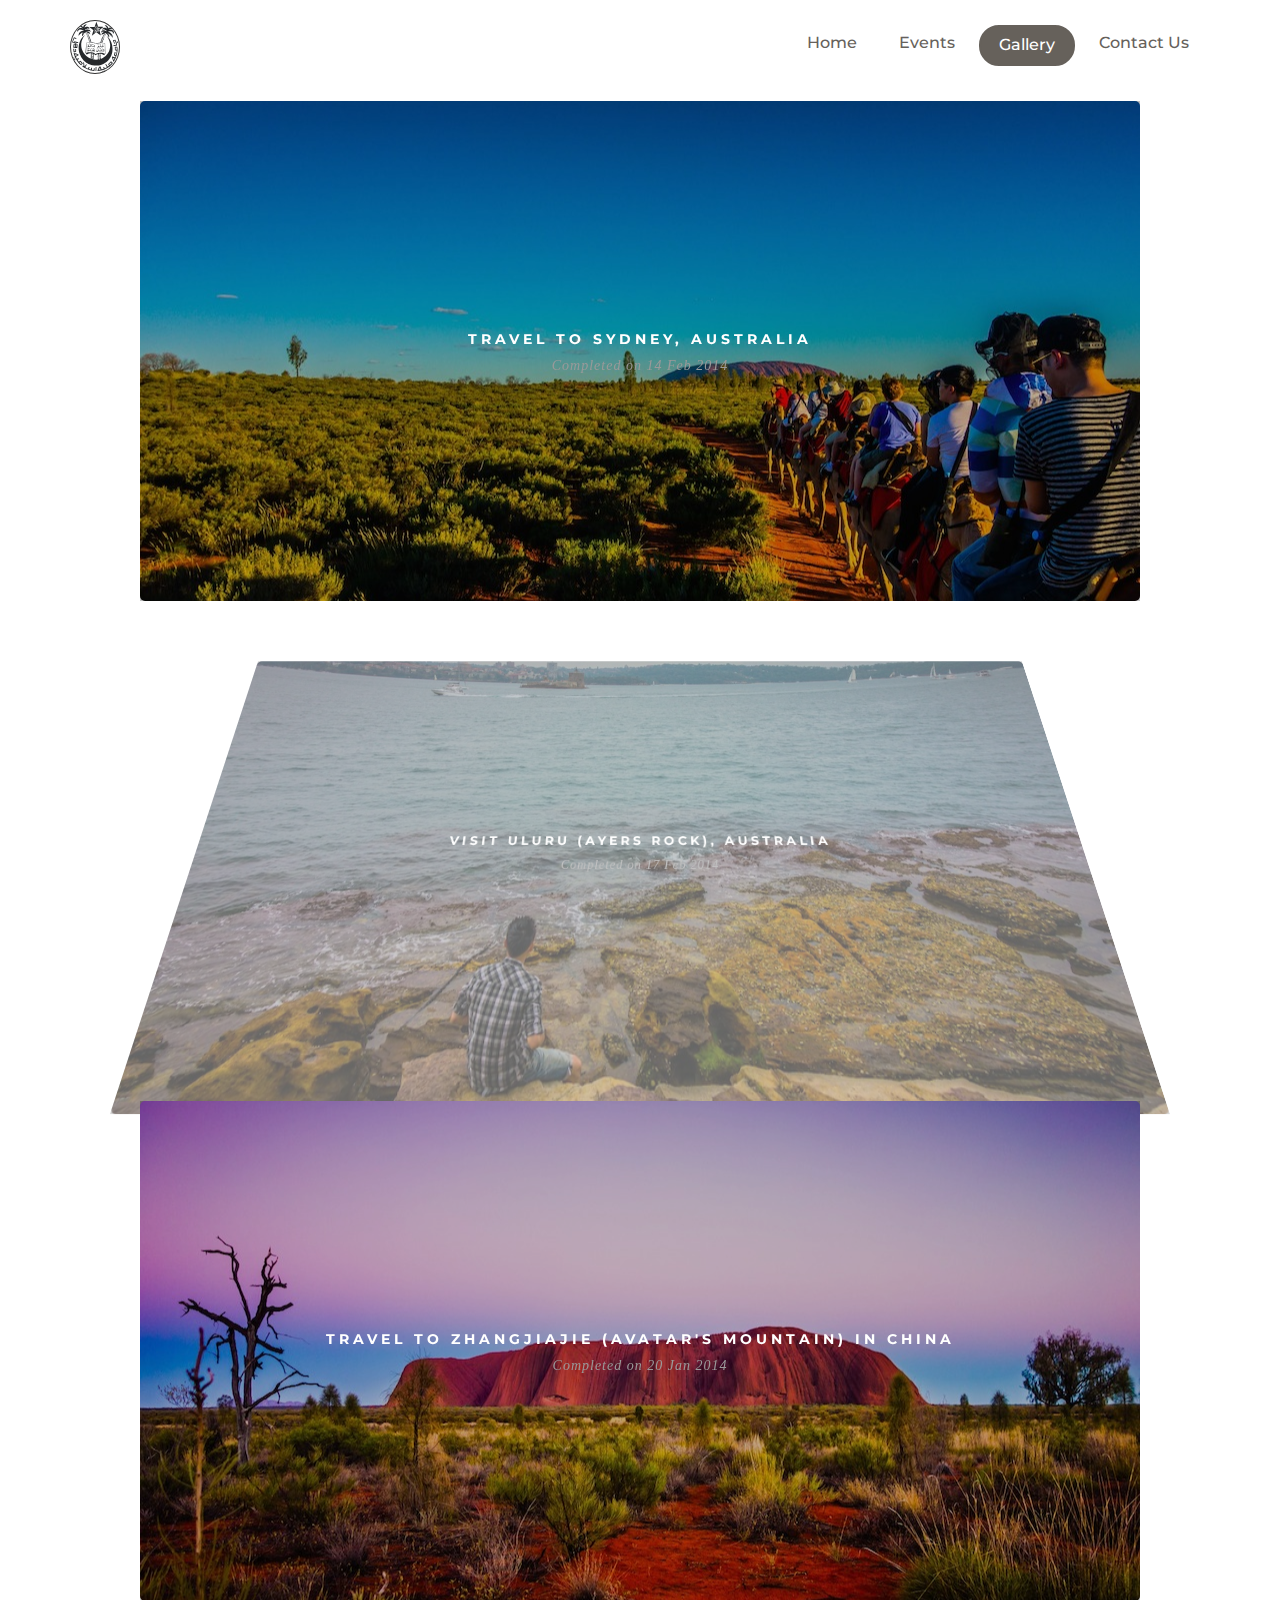
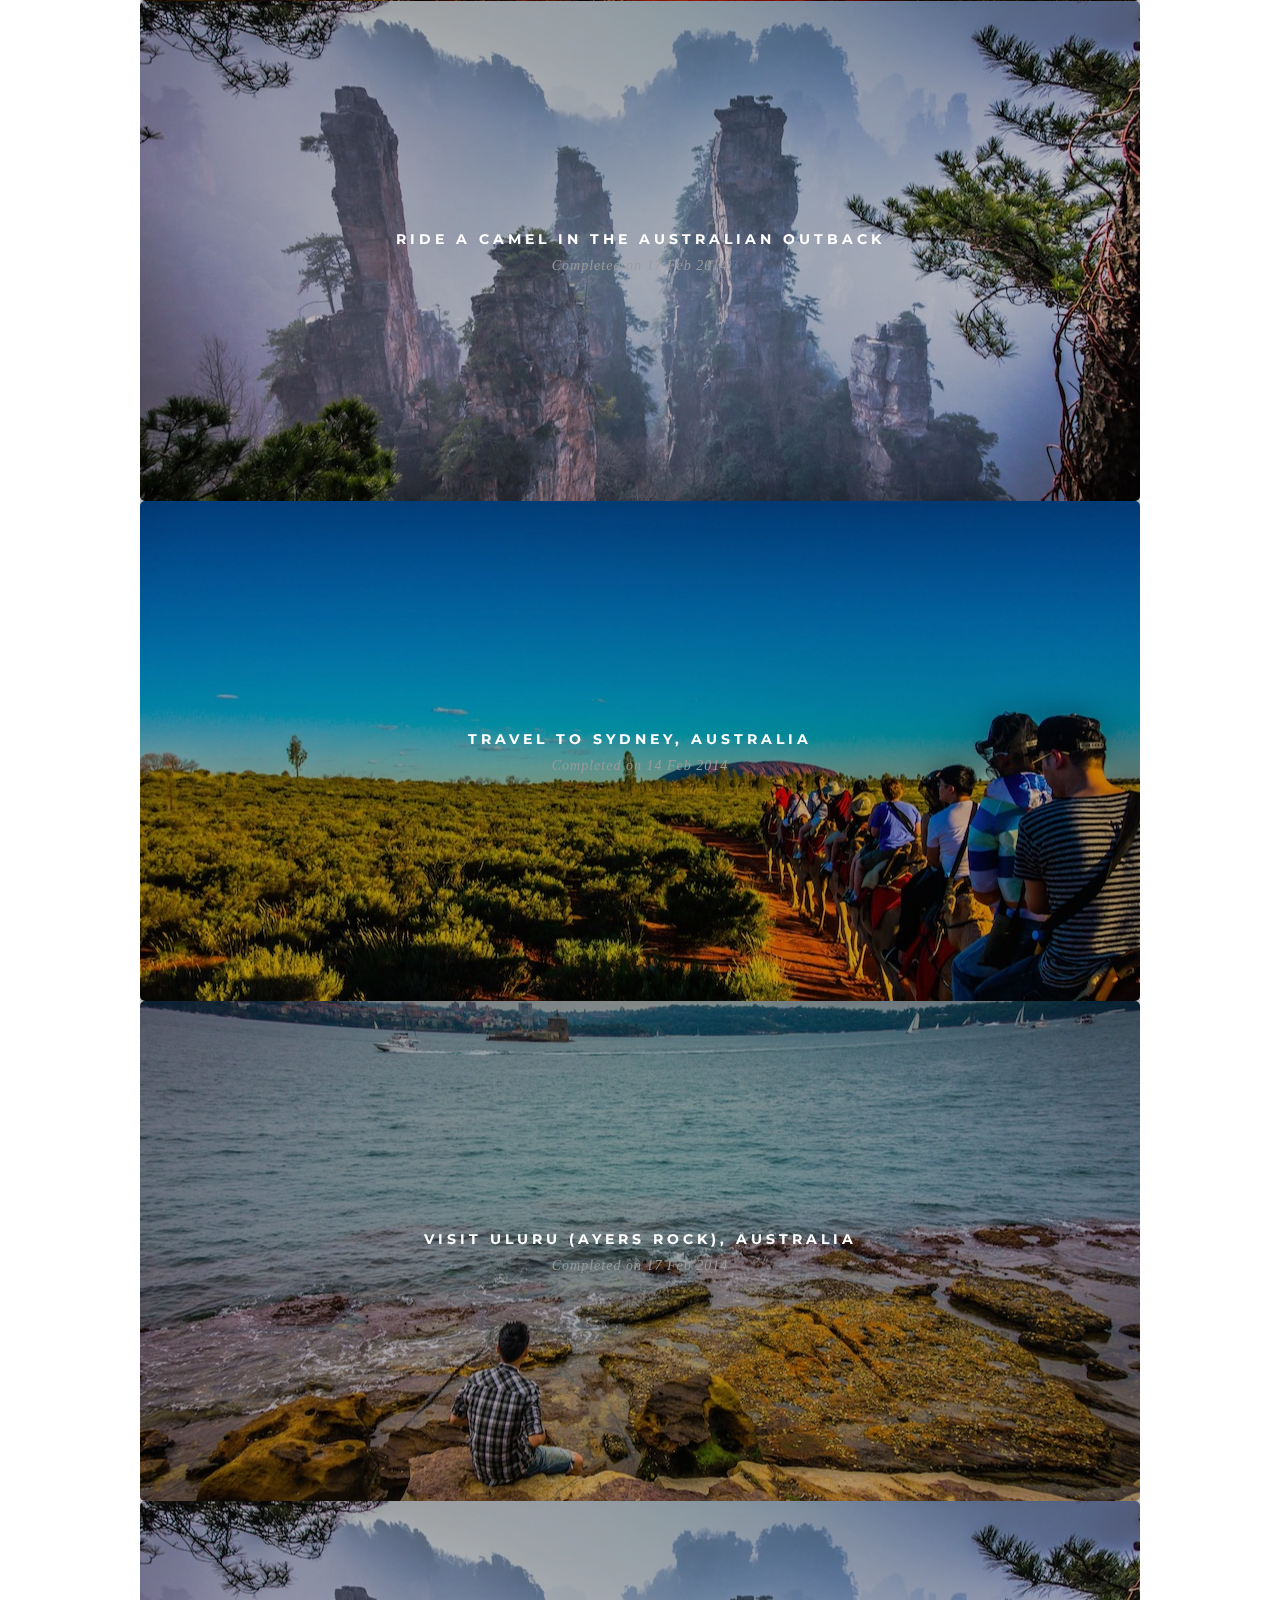
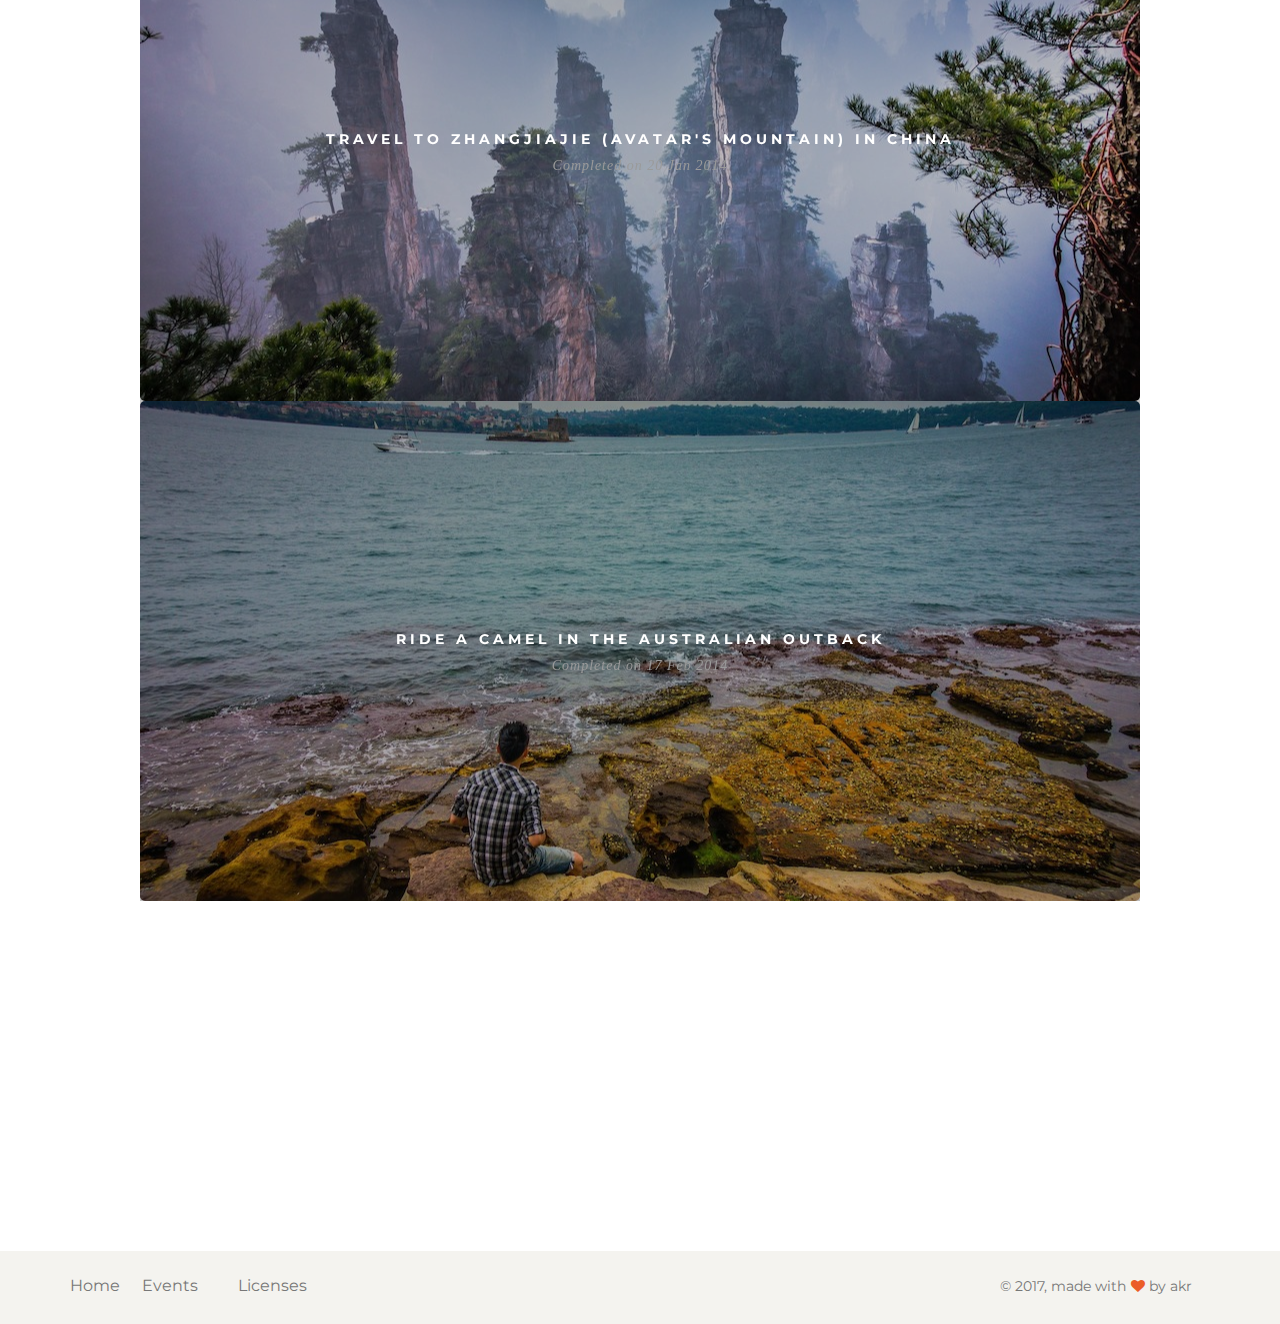
<file: gallery.html>
<!doctype html>
<html lang="en">

  <head>
    <meta charset="utf-8" />
    <link rel="icon" type="image/png" href="assets/img/jmi_logo_b.png">
    <meta http-equiv="X-UA-Compatible" content="IE=edge,chrome=1" />
    <title>Algorhythm | Contact Us</title>
    <!-- Canonical SEO -->
    <link rel="canonical" href="" />
    <meta content='width=device-width, initial-scale=1.0, maximum-scale=1.0, user-scalable=0'
    name='viewport' />
    <meta name="viewport" content="width=device-width" />
    <link href="bootstrap3/css/bootstrap.css" rel="stylesheet" />
    <link href="assets/css/ct-paper.css" rel="stylesheet" />
    <link href="assets/css/demo.css" rel="stylesheet" />
    <link href="assets/css/examples.css" rel="stylesheet" />
    <!-- Fonts and icons -->
    <link href="http://maxcdn.bootstrapcdn.com/font-awesome/4.2.0/css/font-awesome.min.css"
    rel="stylesheet">
    <link href='http://fonts.googleapis.com/css?family=Montserrat' rel='stylesheet'
    type='text/css'>
    <link href="assets/css/themify-icons.css" rel="stylesheet">
    <link href='assets/libs/tiltedpage/tiltedpage-scroll.css' rel='stylesheet'
    type='text/css'>
    <style>
      .wrapper {
          	height: auto !important;
          	height: 100%;
          	margin: 0 auto;
          	overflow: hidden;
          }
          a {
       text-decoration: none;
     }


  body{
      text-align: center;
  }
     h1, h2 {
       width: 100%;
       float: left;
     }
     h1 {
       margin-top: 100px;
       color: #999;
       margin-bottom: 5px;
       font-size: 70px;
       font-weight: 100;
     }
     h2 {
       padding: 00px 20px 30px 20px;
       box-sizing: border-box;
       -webkit-box-sizing: border-box;
       -moz-box-sizing: border-box;
       letter-spacing: 0px;
       color: #888;
       font-size: 20px;
       line-height: 160%;
       font-weight: 100;
       margin-top: 10px;
       margin-bottom: 0;
     }


     .pointer {
       color: #00B0FF;
       font-family: 'Pacifico';
       font-size: 24px;
       margin-top: 15px;
       position: absolute;
       top: 130px;
       right: -40px;
     }
     .pointer2 {
       color: #00B0FF;
       font-family: 'Pacifico';
       font-size: 24px;
       margin-top: 15px;
       position: absolute;
       top: 130px;
       left: -40px;
     }
     .main h1 {
        padding:20px 50px 10px;
        float: left;
        width: 100%;
        font-size: 60px;
        box-sizing: border-box;
        -webkit-box-sizing: border-box;
        -moz-box-sizing: border-box;
        font-weight: 100;
        margin: 0;
        padding-top: 55px;
        font-family: 'Open Sans';
        letter-spacing: -1px;
        text-transform: capitalize;
      }

      .main h1.demo1 {
        background: #1ABC9C;
      }

      .clear {
        width: auto;
      }
      .credit {
        text-align: center;
        color: #888;
        padding: 10px 10px;
        margin: 0 0 0 0;
        background: #f5f5f5;
        float: left;
        width: 100%;
      }
      .credit a {
        text-decoration: none;
        font-weight: bold;
        color: black;
      }

      .back {
        position: absolute;
        top: 0;
        left: 0;
        text-align: center;
        display: block;
        padding: 7px;
        width: 100%;
        box-sizing: border-box;
        -moz-box-sizing: border-box;
        -webkit-box-sizing: border-box;
        background:#f5f5f5;
        font-weight: bold;
        font-size: 13px;
        color: #888;
        -webkit-transition: all 200ms ease-out;
        -moz-transition: all 200ms ease-out;
        -o-transition: all 200ms ease-out;
        transition: all 200ms ease-out;
      }
      .back:hover {
        background: #eee;
      }

      .page-container {
        float: left;
        width: 100%;
        margin: 0 auto 300px;
        position: relative;
      }
      .panorama {
        width: 100%;
        float: left;
        margin-top: -5px;
        height: 700px;
      }

      .panorama .credit {
        background: rgba(0,0,0,0.2);
        color: white;
        font-size: 12px;
        text-align: center;
        position: absolute;
        bottom: 0;
        right: 0;
        box-sizing: border-box;
        -webkit-box-sizing: border-box;
        -moz-box-sizing: border-box;
        float: right;
      }

      .main {
            margin-bottom: 350px;
            overflow: hidden;
          }
          .tps-section {
            width: 100% !important;
            max-width: 1000px;
            margin: 0 auto;
            height: 500px;
          }

          .tps-section .tps-wrapper {
            border-radius: 5px;
          }
          .tps-section .tps-wrapper h1 {
            position: relative;
            height: 100%;
            position: absolute;
          }
          .tps-section .tps-wrapper h1 a{
            color: white;
            position: absolute;
            background: rgba(0,0,0,0.25);
            width: 100%;
            height: 100%;
            top: 0;
            padding-top: 225px;
            box-sizing: border-box;
            -webkit-box-sizing: border-box;
            -moz-box-sizing: border-box;
            left: 0;
            font-weight: bold;
            text-transform: uppercase;
            letter-spacing: 4px;
            font-size: 20px;
            font-size: 14px;
            line-height: 190%;
          }

          .tps-section .tps-wrapper h1 a small{
            text-transform: none;
            font-style: italic;
            font-weight: 400;
            font-family: noto serif;
            letter-spacing: 1px;
            font-size: 14px;
          }

          .tps-section:nth-child(1n+1) .tps-wrapper {
            background: url(assets/libs/tiltedpage/demo/demo1.jpg) center center !important;
            background-size: cover !important;
          }

          .tps-section:nth-child(2n+1) .tps-wrapper {
            background:  url(assets/libs/tiltedpage/demo/demo2.jpg) center center !important;
            background-size: cover !important;
          }

          .tps-section:nth-child(3n+1) .tps-wrapper {
            background:  url(assets/libs/tiltedpage/demo/demo3.jpg) center center !important;
            background-size: cover !important;
          }

          .tps-section:nth-child(4n+1) .tps-wrapper {
            background:  url(assets/libs/tiltedpage/demo/demo4.jpg) center center !important;
            background-size: cover !important;
          }

          .header {
            overflow: hidden;
            clear: both;
          }
    </style>
  </head>

  <body class="contact-us">
    <nav style="margin-bottom:10px;" class="navbar" role="navigation-demo"
    id="demo-navbar">
      <div class="container">
        <!-- Brand and toggle get grouped for better mobile display -->
        <div class="navbar-header">
          <button type="button" class="navbar-toggle" data-toggle="collapse" data-target="#navigation-example-2">	<span class="sr-only">Toggle navigation</span>
	<span class="icon-bar"></span>

            <span
            class="icon-bar"></span>	<span class="icon-bar"></span>

          </button> <a href="#">
 			   <div class="logo-container">
 					<div class="logo">
 						<img src="assets/img/jmi_logo_b.svg" alt="Jamia Millia Islamia Logo">
 					</div>
 					<div class="brand" style="padding-top:.5em;">
 						Algorhythm
 					</div>
 				</div>
 		  </a>

        </div>
        <!-- Collect the nav links, forms, and other content for toggling -->
        <div class="collapse navbar-collapse" id="navigation-example-2">
          <ul class="nav navbar-nav navbar-right">
            <li>	<a href="index.html" class="btn btn-simple">Home</a>

            </li>
            <li>	<a href="events.html" class="btn btn-simple">Events</a>

            </li>
            <li>	<a href="gallery.html" class="btn btn-fill">Gallery</a>

            </li>
            <li>	<a href="contact.html" class="btn btn-simple">Contact Us</a>

            </li>
          </ul>
        </div>
        <!-- /.navbar-collapse -->
      </div>
      <!-- /.container-->
    </nav>
    <script type="text/javascript">
      document.addEventListener("DOMContentLoaded", function(event) {
       $(".main").tiltedpage_scroll({
         angle: 20
       });
         });
    </script>
    <div class="wrapper">
      <div class="main">
        <section class="page1">
          <div class="page_container">
             <h1><a href="http://www.bucketlistly.com/achievements/visit-sydney-australia-95861" target="_blank">Travel to Sydney, Australia<br><small>Completed on 14 Feb 2014</small></a></h1>

          </div>
        </section>
        <section class="page2">
          <div class="page_container">
             <h1><a href="http://www.bucketlistly.com/achievements/visit-uluru-ayers-rock-96722" target="_blank">Visit Uluru (Ayers Rock), Australia<br><small>Completed on 17 Feb 2014</small></a></h1>

          </div>
        </section>
        <section class="page3">
          <div class="page_container">
             <h1><a href="http://www.bucketlistly.com/achievements/travel-to-zhangjiajie-avatar-s-mountains-china-85798" target="_blank">Travel to ZhangJiaJie (Avatar's Mountain) in China<br><small>Completed on 20 Jan 2014</small></a></h1>

          </div>
        </section>
        <section class="page4">
          <div class="page_container">
             <h1><a href="http://www.bucketlistly.com/achievements/ride-a-camel-93541" target="_blank">Ride a Camel in the Australian Outback<br><small>Completed on 17 Feb 2014</small></a></h1>

          </div>
        </section>
        <section class="page5">
          <div class="page_container">
             <h1><a href="http://www.bucketlistly.com/achievements/visit-sydney-australia-95861" target="_blank">Travel to Sydney, Australia<br><small>Completed on 14 Feb 2014</small></a></h1>

          </div>
        </section>
        <section class="page6">
          <div class="page_container">
             <h1><a href="http://www.bucketlistly.com/achievements/visit-uluru-ayers-rock-96722" target="_blank">Visit Uluru (Ayers Rock), Australia<br><small>Completed on 17 Feb 2014</small></a></h1>

          </div>
        </section>
        <section class="page7">
          <div class="page_container">
             <h1><a href="http://www.bucketlistly.com/achievements/travel-to-zhangjiajie-avatar-s-mountains-china-85798" target="_blank">Travel to ZhangJiaJie (Avatar's Mountain) in China<br><small>Completed on 20 Jan 2014</small></a></h1>

          </div>
        </section>
        <section class="page8">
          <div class="page_container">
             <h1><a href="http://www.bucketlistly.com/achievements/ride-a-camel-93541" target="_blank">Ride a Camel in the Australian Outback<br><small>Completed on 17 Feb 2014</small></a></h1>

          </div>
        </section>
      </div>
      <footer class="footer-demo">
        <div class="container">
          <nav class="pull-left">
            <ul>
              <li> <a href="">
                     	Home
                     </a>

              </li>
              <li> <a href="">
                        Events
                     </a>

              </li>
              <li> <a href="">
                         Licenses
                     </a>

              </li>
            </ul>
          </nav>
          <div class="copyright pull-right">&copy; 2017, made with <i class="fa fa-heart heart"></i> by akr</div>
        </div>
      </footer>
  </body>
  <script src="assets/js/jquery-1.10.2.js" type="text/javascript"></script>
  <script src="assets/js/jquery-ui-1.10.4.custom.min.js" type="text/javascript"></script>
  <script src="bootstrap3/js/bootstrap.js" type="text/javascript"></script>
  <!-- Plugins -->
  <script src="assets/libs/tiltedpage/jquery.tiltedpage-scroll.js"></script>
  <script src="assets/libs/tiltedpage/demo/demo.js"></script>
  <script src="assets/js/ct-paper-checkbox.js"></script>
  <script src="assets/js/ct-paper-radio.js"></script>
  <script src="assets/js/bootstrap-select.js"></script>
  <script src="assets/js/bootstrap-datepicker.js"></script>
  <script src="assets/js/ct-paper.js"></script>
  <!-- <script src="assets/js/demo.js"></script> -->

</html>
</file>
<file: assets/css/ct-paper.css>
/*      light colors - used for select dropdown         */
/*           Font Smoothing      */
h1, .h1, h2, .h2, h3, .h3, h4, .h4, h5, .h5, h6, .h6, p, .navbar, .brand, a, .td-name, td {
  -moz-osx-font-smoothing: grayscale;
  -webkit-font-smoothing: antialiased;
  font-family: 'Montserrat', "Helvetica", Arial, sans-serif; }

h1, .h1, h2, .h2, h3, .h3, h4, .h4 {
  font-weight: 400;
  margin: 30px 0 15px; }

h1, .h1 {
  font-size: 4.5em; }

h2, .h2 {
  font-size: 3em; }

h3, .h3 {
  font-size: 1.825em;
  line-height: 1.4;
  margin: 20px 0 10px; }

h4, .h4 {
  font-size: 1.5em;
  font-weight: 600;
  line-height: 1.2em; }

h5, .h5 {
  font-size: 1.25em;
  font-weight: 400;
  line-height: 1.4em;
  margin-bottom: 15px; }

h6, .h6 {
  font-size: 0.9em;
  font-weight: 600;
  text-transform: uppercase; }

p {
  font-size: 16px;
  line-height: 1.5em; }

h1 small, h2 small, h3 small, h4 small, h5 small, h6 small, .h1 small, .h2 small, .h3 small, .h4 small, .h5 small, .h6 small, h1 .small, h2 .small, h3 .small, h4 .small, h5 .small, h6 .small, .h1 .small, .h2 .small, .h3 .small, .h4 .small, .h5 .small, .h6 .small {
  color: #9A9A9A;
  font-weight: 300;
  line-height: 1.5em; }

h1 small, h2 small, h3 small, h1 .small, h2 .small, h3 .small {
  font-size: 60%; }

.title-uppercase {
  text-transform: uppercase; }

blockquote {
  font-style: italic; }

blockquote small {
  font-style: normal; }

.text-muted {
  color: #a49e93; }

.text-primary, .text-primary:hover {
  color: #427C89; }

.text-info, .text-info:hover {
  color: #3091B2; }

.text-success, .text-success:hover {
  color: #42A084; }

.text-warning, .text-warning:hover {
  color: #BB992F; }

.text-danger, .text-danger:hover {
  color: #B33C12; }

.glyphicon {
  line-height: 1; }

.title-no-upper-margin {
  margin-top: 0px; }

strong {
  color: #403D39; }

.chart-legend .text-primary, .chart-legend .text-primary:hover {
  color: #7A9E9F; }
.chart-legend .text-info, .chart-legend .text-info:hover {
  color: #68B3C8; }
.chart-legend .text-success, .chart-legend .text-success:hover {
  color: #7AC29A; }
.chart-legend .text-warning, .chart-legend .text-warning:hover {
  color: #F3BB45; }
.chart-legend .text-danger, .chart-legend .text-danger:hover {
  color: #EB5E28; }

/*     General overwrite     */
body {
  color: #66615b;
  font-size: 16px;
  font-family: 'Montserrat', "Helvetica", Arial, sans-serif; }

a {
  color: #68B3C8;
  -webkit-transition: all 150ms linear;
  -moz-transition: all 150ms linear;
  -o-transition: all 150ms linear;
  -ms-transition: all 150ms linear;
  transition: all 150ms linear; }
  a:hover, a:focus {
    color: #3091B2;
    text-decoration: none; }

hr {
  border-color: #F1EAE0; }

.fa-base {
  font-size: 1.25em !important; }

a:focus, a:active,
button::-moz-focus-inner,
input[type="reset"]::-moz-focus-inner,
input[type="button"]::-moz-focus-inner,
input[type="submit"]::-moz-focus-inner,
select::-moz-focus-inner,
input[type="file"] > input[type="button"]::-moz-focus-inner {
  outline: 0; }

.ui-slider-handle:focus,
.navbar-toggle {
  outline: 0 !important; }

/*           Animations              */
.form-control,
.input-group-addon,
.tagsinput,
.navbar,
.navbar .alert {
  -webkit-transition: all 300ms linear;
  -moz-transition: all 300ms linear;
  -o-transition: all 300ms linear;
  -ms-transition: all 300ms linear;
  transition: all 300ms linear; }

.tagsinput .tag,
.tagsinput-remove-link,
.filter,
.btn-hover,
[data-toggle="collapse"] i {
  -webkit-transition: all 150ms linear;
  -moz-transition: all 150ms linear;
  -o-transition: all 150ms linear;
  -ms-transition: all 150ms linear;
  transition: all 150ms linear; }

.btn-morphing .fa,
.btn-morphing .circle,
.gsdk-collapse {
  -webkit-transition: all 300ms linear;
  -moz-transition: all 300ms linear;
  -o-transition: all 300ms linear;
  -ms-transition: all 300ms linear;
  transition: all 300ms linear; }

.fa {
  width: 15px;
  text-align: center; }

.margin-top {
  margin-top: 50px; }

/*       CT colors          */
.ct-blue,
.checkbox-blue.checkbox.checked .second-icon,
.checkbox-blue.checkbox.checked,
.radio-blue.radio.checked .second-icon,
.radio-blue.radio.checked {
  color: #7A9E9F; }

.ct-azure,
.checkbox-azure.checkbox.checked .second-icon,
.radio-azure.radio.checked .second-icon,
.checkbox-azure.checkbox.checked,
.radio-azure.radio.checked {
  color: #68B3C8; }

.ct-green,
.checkbox-green.checkbox.checked .second-icon,
.radio-green.radio.checked .second-icon,
.checkbox-green.checkbox.checked,
.radio-green.radio.checked {
  color: #7AC29A; }

.ct-orange,
.checkbox-orange.checkbox.checked .second-icon,
.radio-orange.radio.checked .second-icon,
.checkbox-orange.checkbox.checked,
.radio-orange.radio.checked {
  color: #F3BB45; }

.ct-red,
.checkbox-red.checkbox.checked .second-icon,
.radio-red.radio.checked .second-icon,
.checkbox-red.checkbox.checked,
.radio-red.radio.checked {
  color: #EB5E28; }

input.ct-blue + span.switch-left,
input.ct-blue + span + label + span.switch-right {
  background-color: #7A9E9F; }

input.ct-azure + span.switch-left,
input.ct-azure + span + label + span.switch-right {
  background-color: #68B3C8; }

input.ct-green + span.switch-left,
input.ct-green + span + label + span.switch-right {
  background-color: #7AC29A; }

input.ct-orange + span.switch-left,
input.ct-orange + span + label + span.switch-right {
  background-color: #F3BB45; }

input.ct-red + span.switch-left,
input.ct-red + span + label + span.switch-right {
  background-color: #EB5E28; }

.btn,
.navbar .navbar-nav > li > a.btn {
  border-radius: 20px;
  box-sizing: border-box;
  border-width: 2px;
  background-color: transparent;
  font-size: 16px;
  font-weight: 500;
  padding: 7px 18px;
  border-color: #66615B;
  color: #66615B;
  -webkit-transition: all 150ms linear;
  -moz-transition: all 150ms linear;
  -o-transition: all 150ms linear;
  -ms-transition: all 150ms linear;
  transition: all 150ms linear; }
  .btn:hover, .btn:focus, .btn:active, .btn:active:hover, .btn:active:focus, .btn.active, .open > .btn.dropdown-toggle:focus, .open > .btn.dropdown-toggle:hover, .open > .btn.dropdown-toggle,
  .navbar .navbar-nav > li > a.btn:hover,
  .navbar .navbar-nav > li > a.btn:focus,
  .navbar .navbar-nav > li > a.btn:active,
  .navbar .navbar-nav > li > a.btn:active:hover,
  .navbar .navbar-nav > li > a.btn:active:focus,
  .navbar .navbar-nav > li > a.btn.active, .open >
  .navbar .navbar-nav > li > a.btn.dropdown-toggle:focus, .open >
  .navbar .navbar-nav > li > a.btn.dropdown-toggle:hover, .open >
  .navbar .navbar-nav > li > a.btn.dropdown-toggle {
    background-color: #66615B;
    color: rgba(255, 255, 255, 0.7);
    border-color: #66615B; }
    .btn:hover .caret, .btn:focus .caret, .btn:active .caret, .btn:active:hover .caret, .btn:active:focus .caret, .btn.active .caret, .open > .btn.dropdown-toggle:focus .caret, .open > .btn.dropdown-toggle:hover .caret, .open > .btn.dropdown-toggle .caret,
    .navbar .navbar-nav > li > a.btn:hover .caret,
    .navbar .navbar-nav > li > a.btn:focus .caret,
    .navbar .navbar-nav > li > a.btn:active .caret,
    .navbar .navbar-nav > li > a.btn:active:hover .caret,
    .navbar .navbar-nav > li > a.btn:active:focus .caret,
    .navbar .navbar-nav > li > a.btn.active .caret, .open >
    .navbar .navbar-nav > li > a.btn.dropdown-toggle:focus .caret, .open >
    .navbar .navbar-nav > li > a.btn.dropdown-toggle:hover .caret, .open >
    .navbar .navbar-nav > li > a.btn.dropdown-toggle .caret {
      border-top-color: rgba(255, 255, 255, 0.7); }
    .btn:hover i, .btn:focus i, .btn:active i, .btn:active:hover i, .btn:active:focus i, .btn.active i, .open > .btn.dropdown-toggle:focus i, .open > .btn.dropdown-toggle:hover i, .open > .btn.dropdown-toggle i,
    .navbar .navbar-nav > li > a.btn:hover i,
    .navbar .navbar-nav > li > a.btn:focus i,
    .navbar .navbar-nav > li > a.btn:active i,
    .navbar .navbar-nav > li > a.btn:active:hover i,
    .navbar .navbar-nav > li > a.btn:active:focus i,
    .navbar .navbar-nav > li > a.btn.active i, .open >
    .navbar .navbar-nav > li > a.btn.dropdown-toggle:focus i, .open >
    .navbar .navbar-nav > li > a.btn.dropdown-toggle:hover i, .open >
    .navbar .navbar-nav > li > a.btn.dropdown-toggle i {
      color: rgba(255, 255, 255, 0.7);
      opacity: 0.7; }
  .btn.disabled, .btn.disabled:hover, .btn.disabled:focus, .btn.disabled.focus, .btn.disabled:active, .btn.disabled.active, .btn:disabled, .btn:disabled:hover, .btn:disabled:focus, .btn:disabled.focus, .btn:disabled:active, .btn:disabled.active, .btn[disabled], .btn[disabled]:hover, .btn[disabled]:focus, .btn[disabled].focus, .btn[disabled]:active, .btn[disabled].active, fieldset[disabled] .btn, fieldset[disabled] .btn:hover, fieldset[disabled] .btn:focus, fieldset[disabled] .btn.focus, fieldset[disabled] .btn:active, fieldset[disabled] .btn.active,
  .navbar .navbar-nav > li > a.btn.disabled,
  .navbar .navbar-nav > li > a.btn.disabled:hover,
  .navbar .navbar-nav > li > a.btn.disabled:focus,
  .navbar .navbar-nav > li > a.btn.disabled.focus,
  .navbar .navbar-nav > li > a.btn.disabled:active,
  .navbar .navbar-nav > li > a.btn.disabled.active,
  .navbar .navbar-nav > li > a.btn:disabled,
  .navbar .navbar-nav > li > a.btn:disabled:hover,
  .navbar .navbar-nav > li > a.btn:disabled:focus,
  .navbar .navbar-nav > li > a.btn:disabled.focus,
  .navbar .navbar-nav > li > a.btn:disabled:active,
  .navbar .navbar-nav > li > a.btn:disabled.active,
  .navbar .navbar-nav > li > a.btn[disabled],
  .navbar .navbar-nav > li > a.btn[disabled]:hover,
  .navbar .navbar-nav > li > a.btn[disabled]:focus,
  .navbar .navbar-nav > li > a.btn[disabled].focus,
  .navbar .navbar-nav > li > a.btn[disabled]:active,
  .navbar .navbar-nav > li > a.btn[disabled].active, fieldset[disabled]
  .navbar .navbar-nav > li > a.btn, fieldset[disabled]
  .navbar .navbar-nav > li > a.btn:hover, fieldset[disabled]
  .navbar .navbar-nav > li > a.btn:focus, fieldset[disabled]
  .navbar .navbar-nav > li > a.btn.focus, fieldset[disabled]
  .navbar .navbar-nav > li > a.btn:active, fieldset[disabled]
  .navbar .navbar-nav > li > a.btn.active {
    background-color: transparent;
    border-color: #66615B; }
  .btn.btn-fill,
  .navbar .navbar-nav > li > a.btn.btn-fill {
    color: #FFFFFF;
    background-color: #66615B;
    opacity: 1; }
    .btn.btn-fill:hover, .btn.btn-fill:focus, .btn.btn-fill:active, .btn.btn-fill.active, .open > .btn.btn-fill.dropdown-toggle,
    .navbar .navbar-nav > li > a.btn.btn-fill:hover,
    .navbar .navbar-nav > li > a.btn.btn-fill:focus,
    .navbar .navbar-nav > li > a.btn.btn-fill:active,
    .navbar .navbar-nav > li > a.btn.btn-fill.active, .open >
    .navbar .navbar-nav > li > a.btn.btn-fill.dropdown-toggle {
      background-color: #403D39;
      color: #FFFFFF;
      border-color: #403D39; }
    .btn.btn-fill .caret,
    .navbar .navbar-nav > li > a.btn.btn-fill .caret {
      border-top-color: #FFFFFF; }
    .btn.btn-fill i,
    .navbar .navbar-nav > li > a.btn.btn-fill i {
      color: #FFFFFF;
      opacity: 1; }
  .btn.btn-simple:hover, .btn.btn-simple:focus, .btn.btn-simple:active, .btn.btn-simple.active, .open > .btn.btn-simple.dropdown-toggle,
  .navbar .navbar-nav > li > a.btn.btn-simple:hover,
  .navbar .navbar-nav > li > a.btn.btn-simple:focus,
  .navbar .navbar-nav > li > a.btn.btn-simple:active,
  .navbar .navbar-nav > li > a.btn.btn-simple.active, .open >
  .navbar .navbar-nav > li > a.btn.btn-simple.dropdown-toggle {
    background-color: transparent;
    color: #403D39; }
    .btn.btn-simple:hover i, .btn.btn-simple:focus i, .btn.btn-simple:active i, .btn.btn-simple.active i, .open > .btn.btn-simple.dropdown-toggle i,
    .navbar .navbar-nav > li > a.btn.btn-simple:hover i,
    .navbar .navbar-nav > li > a.btn.btn-simple:focus i,
    .navbar .navbar-nav > li > a.btn.btn-simple:active i,
    .navbar .navbar-nav > li > a.btn.btn-simple.active i, .open >
    .navbar .navbar-nav > li > a.btn.btn-simple.dropdown-toggle i {
      color: #403D39;
      opacity: 1; }
    .btn.btn-simple:hover .caret, .btn.btn-simple:focus .caret, .btn.btn-simple:active .caret, .btn.btn-simple.active .caret, .open > .btn.btn-simple.dropdown-toggle .caret,
    .navbar .navbar-nav > li > a.btn.btn-simple:hover .caret,
    .navbar .navbar-nav > li > a.btn.btn-simple:focus .caret,
    .navbar .navbar-nav > li > a.btn.btn-simple:active .caret,
    .navbar .navbar-nav > li > a.btn.btn-simple.active .caret, .open >
    .navbar .navbar-nav > li > a.btn.btn-simple.dropdown-toggle .caret {
      border-top-color: #403D39; }
  .btn.btn-simple .caret,
  .navbar .navbar-nav > li > a.btn.btn-simple .caret {
    border-top-color: #66615B; }
  .btn .caret,
  .navbar .navbar-nav > li > a.btn .caret {
    border-top-color: #66615B; }
  .btn:hover, .btn:focus,
  .navbar .navbar-nav > li > a.btn:hover,
  .navbar .navbar-nav > li > a.btn:focus {
    outline: 0 !important; }
  .btn:active, .btn.active, .open > .btn.dropdown-toggle,
  .navbar .navbar-nav > li > a.btn:active,
  .navbar .navbar-nav > li > a.btn.active, .open >
  .navbar .navbar-nav > li > a.btn.dropdown-toggle {
    -webkit-box-shadow: none;
    box-shadow: none;
    outline: 0 !important; }
  .btn i,
  .navbar .navbar-nav > li > a.btn i {
    margin-right: 5px; }
  .btn.btn-icon,
  .navbar .navbar-nav > li > a.btn.btn-icon {
    border-radius: 25px;
    padding: 6px 11px; }
    .btn.btn-icon i,
    .navbar .navbar-nav > li > a.btn.btn-icon i {
      margin-right: 0px; }

.btn-group .btn + .btn,
.btn-group .btn + .btn-group,
.btn-group .btn-group + .btn,
.btn-group .btn-group + .btn-group {
  margin-left: -2px; }

.navbar .navbar-nav > li > a.btn.btn-primary, .btn-primary {
  border-color: #7A9E9F;
  color: #7A9E9F; }
  .navbar .navbar-nav > li > a.btn.btn-primary:hover, .navbar .navbar-nav > li > a.btn.btn-primary:focus, .navbar .navbar-nav > li > a.btn.btn-primary:active, .navbar .navbar-nav > li > a.btn.btn-primary:active:hover, .navbar .navbar-nav > li > a.btn.btn-primary:active:focus, .navbar .navbar-nav > li > a.btn.btn-primary.active, .open > .navbar .navbar-nav > li > a.btn.btn-primary.dropdown-toggle:focus, .open > .navbar .navbar-nav > li > a.btn.btn-primary.dropdown-toggle:hover, .open > .navbar .navbar-nav > li > a.btn.btn-primary.dropdown-toggle, .btn-primary:hover, .btn-primary:focus, .btn-primary:active, .btn-primary:active:hover, .btn-primary:active:focus, .btn-primary.active, .open > .btn-primary.dropdown-toggle:focus, .open > .btn-primary.dropdown-toggle:hover, .open > .btn-primary.dropdown-toggle {
    background-color: #7A9E9F;
    color: rgba(255, 255, 255, 0.7);
    border-color: #7A9E9F; }
    .navbar .navbar-nav > li > a.btn.btn-primary:hover .caret, .navbar .navbar-nav > li > a.btn.btn-primary:focus .caret, .navbar .navbar-nav > li > a.btn.btn-primary:active .caret, .navbar .navbar-nav > li > a.btn.btn-primary:active:hover .caret, .navbar .navbar-nav > li > a.btn.btn-primary:active:focus .caret, .navbar .navbar-nav > li > a.btn.btn-primary.active .caret, .open > .navbar .navbar-nav > li > a.btn.btn-primary.dropdown-toggle:focus .caret, .open > .navbar .navbar-nav > li > a.btn.btn-primary.dropdown-toggle:hover .caret, .open > .navbar .navbar-nav > li > a.btn.btn-primary.dropdown-toggle .caret, .btn-primary:hover .caret, .btn-primary:focus .caret, .btn-primary:active .caret, .btn-primary:active:hover .caret, .btn-primary:active:focus .caret, .btn-primary.active .caret, .open > .btn-primary.dropdown-toggle:focus .caret, .open > .btn-primary.dropdown-toggle:hover .caret, .open > .btn-primary.dropdown-toggle .caret {
      border-top-color: rgba(255, 255, 255, 0.7); }
    .navbar .navbar-nav > li > a.btn.btn-primary:hover i, .navbar .navbar-nav > li > a.btn.btn-primary:focus i, .navbar .navbar-nav > li > a.btn.btn-primary:active i, .navbar .navbar-nav > li > a.btn.btn-primary:active:hover i, .navbar .navbar-nav > li > a.btn.btn-primary:active:focus i, .navbar .navbar-nav > li > a.btn.btn-primary.active i, .open > .navbar .navbar-nav > li > a.btn.btn-primary.dropdown-toggle:focus i, .open > .navbar .navbar-nav > li > a.btn.btn-primary.dropdown-toggle:hover i, .open > .navbar .navbar-nav > li > a.btn.btn-primary.dropdown-toggle i, .btn-primary:hover i, .btn-primary:focus i, .btn-primary:active i, .btn-primary:active:hover i, .btn-primary:active:focus i, .btn-primary.active i, .open > .btn-primary.dropdown-toggle:focus i, .open > .btn-primary.dropdown-toggle:hover i, .open > .btn-primary.dropdown-toggle i {
      color: rgba(255, 255, 255, 0.7);
      opacity: 0.7; }
  .navbar .navbar-nav > li > a.btn.btn-primary.disabled, .navbar .navbar-nav > li > a.btn.btn-primary.disabled:hover, .navbar .navbar-nav > li > a.btn.btn-primary.disabled:focus, .navbar .navbar-nav > li > a.btn.btn-primary.disabled.focus, .navbar .navbar-nav > li > a.btn.btn-primary.disabled:active, .navbar .navbar-nav > li > a.btn.btn-primary.disabled.active, .navbar .navbar-nav > li > a.btn.btn-primary:disabled, .navbar .navbar-nav > li > a.btn.btn-primary:disabled:hover, .navbar .navbar-nav > li > a.btn.btn-primary:disabled:focus, .navbar .navbar-nav > li > a.btn.btn-primary:disabled.focus, .navbar .navbar-nav > li > a.btn.btn-primary:disabled:active, .navbar .navbar-nav > li > a.btn.btn-primary:disabled.active, .navbar .navbar-nav > li > a.btn.btn-primary[disabled], .navbar .navbar-nav > li > a.btn.btn-primary[disabled]:hover, .navbar .navbar-nav > li > a.btn.btn-primary[disabled]:focus, .navbar .navbar-nav > li > a.btn.btn-primary[disabled].focus, .navbar .navbar-nav > li > a.btn.btn-primary[disabled]:active, .navbar .navbar-nav > li > a.btn.btn-primary[disabled].active, fieldset[disabled] .navbar .navbar-nav > li > a.btn.btn-primary, fieldset[disabled] .navbar .navbar-nav > li > a.btn.btn-primary:hover, fieldset[disabled] .navbar .navbar-nav > li > a.btn.btn-primary:focus, fieldset[disabled] .navbar .navbar-nav > li > a.btn.btn-primary.focus, fieldset[disabled] .navbar .navbar-nav > li > a.btn.btn-primary:active, fieldset[disabled] .navbar .navbar-nav > li > a.btn.btn-primary.active, .btn-primary.disabled, .btn-primary.disabled:hover, .btn-primary.disabled:focus, .btn-primary.disabled.focus, .btn-primary.disabled:active, .btn-primary.disabled.active, .btn-primary:disabled, .btn-primary:disabled:hover, .btn-primary:disabled:focus, .btn-primary:disabled.focus, .btn-primary:disabled:active, .btn-primary:disabled.active, .btn-primary[disabled], .btn-primary[disabled]:hover, .btn-primary[disabled]:focus, .btn-primary[disabled].focus, .btn-primary[disabled]:active, .btn-primary[disabled].active, fieldset[disabled] .btn-primary, fieldset[disabled] .btn-primary:hover, fieldset[disabled] .btn-primary:focus, fieldset[disabled] .btn-primary.focus, fieldset[disabled] .btn-primary:active, fieldset[disabled] .btn-primary.active {
    background-color: transparent;
    border-color: #7A9E9F; }
  .navbar .navbar-nav > li > a.btn.btn-primary.btn-fill, .btn-primary.btn-fill {
    color: #FFFFFF;
    background-color: #7A9E9F;
    opacity: 1; }
    .navbar .navbar-nav > li > a.btn.btn-primary.btn-fill:hover, .navbar .navbar-nav > li > a.btn.btn-primary.btn-fill:focus, .navbar .navbar-nav > li > a.btn.btn-primary.btn-fill:active, .navbar .navbar-nav > li > a.btn.btn-primary.btn-fill.active, .open > .navbar .navbar-nav > li > a.btn.btn-primary.btn-fill.dropdown-toggle, .btn-primary.btn-fill:hover, .btn-primary.btn-fill:focus, .btn-primary.btn-fill:active, .btn-primary.btn-fill.active, .open > .btn-primary.btn-fill.dropdown-toggle {
      background-color: #427C89;
      color: #FFFFFF;
      border-color: #427C89; }
    .navbar .navbar-nav > li > a.btn.btn-primary.btn-fill .caret, .btn-primary.btn-fill .caret {
      border-top-color: #FFFFFF; }
    .navbar .navbar-nav > li > a.btn.btn-primary.btn-fill i, .btn-primary.btn-fill i {
      color: #FFFFFF;
      opacity: 1; }
  .navbar .navbar-nav > li > a.btn.btn-primary.btn-simple:hover, .navbar .navbar-nav > li > a.btn.btn-primary.btn-simple:focus, .navbar .navbar-nav > li > a.btn.btn-primary.btn-simple:active, .navbar .navbar-nav > li > a.btn.btn-primary.btn-simple.active, .open > .navbar .navbar-nav > li > a.btn.btn-primary.btn-simple.dropdown-toggle, .btn-primary.btn-simple:hover, .btn-primary.btn-simple:focus, .btn-primary.btn-simple:active, .btn-primary.btn-simple.active, .open > .btn-primary.btn-simple.dropdown-toggle {
    background-color: transparent;
    color: #427C89; }
    .navbar .navbar-nav > li > a.btn.btn-primary.btn-simple:hover i, .navbar .navbar-nav > li > a.btn.btn-primary.btn-simple:focus i, .navbar .navbar-nav > li > a.btn.btn-primary.btn-simple:active i, .navbar .navbar-nav > li > a.btn.btn-primary.btn-simple.active i, .open > .navbar .navbar-nav > li > a.btn.btn-primary.btn-simple.dropdown-toggle i, .btn-primary.btn-simple:hover i, .btn-primary.btn-simple:focus i, .btn-primary.btn-simple:active i, .btn-primary.btn-simple.active i, .open > .btn-primary.btn-simple.dropdown-toggle i {
      color: #427C89;
      opacity: 1; }
    .navbar .navbar-nav > li > a.btn.btn-primary.btn-simple:hover .caret, .navbar .navbar-nav > li > a.btn.btn-primary.btn-simple:focus .caret, .navbar .navbar-nav > li > a.btn.btn-primary.btn-simple:active .caret, .navbar .navbar-nav > li > a.btn.btn-primary.btn-simple.active .caret, .open > .navbar .navbar-nav > li > a.btn.btn-primary.btn-simple.dropdown-toggle .caret, .btn-primary.btn-simple:hover .caret, .btn-primary.btn-simple:focus .caret, .btn-primary.btn-simple:active .caret, .btn-primary.btn-simple.active .caret, .open > .btn-primary.btn-simple.dropdown-toggle .caret {
      border-top-color: #427C89; }
  .navbar .navbar-nav > li > a.btn.btn-primary.btn-simple .caret, .btn-primary.btn-simple .caret {
    border-top-color: #7A9E9F; }
  .navbar .navbar-nav > li > a.btn.btn-primary .caret, .btn-primary .caret {
    border-top-color: #7A9E9F; }

.navbar .navbar-nav > li > a.btn.btn-success, .btn-success {
  border-color: #7AC29A;
  color: #7AC29A; }
  .navbar .navbar-nav > li > a.btn.btn-success:hover, .navbar .navbar-nav > li > a.btn.btn-success:focus, .navbar .navbar-nav > li > a.btn.btn-success:active, .navbar .navbar-nav > li > a.btn.btn-success:active:hover, .navbar .navbar-nav > li > a.btn.btn-success:active:focus, .navbar .navbar-nav > li > a.btn.btn-success.active, .open > .navbar .navbar-nav > li > a.btn.btn-success.dropdown-toggle:focus, .open > .navbar .navbar-nav > li > a.btn.btn-success.dropdown-toggle:hover, .open > .navbar .navbar-nav > li > a.btn.btn-success.dropdown-toggle, .btn-success:hover, .btn-success:focus, .btn-success:active, .btn-success:active:hover, .btn-success:active:focus, .btn-success.active, .open > .btn-success.dropdown-toggle:focus, .open > .btn-success.dropdown-toggle:hover, .open > .btn-success.dropdown-toggle {
    background-color: #7AC29A;
    color: rgba(255, 255, 255, 0.7);
    border-color: #7AC29A; }
    .navbar .navbar-nav > li > a.btn.btn-success:hover .caret, .navbar .navbar-nav > li > a.btn.btn-success:focus .caret, .navbar .navbar-nav > li > a.btn.btn-success:active .caret, .navbar .navbar-nav > li > a.btn.btn-success:active:hover .caret, .navbar .navbar-nav > li > a.btn.btn-success:active:focus .caret, .navbar .navbar-nav > li > a.btn.btn-success.active .caret, .open > .navbar .navbar-nav > li > a.btn.btn-success.dropdown-toggle:focus .caret, .open > .navbar .navbar-nav > li > a.btn.btn-success.dropdown-toggle:hover .caret, .open > .navbar .navbar-nav > li > a.btn.btn-success.dropdown-toggle .caret, .btn-success:hover .caret, .btn-success:focus .caret, .btn-success:active .caret, .btn-success:active:hover .caret, .btn-success:active:focus .caret, .btn-success.active .caret, .open > .btn-success.dropdown-toggle:focus .caret, .open > .btn-success.dropdown-toggle:hover .caret, .open > .btn-success.dropdown-toggle .caret {
      border-top-color: rgba(255, 255, 255, 0.7); }
    .navbar .navbar-nav > li > a.btn.btn-success:hover i, .navbar .navbar-nav > li > a.btn.btn-success:focus i, .navbar .navbar-nav > li > a.btn.btn-success:active i, .navbar .navbar-nav > li > a.btn.btn-success:active:hover i, .navbar .navbar-nav > li > a.btn.btn-success:active:focus i, .navbar .navbar-nav > li > a.btn.btn-success.active i, .open > .navbar .navbar-nav > li > a.btn.btn-success.dropdown-toggle:focus i, .open > .navbar .navbar-nav > li > a.btn.btn-success.dropdown-toggle:hover i, .open > .navbar .navbar-nav > li > a.btn.btn-success.dropdown-toggle i, .btn-success:hover i, .btn-success:focus i, .btn-success:active i, .btn-success:active:hover i, .btn-success:active:focus i, .btn-success.active i, .open > .btn-success.dropdown-toggle:focus i, .open > .btn-success.dropdown-toggle:hover i, .open > .btn-success.dropdown-toggle i {
      color: rgba(255, 255, 255, 0.7);
      opacity: 0.7; }
  .navbar .navbar-nav > li > a.btn.btn-success.disabled, .navbar .navbar-nav > li > a.btn.btn-success.disabled:hover, .navbar .navbar-nav > li > a.btn.btn-success.disabled:focus, .navbar .navbar-nav > li > a.btn.btn-success.disabled.focus, .navbar .navbar-nav > li > a.btn.btn-success.disabled:active, .navbar .navbar-nav > li > a.btn.btn-success.disabled.active, .navbar .navbar-nav > li > a.btn.btn-success:disabled, .navbar .navbar-nav > li > a.btn.btn-success:disabled:hover, .navbar .navbar-nav > li > a.btn.btn-success:disabled:focus, .navbar .navbar-nav > li > a.btn.btn-success:disabled.focus, .navbar .navbar-nav > li > a.btn.btn-success:disabled:active, .navbar .navbar-nav > li > a.btn.btn-success:disabled.active, .navbar .navbar-nav > li > a.btn.btn-success[disabled], .navbar .navbar-nav > li > a.btn.btn-success[disabled]:hover, .navbar .navbar-nav > li > a.btn.btn-success[disabled]:focus, .navbar .navbar-nav > li > a.btn.btn-success[disabled].focus, .navbar .navbar-nav > li > a.btn.btn-success[disabled]:active, .navbar .navbar-nav > li > a.btn.btn-success[disabled].active, fieldset[disabled] .navbar .navbar-nav > li > a.btn.btn-success, fieldset[disabled] .navbar .navbar-nav > li > a.btn.btn-success:hover, fieldset[disabled] .navbar .navbar-nav > li > a.btn.btn-success:focus, fieldset[disabled] .navbar .navbar-nav > li > a.btn.btn-success.focus, fieldset[disabled] .navbar .navbar-nav > li > a.btn.btn-success:active, fieldset[disabled] .navbar .navbar-nav > li > a.btn.btn-success.active, .btn-success.disabled, .btn-success.disabled:hover, .btn-success.disabled:focus, .btn-success.disabled.focus, .btn-success.disabled:active, .btn-success.disabled.active, .btn-success:disabled, .btn-success:disabled:hover, .btn-success:disabled:focus, .btn-success:disabled.focus, .btn-success:disabled:active, .btn-success:disabled.active, .btn-success[disabled], .btn-success[disabled]:hover, .btn-success[disabled]:focus, .btn-success[disabled].focus, .btn-success[disabled]:active, .btn-success[disabled].active, fieldset[disabled] .btn-success, fieldset[disabled] .btn-success:hover, fieldset[disabled] .btn-success:focus, fieldset[disabled] .btn-success.focus, fieldset[disabled] .btn-success:active, fieldset[disabled] .btn-success.active {
    background-color: transparent;
    border-color: #7AC29A; }
  .navbar .navbar-nav > li > a.btn.btn-success.btn-fill, .btn-success.btn-fill {
    color: #FFFFFF;
    background-color: #7AC29A;
    opacity: 1; }
    .navbar .navbar-nav > li > a.btn.btn-success.btn-fill:hover, .navbar .navbar-nav > li > a.btn.btn-success.btn-fill:focus, .navbar .navbar-nav > li > a.btn.btn-success.btn-fill:active, .navbar .navbar-nav > li > a.btn.btn-success.btn-fill.active, .open > .navbar .navbar-nav > li > a.btn.btn-success.btn-fill.dropdown-toggle, .btn-success.btn-fill:hover, .btn-success.btn-fill:focus, .btn-success.btn-fill:active, .btn-success.btn-fill.active, .open > .btn-success.btn-fill.dropdown-toggle {
      background-color: #42A084;
      color: #FFFFFF;
      border-color: #42A084; }
    .navbar .navbar-nav > li > a.btn.btn-success.btn-fill .caret, .btn-success.btn-fill .caret {
      border-top-color: #FFFFFF; }
    .navbar .navbar-nav > li > a.btn.btn-success.btn-fill i, .btn-success.btn-fill i {
      color: #FFFFFF;
      opacity: 1; }
  .navbar .navbar-nav > li > a.btn.btn-success.btn-simple:hover, .navbar .navbar-nav > li > a.btn.btn-success.btn-simple:focus, .navbar .navbar-nav > li > a.btn.btn-success.btn-simple:active, .navbar .navbar-nav > li > a.btn.btn-success.btn-simple.active, .open > .navbar .navbar-nav > li > a.btn.btn-success.btn-simple.dropdown-toggle, .btn-success.btn-simple:hover, .btn-success.btn-simple:focus, .btn-success.btn-simple:active, .btn-success.btn-simple.active, .open > .btn-success.btn-simple.dropdown-toggle {
    background-color: transparent;
    color: #42A084; }
    .navbar .navbar-nav > li > a.btn.btn-success.btn-simple:hover i, .navbar .navbar-nav > li > a.btn.btn-success.btn-simple:focus i, .navbar .navbar-nav > li > a.btn.btn-success.btn-simple:active i, .navbar .navbar-nav > li > a.btn.btn-success.btn-simple.active i, .open > .navbar .navbar-nav > li > a.btn.btn-success.btn-simple.dropdown-toggle i, .btn-success.btn-simple:hover i, .btn-success.btn-simple:focus i, .btn-success.btn-simple:active i, .btn-success.btn-simple.active i, .open > .btn-success.btn-simple.dropdown-toggle i {
      color: #42A084;
      opacity: 1; }
    .navbar .navbar-nav > li > a.btn.btn-success.btn-simple:hover .caret, .navbar .navbar-nav > li > a.btn.btn-success.btn-simple:focus .caret, .navbar .navbar-nav > li > a.btn.btn-success.btn-simple:active .caret, .navbar .navbar-nav > li > a.btn.btn-success.btn-simple.active .caret, .open > .navbar .navbar-nav > li > a.btn.btn-success.btn-simple.dropdown-toggle .caret, .btn-success.btn-simple:hover .caret, .btn-success.btn-simple:focus .caret, .btn-success.btn-simple:active .caret, .btn-success.btn-simple.active .caret, .open > .btn-success.btn-simple.dropdown-toggle .caret {
      border-top-color: #42A084; }
  .navbar .navbar-nav > li > a.btn.btn-success.btn-simple .caret, .btn-success.btn-simple .caret {
    border-top-color: #7AC29A; }
  .navbar .navbar-nav > li > a.btn.btn-success .caret, .btn-success .caret {
    border-top-color: #7AC29A; }

.navbar .navbar-nav > li > a.btn.btn-info, .btn-info {
  border-color: #68B3C8;
  color: #68B3C8; }
  .navbar .navbar-nav > li > a.btn.btn-info:hover, .navbar .navbar-nav > li > a.btn.btn-info:focus, .navbar .navbar-nav > li > a.btn.btn-info:active, .navbar .navbar-nav > li > a.btn.btn-info:active:hover, .navbar .navbar-nav > li > a.btn.btn-info:active:focus, .navbar .navbar-nav > li > a.btn.btn-info.active, .open > .navbar .navbar-nav > li > a.btn.btn-info.dropdown-toggle:focus, .open > .navbar .navbar-nav > li > a.btn.btn-info.dropdown-toggle:hover, .open > .navbar .navbar-nav > li > a.btn.btn-info.dropdown-toggle, .btn-info:hover, .btn-info:focus, .btn-info:active, .btn-info:active:hover, .btn-info:active:focus, .btn-info.active, .open > .btn-info.dropdown-toggle:focus, .open > .btn-info.dropdown-toggle:hover, .open > .btn-info.dropdown-toggle {
    background-color: #68B3C8;
    color: rgba(255, 255, 255, 0.7);
    border-color: #68B3C8; }
    .navbar .navbar-nav > li > a.btn.btn-info:hover .caret, .navbar .navbar-nav > li > a.btn.btn-info:focus .caret, .navbar .navbar-nav > li > a.btn.btn-info:active .caret, .navbar .navbar-nav > li > a.btn.btn-info:active:hover .caret, .navbar .navbar-nav > li > a.btn.btn-info:active:focus .caret, .navbar .navbar-nav > li > a.btn.btn-info.active .caret, .open > .navbar .navbar-nav > li > a.btn.btn-info.dropdown-toggle:focus .caret, .open > .navbar .navbar-nav > li > a.btn.btn-info.dropdown-toggle:hover .caret, .open > .navbar .navbar-nav > li > a.btn.btn-info.dropdown-toggle .caret, .btn-info:hover .caret, .btn-info:focus .caret, .btn-info:active .caret, .btn-info:active:hover .caret, .btn-info:active:focus .caret, .btn-info.active .caret, .open > .btn-info.dropdown-toggle:focus .caret, .open > .btn-info.dropdown-toggle:hover .caret, .open > .btn-info.dropdown-toggle .caret {
      border-top-color: rgba(255, 255, 255, 0.7); }
    .navbar .navbar-nav > li > a.btn.btn-info:hover i, .navbar .navbar-nav > li > a.btn.btn-info:focus i, .navbar .navbar-nav > li > a.btn.btn-info:active i, .navbar .navbar-nav > li > a.btn.btn-info:active:hover i, .navbar .navbar-nav > li > a.btn.btn-info:active:focus i, .navbar .navbar-nav > li > a.btn.btn-info.active i, .open > .navbar .navbar-nav > li > a.btn.btn-info.dropdown-toggle:focus i, .open > .navbar .navbar-nav > li > a.btn.btn-info.dropdown-toggle:hover i, .open > .navbar .navbar-nav > li > a.btn.btn-info.dropdown-toggle i, .btn-info:hover i, .btn-info:focus i, .btn-info:active i, .btn-info:active:hover i, .btn-info:active:focus i, .btn-info.active i, .open > .btn-info.dropdown-toggle:focus i, .open > .btn-info.dropdown-toggle:hover i, .open > .btn-info.dropdown-toggle i {
      color: rgba(255, 255, 255, 0.7);
      opacity: 0.7; }
  .navbar .navbar-nav > li > a.btn.btn-info.disabled, .navbar .navbar-nav > li > a.btn.btn-info.disabled:hover, .navbar .navbar-nav > li > a.btn.btn-info.disabled:focus, .navbar .navbar-nav > li > a.btn.btn-info.disabled.focus, .navbar .navbar-nav > li > a.btn.btn-info.disabled:active, .navbar .navbar-nav > li > a.btn.btn-info.disabled.active, .navbar .navbar-nav > li > a.btn.btn-info:disabled, .navbar .navbar-nav > li > a.btn.btn-info:disabled:hover, .navbar .navbar-nav > li > a.btn.btn-info:disabled:focus, .navbar .navbar-nav > li > a.btn.btn-info:disabled.focus, .navbar .navbar-nav > li > a.btn.btn-info:disabled:active, .navbar .navbar-nav > li > a.btn.btn-info:disabled.active, .navbar .navbar-nav > li > a.btn.btn-info[disabled], .navbar .navbar-nav > li > a.btn.btn-info[disabled]:hover, .navbar .navbar-nav > li > a.btn.btn-info[disabled]:focus, .navbar .navbar-nav > li > a.btn.btn-info[disabled].focus, .navbar .navbar-nav > li > a.btn.btn-info[disabled]:active, .navbar .navbar-nav > li > a.btn.btn-info[disabled].active, fieldset[disabled] .navbar .navbar-nav > li > a.btn.btn-info, fieldset[disabled] .navbar .navbar-nav > li > a.btn.btn-info:hover, fieldset[disabled] .navbar .navbar-nav > li > a.btn.btn-info:focus, fieldset[disabled] .navbar .navbar-nav > li > a.btn.btn-info.focus, fieldset[disabled] .navbar .navbar-nav > li > a.btn.btn-info:active, fieldset[disabled] .navbar .navbar-nav > li > a.btn.btn-info.active, .btn-info.disabled, .btn-info.disabled:hover, .btn-info.disabled:focus, .btn-info.disabled.focus, .btn-info.disabled:active, .btn-info.disabled.active, .btn-info:disabled, .btn-info:disabled:hover, .btn-info:disabled:focus, .btn-info:disabled.focus, .btn-info:disabled:active, .btn-info:disabled.active, .btn-info[disabled], .btn-info[disabled]:hover, .btn-info[disabled]:focus, .btn-info[disabled].focus, .btn-info[disabled]:active, .btn-info[disabled].active, fieldset[disabled] .btn-info, fieldset[disabled] .btn-info:hover, fieldset[disabled] .btn-info:focus, fieldset[disabled] .btn-info.focus, fieldset[disabled] .btn-info:active, fieldset[disabled] .btn-info.active {
    background-color: transparent;
    border-color: #68B3C8; }
  .navbar .navbar-nav > li > a.btn.btn-info.btn-fill, .btn-info.btn-fill {
    color: #FFFFFF;
    background-color: #68B3C8;
    opacity: 1; }
    .navbar .navbar-nav > li > a.btn.btn-info.btn-fill:hover, .navbar .navbar-nav > li > a.btn.btn-info.btn-fill:focus, .navbar .navbar-nav > li > a.btn.btn-info.btn-fill:active, .navbar .navbar-nav > li > a.btn.btn-info.btn-fill.active, .open > .navbar .navbar-nav > li > a.btn.btn-info.btn-fill.dropdown-toggle, .btn-info.btn-fill:hover, .btn-info.btn-fill:focus, .btn-info.btn-fill:active, .btn-info.btn-fill.active, .open > .btn-info.btn-fill.dropdown-toggle {
      background-color: #3091B2;
      color: #FFFFFF;
      border-color: #3091B2; }
    .navbar .navbar-nav > li > a.btn.btn-info.btn-fill .caret, .btn-info.btn-fill .caret {
      border-top-color: #FFFFFF; }
    .navbar .navbar-nav > li > a.btn.btn-info.btn-fill i, .btn-info.btn-fill i {
      color: #FFFFFF;
      opacity: 1; }
  .navbar .navbar-nav > li > a.btn.btn-info.btn-simple:hover, .navbar .navbar-nav > li > a.btn.btn-info.btn-simple:focus, .navbar .navbar-nav > li > a.btn.btn-info.btn-simple:active, .navbar .navbar-nav > li > a.btn.btn-info.btn-simple.active, .open > .navbar .navbar-nav > li > a.btn.btn-info.btn-simple.dropdown-toggle, .btn-info.btn-simple:hover, .btn-info.btn-simple:focus, .btn-info.btn-simple:active, .btn-info.btn-simple.active, .open > .btn-info.btn-simple.dropdown-toggle {
    background-color: transparent;
    color: #3091B2; }
    .navbar .navbar-nav > li > a.btn.btn-info.btn-simple:hover i, .navbar .navbar-nav > li > a.btn.btn-info.btn-simple:focus i, .navbar .navbar-nav > li > a.btn.btn-info.btn-simple:active i, .navbar .navbar-nav > li > a.btn.btn-info.btn-simple.active i, .open > .navbar .navbar-nav > li > a.btn.btn-info.btn-simple.dropdown-toggle i, .btn-info.btn-simple:hover i, .btn-info.btn-simple:focus i, .btn-info.btn-simple:active i, .btn-info.btn-simple.active i, .open > .btn-info.btn-simple.dropdown-toggle i {
      color: #3091B2;
      opacity: 1; }
    .navbar .navbar-nav > li > a.btn.btn-info.btn-simple:hover .caret, .navbar .navbar-nav > li > a.btn.btn-info.btn-simple:focus .caret, .navbar .navbar-nav > li > a.btn.btn-info.btn-simple:active .caret, .navbar .navbar-nav > li > a.btn.btn-info.btn-simple.active .caret, .open > .navbar .navbar-nav > li > a.btn.btn-info.btn-simple.dropdown-toggle .caret, .btn-info.btn-simple:hover .caret, .btn-info.btn-simple:focus .caret, .btn-info.btn-simple:active .caret, .btn-info.btn-simple.active .caret, .open > .btn-info.btn-simple.dropdown-toggle .caret {
      border-top-color: #3091B2; }
  .navbar .navbar-nav > li > a.btn.btn-info.btn-simple .caret, .btn-info.btn-simple .caret {
    border-top-color: #68B3C8; }
  .navbar .navbar-nav > li > a.btn.btn-info .caret, .btn-info .caret {
    border-top-color: #68B3C8; }

.navbar .navbar-nav > li > a.btn.btn-warning, .btn-warning {
  border-color: #F3BB45;
  color: #F3BB45; }
  .navbar .navbar-nav > li > a.btn.btn-warning:hover, .navbar .navbar-nav > li > a.btn.btn-warning:focus, .navbar .navbar-nav > li > a.btn.btn-warning:active, .navbar .navbar-nav > li > a.btn.btn-warning:active:hover, .navbar .navbar-nav > li > a.btn.btn-warning:active:focus, .navbar .navbar-nav > li > a.btn.btn-warning.active, .open > .navbar .navbar-nav > li > a.btn.btn-warning.dropdown-toggle:focus, .open > .navbar .navbar-nav > li > a.btn.btn-warning.dropdown-toggle:hover, .open > .navbar .navbar-nav > li > a.btn.btn-warning.dropdown-toggle, .btn-warning:hover, .btn-warning:focus, .btn-warning:active, .btn-warning:active:hover, .btn-warning:active:focus, .btn-warning.active, .open > .btn-warning.dropdown-toggle:focus, .open > .btn-warning.dropdown-toggle:hover, .open > .btn-warning.dropdown-toggle {
    background-color: #F3BB45;
    color: rgba(255, 255, 255, 0.7);
    border-color: #F3BB45; }
    .navbar .navbar-nav > li > a.btn.btn-warning:hover .caret, .navbar .navbar-nav > li > a.btn.btn-warning:focus .caret, .navbar .navbar-nav > li > a.btn.btn-warning:active .caret, .navbar .navbar-nav > li > a.btn.btn-warning:active:hover .caret, .navbar .navbar-nav > li > a.btn.btn-warning:active:focus .caret, .navbar .navbar-nav > li > a.btn.btn-warning.active .caret, .open > .navbar .navbar-nav > li > a.btn.btn-warning.dropdown-toggle:focus .caret, .open > .navbar .navbar-nav > li > a.btn.btn-warning.dropdown-toggle:hover .caret, .open > .navbar .navbar-nav > li > a.btn.btn-warning.dropdown-toggle .caret, .btn-warning:hover .caret, .btn-warning:focus .caret, .btn-warning:active .caret, .btn-warning:active:hover .caret, .btn-warning:active:focus .caret, .btn-warning.active .caret, .open > .btn-warning.dropdown-toggle:focus .caret, .open > .btn-warning.dropdown-toggle:hover .caret, .open > .btn-warning.dropdown-toggle .caret {
      border-top-color: rgba(255, 255, 255, 0.7); }
    .navbar .navbar-nav > li > a.btn.btn-warning:hover i, .navbar .navbar-nav > li > a.btn.btn-warning:focus i, .navbar .navbar-nav > li > a.btn.btn-warning:active i, .navbar .navbar-nav > li > a.btn.btn-warning:active:hover i, .navbar .navbar-nav > li > a.btn.btn-warning:active:focus i, .navbar .navbar-nav > li > a.btn.btn-warning.active i, .open > .navbar .navbar-nav > li > a.btn.btn-warning.dropdown-toggle:focus i, .open > .navbar .navbar-nav > li > a.btn.btn-warning.dropdown-toggle:hover i, .open > .navbar .navbar-nav > li > a.btn.btn-warning.dropdown-toggle i, .btn-warning:hover i, .btn-warning:focus i, .btn-warning:active i, .btn-warning:active:hover i, .btn-warning:active:focus i, .btn-warning.active i, .open > .btn-warning.dropdown-toggle:focus i, .open > .btn-warning.dropdown-toggle:hover i, .open > .btn-warning.dropdown-toggle i {
      color: rgba(255, 255, 255, 0.7);
      opacity: 0.7; }
  .navbar .navbar-nav > li > a.btn.btn-warning.disabled, .navbar .navbar-nav > li > a.btn.btn-warning.disabled:hover, .navbar .navbar-nav > li > a.btn.btn-warning.disabled:focus, .navbar .navbar-nav > li > a.btn.btn-warning.disabled.focus, .navbar .navbar-nav > li > a.btn.btn-warning.disabled:active, .navbar .navbar-nav > li > a.btn.btn-warning.disabled.active, .navbar .navbar-nav > li > a.btn.btn-warning:disabled, .navbar .navbar-nav > li > a.btn.btn-warning:disabled:hover, .navbar .navbar-nav > li > a.btn.btn-warning:disabled:focus, .navbar .navbar-nav > li > a.btn.btn-warning:disabled.focus, .navbar .navbar-nav > li > a.btn.btn-warning:disabled:active, .navbar .navbar-nav > li > a.btn.btn-warning:disabled.active, .navbar .navbar-nav > li > a.btn.btn-warning[disabled], .navbar .navbar-nav > li > a.btn.btn-warning[disabled]:hover, .navbar .navbar-nav > li > a.btn.btn-warning[disabled]:focus, .navbar .navbar-nav > li > a.btn.btn-warning[disabled].focus, .navbar .navbar-nav > li > a.btn.btn-warning[disabled]:active, .navbar .navbar-nav > li > a.btn.btn-warning[disabled].active, fieldset[disabled] .navbar .navbar-nav > li > a.btn.btn-warning, fieldset[disabled] .navbar .navbar-nav > li > a.btn.btn-warning:hover, fieldset[disabled] .navbar .navbar-nav > li > a.btn.btn-warning:focus, fieldset[disabled] .navbar .navbar-nav > li > a.btn.btn-warning.focus, fieldset[disabled] .navbar .navbar-nav > li > a.btn.btn-warning:active, fieldset[disabled] .navbar .navbar-nav > li > a.btn.btn-warning.active, .btn-warning.disabled, .btn-warning.disabled:hover, .btn-warning.disabled:focus, .btn-warning.disabled.focus, .btn-warning.disabled:active, .btn-warning.disabled.active, .btn-warning:disabled, .btn-warning:disabled:hover, .btn-warning:disabled:focus, .btn-warning:disabled.focus, .btn-warning:disabled:active, .btn-warning:disabled.active, .btn-warning[disabled], .btn-warning[disabled]:hover, .btn-warning[disabled]:focus, .btn-warning[disabled].focus, .btn-warning[disabled]:active, .btn-warning[disabled].active, fieldset[disabled] .btn-warning, fieldset[disabled] .btn-warning:hover, fieldset[disabled] .btn-warning:focus, fieldset[disabled] .btn-warning.focus, fieldset[disabled] .btn-warning:active, fieldset[disabled] .btn-warning.active {
    background-color: transparent;
    border-color: #F3BB45; }
  .navbar .navbar-nav > li > a.btn.btn-warning.btn-fill, .btn-warning.btn-fill {
    color: #FFFFFF;
    background-color: #F3BB45;
    opacity: 1; }
    .navbar .navbar-nav > li > a.btn.btn-warning.btn-fill:hover, .navbar .navbar-nav > li > a.btn.btn-warning.btn-fill:focus, .navbar .navbar-nav > li > a.btn.btn-warning.btn-fill:active, .navbar .navbar-nav > li > a.btn.btn-warning.btn-fill.active, .open > .navbar .navbar-nav > li > a.btn.btn-warning.btn-fill.dropdown-toggle, .btn-warning.btn-fill:hover, .btn-warning.btn-fill:focus, .btn-warning.btn-fill:active, .btn-warning.btn-fill.active, .open > .btn-warning.btn-fill.dropdown-toggle {
      background-color: #BB992F;
      color: #FFFFFF;
      border-color: #BB992F; }
    .navbar .navbar-nav > li > a.btn.btn-warning.btn-fill .caret, .btn-warning.btn-fill .caret {
      border-top-color: #FFFFFF; }
    .navbar .navbar-nav > li > a.btn.btn-warning.btn-fill i, .btn-warning.btn-fill i {
      color: #FFFFFF;
      opacity: 1; }
  .navbar .navbar-nav > li > a.btn.btn-warning.btn-simple:hover, .navbar .navbar-nav > li > a.btn.btn-warning.btn-simple:focus, .navbar .navbar-nav > li > a.btn.btn-warning.btn-simple:active, .navbar .navbar-nav > li > a.btn.btn-warning.btn-simple.active, .open > .navbar .navbar-nav > li > a.btn.btn-warning.btn-simple.dropdown-toggle, .btn-warning.btn-simple:hover, .btn-warning.btn-simple:focus, .btn-warning.btn-simple:active, .btn-warning.btn-simple.active, .open > .btn-warning.btn-simple.dropdown-toggle {
    background-color: transparent;
    color: #BB992F; }
    .navbar .navbar-nav > li > a.btn.btn-warning.btn-simple:hover i, .navbar .navbar-nav > li > a.btn.btn-warning.btn-simple:focus i, .navbar .navbar-nav > li > a.btn.btn-warning.btn-simple:active i, .navbar .navbar-nav > li > a.btn.btn-warning.btn-simple.active i, .open > .navbar .navbar-nav > li > a.btn.btn-warning.btn-simple.dropdown-toggle i, .btn-warning.btn-simple:hover i, .btn-warning.btn-simple:focus i, .btn-warning.btn-simple:active i, .btn-warning.btn-simple.active i, .open > .btn-warning.btn-simple.dropdown-toggle i {
      color: #BB992F;
      opacity: 1; }
    .navbar .navbar-nav > li > a.btn.btn-warning.btn-simple:hover .caret, .navbar .navbar-nav > li > a.btn.btn-warning.btn-simple:focus .caret, .navbar .navbar-nav > li > a.btn.btn-warning.btn-simple:active .caret, .navbar .navbar-nav > li > a.btn.btn-warning.btn-simple.active .caret, .open > .navbar .navbar-nav > li > a.btn.btn-warning.btn-simple.dropdown-toggle .caret, .btn-warning.btn-simple:hover .caret, .btn-warning.btn-simple:focus .caret, .btn-warning.btn-simple:active .caret, .btn-warning.btn-simple.active .caret, .open > .btn-warning.btn-simple.dropdown-toggle .caret {
      border-top-color: #BB992F; }
  .navbar .navbar-nav > li > a.btn.btn-warning.btn-simple .caret, .btn-warning.btn-simple .caret {
    border-top-color: #F3BB45; }
  .navbar .navbar-nav > li > a.btn.btn-warning .caret, .btn-warning .caret {
    border-top-color: #F3BB45; }

.navbar .navbar-nav > li > a.btn.btn-danger, .btn-danger {
  border-color: #EB5E28;
  color: #EB5E28; }
  .navbar .navbar-nav > li > a.btn.btn-danger:hover, .navbar .navbar-nav > li > a.btn.btn-danger:focus, .navbar .navbar-nav > li > a.btn.btn-danger:active, .navbar .navbar-nav > li > a.btn.btn-danger:active:hover, .navbar .navbar-nav > li > a.btn.btn-danger:active:focus, .navbar .navbar-nav > li > a.btn.btn-danger.active, .open > .navbar .navbar-nav > li > a.btn.btn-danger.dropdown-toggle:focus, .open > .navbar .navbar-nav > li > a.btn.btn-danger.dropdown-toggle:hover, .open > .navbar .navbar-nav > li > a.btn.btn-danger.dropdown-toggle, .btn-danger:hover, .btn-danger:focus, .btn-danger:active, .btn-danger:active:hover, .btn-danger:active:focus, .btn-danger.active, .open > .btn-danger.dropdown-toggle:focus, .open > .btn-danger.dropdown-toggle:hover, .open > .btn-danger.dropdown-toggle {
    background-color: #EB5E28;
    color: rgba(255, 255, 255, 0.7);
    border-color: #EB5E28; }
    .navbar .navbar-nav > li > a.btn.btn-danger:hover .caret, .navbar .navbar-nav > li > a.btn.btn-danger:focus .caret, .navbar .navbar-nav > li > a.btn.btn-danger:active .caret, .navbar .navbar-nav > li > a.btn.btn-danger:active:hover .caret, .navbar .navbar-nav > li > a.btn.btn-danger:active:focus .caret, .navbar .navbar-nav > li > a.btn.btn-danger.active .caret, .open > .navbar .navbar-nav > li > a.btn.btn-danger.dropdown-toggle:focus .caret, .open > .navbar .navbar-nav > li > a.btn.btn-danger.dropdown-toggle:hover .caret, .open > .navbar .navbar-nav > li > a.btn.btn-danger.dropdown-toggle .caret, .btn-danger:hover .caret, .btn-danger:focus .caret, .btn-danger:active .caret, .btn-danger:active:hover .caret, .btn-danger:active:focus .caret, .btn-danger.active .caret, .open > .btn-danger.dropdown-toggle:focus .caret, .open > .btn-danger.dropdown-toggle:hover .caret, .open > .btn-danger.dropdown-toggle .caret {
      border-top-color: rgba(255, 255, 255, 0.7); }
    .navbar .navbar-nav > li > a.btn.btn-danger:hover i, .navbar .navbar-nav > li > a.btn.btn-danger:focus i, .navbar .navbar-nav > li > a.btn.btn-danger:active i, .navbar .navbar-nav > li > a.btn.btn-danger:active:hover i, .navbar .navbar-nav > li > a.btn.btn-danger:active:focus i, .navbar .navbar-nav > li > a.btn.btn-danger.active i, .open > .navbar .navbar-nav > li > a.btn.btn-danger.dropdown-toggle:focus i, .open > .navbar .navbar-nav > li > a.btn.btn-danger.dropdown-toggle:hover i, .open > .navbar .navbar-nav > li > a.btn.btn-danger.dropdown-toggle i, .btn-danger:hover i, .btn-danger:focus i, .btn-danger:active i, .btn-danger:active:hover i, .btn-danger:active:focus i, .btn-danger.active i, .open > .btn-danger.dropdown-toggle:focus i, .open > .btn-danger.dropdown-toggle:hover i, .open > .btn-danger.dropdown-toggle i {
      color: rgba(255, 255, 255, 0.7);
      opacity: 0.7; }
  .navbar .navbar-nav > li > a.btn.btn-danger.disabled, .navbar .navbar-nav > li > a.btn.btn-danger.disabled:hover, .navbar .navbar-nav > li > a.btn.btn-danger.disabled:focus, .navbar .navbar-nav > li > a.btn.btn-danger.disabled.focus, .navbar .navbar-nav > li > a.btn.btn-danger.disabled:active, .navbar .navbar-nav > li > a.btn.btn-danger.disabled.active, .navbar .navbar-nav > li > a.btn.btn-danger:disabled, .navbar .navbar-nav > li > a.btn.btn-danger:disabled:hover, .navbar .navbar-nav > li > a.btn.btn-danger:disabled:focus, .navbar .navbar-nav > li > a.btn.btn-danger:disabled.focus, .navbar .navbar-nav > li > a.btn.btn-danger:disabled:active, .navbar .navbar-nav > li > a.btn.btn-danger:disabled.active, .navbar .navbar-nav > li > a.btn.btn-danger[disabled], .navbar .navbar-nav > li > a.btn.btn-danger[disabled]:hover, .navbar .navbar-nav > li > a.btn.btn-danger[disabled]:focus, .navbar .navbar-nav > li > a.btn.btn-danger[disabled].focus, .navbar .navbar-nav > li > a.btn.btn-danger[disabled]:active, .navbar .navbar-nav > li > a.btn.btn-danger[disabled].active, fieldset[disabled] .navbar .navbar-nav > li > a.btn.btn-danger, fieldset[disabled] .navbar .navbar-nav > li > a.btn.btn-danger:hover, fieldset[disabled] .navbar .navbar-nav > li > a.btn.btn-danger:focus, fieldset[disabled] .navbar .navbar-nav > li > a.btn.btn-danger.focus, fieldset[disabled] .navbar .navbar-nav > li > a.btn.btn-danger:active, fieldset[disabled] .navbar .navbar-nav > li > a.btn.btn-danger.active, .btn-danger.disabled, .btn-danger.disabled:hover, .btn-danger.disabled:focus, .btn-danger.disabled.focus, .btn-danger.disabled:active, .btn-danger.disabled.active, .btn-danger:disabled, .btn-danger:disabled:hover, .btn-danger:disabled:focus, .btn-danger:disabled.focus, .btn-danger:disabled:active, .btn-danger:disabled.active, .btn-danger[disabled], .btn-danger[disabled]:hover, .btn-danger[disabled]:focus, .btn-danger[disabled].focus, .btn-danger[disabled]:active, .btn-danger[disabled].active, fieldset[disabled] .btn-danger, fieldset[disabled] .btn-danger:hover, fieldset[disabled] .btn-danger:focus, fieldset[disabled] .btn-danger.focus, fieldset[disabled] .btn-danger:active, fieldset[disabled] .btn-danger.active {
    background-color: transparent;
    border-color: #EB5E28; }
  .navbar .navbar-nav > li > a.btn.btn-danger.btn-fill, .btn-danger.btn-fill {
    color: #FFFFFF;
    background-color: #EB5E28;
    opacity: 1; }
    .navbar .navbar-nav > li > a.btn.btn-danger.btn-fill:hover, .navbar .navbar-nav > li > a.btn.btn-danger.btn-fill:focus, .navbar .navbar-nav > li > a.btn.btn-danger.btn-fill:active, .navbar .navbar-nav > li > a.btn.btn-danger.btn-fill.active, .open > .navbar .navbar-nav > li > a.btn.btn-danger.btn-fill.dropdown-toggle, .btn-danger.btn-fill:hover, .btn-danger.btn-fill:focus, .btn-danger.btn-fill:active, .btn-danger.btn-fill.active, .open > .btn-danger.btn-fill.dropdown-toggle {
      background-color: #B33C12;
      color: #FFFFFF;
      border-color: #B33C12; }
    .navbar .navbar-nav > li > a.btn.btn-danger.btn-fill .caret, .btn-danger.btn-fill .caret {
      border-top-color: #FFFFFF; }
    .navbar .navbar-nav > li > a.btn.btn-danger.btn-fill i, .btn-danger.btn-fill i {
      color: #FFFFFF;
      opacity: 1; }
  .navbar .navbar-nav > li > a.btn.btn-danger.btn-simple:hover, .navbar .navbar-nav > li > a.btn.btn-danger.btn-simple:focus, .navbar .navbar-nav > li > a.btn.btn-danger.btn-simple:active, .navbar .navbar-nav > li > a.btn.btn-danger.btn-simple.active, .open > .navbar .navbar-nav > li > a.btn.btn-danger.btn-simple.dropdown-toggle, .btn-danger.btn-simple:hover, .btn-danger.btn-simple:focus, .btn-danger.btn-simple:active, .btn-danger.btn-simple.active, .open > .btn-danger.btn-simple.dropdown-toggle {
    background-color: transparent;
    color: #B33C12; }
    .navbar .navbar-nav > li > a.btn.btn-danger.btn-simple:hover i, .navbar .navbar-nav > li > a.btn.btn-danger.btn-simple:focus i, .navbar .navbar-nav > li > a.btn.btn-danger.btn-simple:active i, .navbar .navbar-nav > li > a.btn.btn-danger.btn-simple.active i, .open > .navbar .navbar-nav > li > a.btn.btn-danger.btn-simple.dropdown-toggle i, .btn-danger.btn-simple:hover i, .btn-danger.btn-simple:focus i, .btn-danger.btn-simple:active i, .btn-danger.btn-simple.active i, .open > .btn-danger.btn-simple.dropdown-toggle i {
      color: #B33C12;
      opacity: 1; }
    .navbar .navbar-nav > li > a.btn.btn-danger.btn-simple:hover .caret, .navbar .navbar-nav > li > a.btn.btn-danger.btn-simple:focus .caret, .navbar .navbar-nav > li > a.btn.btn-danger.btn-simple:active .caret, .navbar .navbar-nav > li > a.btn.btn-danger.btn-simple.active .caret, .open > .navbar .navbar-nav > li > a.btn.btn-danger.btn-simple.dropdown-toggle .caret, .btn-danger.btn-simple:hover .caret, .btn-danger.btn-simple:focus .caret, .btn-danger.btn-simple:active .caret, .btn-danger.btn-simple.active .caret, .open > .btn-danger.btn-simple.dropdown-toggle .caret {
      border-top-color: #B33C12; }
  .navbar .navbar-nav > li > a.btn.btn-danger.btn-simple .caret, .btn-danger.btn-simple .caret {
    border-top-color: #EB5E28; }
  .navbar .navbar-nav > li > a.btn.btn-danger .caret, .btn-danger .caret {
    border-top-color: #EB5E28; }

.btn-neutral {
  border-color: #FFFFFF;
  color: #FFFFFF; }
  .btn-neutral:hover, .btn-neutral:focus, .btn-neutral:active, .btn-neutral:active:hover, .btn-neutral:active:focus, .btn-neutral.active, .open > .btn-neutral.dropdown-toggle:focus, .open > .btn-neutral.dropdown-toggle:hover, .open > .btn-neutral.dropdown-toggle {
    background-color: #FFFFFF;
    color: rgba(255, 255, 255, 0.7);
    border-color: #FFFFFF; }
    .btn-neutral:hover .caret, .btn-neutral:focus .caret, .btn-neutral:active .caret, .btn-neutral:active:hover .caret, .btn-neutral:active:focus .caret, .btn-neutral.active .caret, .open > .btn-neutral.dropdown-toggle:focus .caret, .open > .btn-neutral.dropdown-toggle:hover .caret, .open > .btn-neutral.dropdown-toggle .caret {
      border-top-color: rgba(255, 255, 255, 0.7); }
    .btn-neutral:hover i, .btn-neutral:focus i, .btn-neutral:active i, .btn-neutral:active:hover i, .btn-neutral:active:focus i, .btn-neutral.active i, .open > .btn-neutral.dropdown-toggle:focus i, .open > .btn-neutral.dropdown-toggle:hover i, .open > .btn-neutral.dropdown-toggle i {
      color: rgba(255, 255, 255, 0.7);
      opacity: 0.7; }
  .btn-neutral.disabled, .btn-neutral.disabled:hover, .btn-neutral.disabled:focus, .btn-neutral.disabled.focus, .btn-neutral.disabled:active, .btn-neutral.disabled.active, .btn-neutral:disabled, .btn-neutral:disabled:hover, .btn-neutral:disabled:focus, .btn-neutral:disabled.focus, .btn-neutral:disabled:active, .btn-neutral:disabled.active, .btn-neutral[disabled], .btn-neutral[disabled]:hover, .btn-neutral[disabled]:focus, .btn-neutral[disabled].focus, .btn-neutral[disabled]:active, .btn-neutral[disabled].active, fieldset[disabled] .btn-neutral, fieldset[disabled] .btn-neutral:hover, fieldset[disabled] .btn-neutral:focus, fieldset[disabled] .btn-neutral.focus, fieldset[disabled] .btn-neutral:active, fieldset[disabled] .btn-neutral.active {
    background-color: transparent;
    border-color: #FFFFFF; }
  .btn-neutral.btn-fill {
    color: #FFFFFF;
    background-color: #FFFFFF;
    opacity: 1; }
    .btn-neutral.btn-fill:hover, .btn-neutral.btn-fill:focus, .btn-neutral.btn-fill:active, .btn-neutral.btn-fill.active, .open > .btn-neutral.btn-fill.dropdown-toggle {
      background-color: #FFFFFF;
      color: #FFFFFF;
      border-color: #FFFFFF; }
    .btn-neutral.btn-fill .caret {
      border-top-color: #FFFFFF; }
    .btn-neutral.btn-fill i {
      color: #FFFFFF;
      opacity: 1; }
  .btn-neutral.btn-simple:hover, .btn-neutral.btn-simple:focus, .btn-neutral.btn-simple:active, .btn-neutral.btn-simple.active, .open > .btn-neutral.btn-simple.dropdown-toggle {
    background-color: transparent;
    color: #FFFFFF; }
    .btn-neutral.btn-simple:hover i, .btn-neutral.btn-simple:focus i, .btn-neutral.btn-simple:active i, .btn-neutral.btn-simple.active i, .open > .btn-neutral.btn-simple.dropdown-toggle i {
      color: #FFFFFF;
      opacity: 1; }
    .btn-neutral.btn-simple:hover .caret, .btn-neutral.btn-simple:focus .caret, .btn-neutral.btn-simple:active .caret, .btn-neutral.btn-simple.active .caret, .open > .btn-neutral.btn-simple.dropdown-toggle .caret {
      border-top-color: #FFFFFF; }
  .btn-neutral.btn-simple .caret {
    border-top-color: #FFFFFF; }
  .btn-neutral .caret {
    border-top-color: #FFFFFF; }
  .btn-neutral:hover, .btn-neutral:focus {
    color: #66615B; }
    .btn-neutral:hover i, .btn-neutral:focus i {
      color: #66615B;
      opacity: 1; }
  .btn-neutral:active, .btn-neutral.active, .open > .btn-neutral.dropdown-toggle {
    background-color: #FFFFFF;
    color: #66615B; }
    .btn-neutral:active i, .btn-neutral.active i, .open > .btn-neutral.dropdown-toggle i {
      color: #66615B;
      opacity: 1; }
  .btn-neutral.btn-fill {
    color: #66615B; }
    .btn-neutral.btn-fill i {
      color: #66615B;
      opacity: 1; }
  .btn-neutral.btn-fill:hover, .btn-neutral.btn-fill:focus {
    color: #403D39; }
    .btn-neutral.btn-fill:hover i, .btn-neutral.btn-fill:focus i {
      color: #403D39;
      opacity: 1; }
  .btn-neutral.btn-simple:active, .btn-neutral.btn-simple.active {
    background-color: transparent; }

.btn:disabled, .btn[disabled], .btn.disabled, .btn.btn-disabled {
  opacity: 0.5; }

.btn-disabled {
  cursor: default; }

.btn-simple {
  border: 0;
  padding: 7px 18px; }

.navbar .navbar-nav > li > a.btn.btn-lg, .btn-lg {
  font-size: 20px;
  border-radius: 50px;
  /*    line-height: $line-height; */
  padding: 11px 30px;
  font-weight: 400; }
  .navbar .navbar-nav > li > a.btn.btn-lg.btn-simple, .btn-lg.btn-simple {
    padding: 13px 30px; }
  .navbar .navbar-nav > li > a.btn.btn-lg.btn-icon, .btn-lg.btn-icon {
    border-radius: 30px;
    padding: 9px 16px; }

.navbar .navbar-nav > li > a.btn.btn-sm, .btn-sm {
  font-size: 14px;
  border-radius: 26px;
  /*    line-height: $line-height; */
  padding: 4px 10px; }
  .navbar .navbar-nav > li > a.btn.btn-sm.btn-simple, .btn-sm.btn-simple {
    padding: 6px 10px; }
  .navbar .navbar-nav > li > a.btn.btn-sm.btn-icon, .btn-sm.btn-icon {
    padding: 3px 7px; }
    .navbar .navbar-nav > li > a.btn.btn-sm.btn-icon .fa, .btn-sm.btn-icon .fa {
      line-height: 1.6;
      width: 15px; }

.navbar .navbar-nav > li > a.btn.btn-xs, .btn-xs {
  font-size: 12px;
  border-radius: 26px;
  /*    line-height: $line-height; */
  padding: 2px 5px; }
  .navbar .navbar-nav > li > a.btn.btn-xs.btn-simple, .btn-xs.btn-simple {
    padding: 4px 5px; }
  .navbar .navbar-nav > li > a.btn.btn-xs.btn-icon, .btn-xs.btn-icon {
    padding: 1px 5px; }
    .navbar .navbar-nav > li > a.btn.btn-xs.btn-icon .fa, .btn-xs.btn-icon .fa {
      width: 10px; }

.navbar .navbar-nav > li > a.btn.btn-wd, .btn-wd {
  min-width: 140px; }

.btn-group.select {
  width: 100%; }

.btn-group.select .btn {
  text-align: left; }

.btn-group.select .caret {
  position: absolute;
  top: 50%;
  margin-top: -1px;
  right: 8px; }

.btn-tooltip {
  white-space: nowrap; }

.form-control::-moz-placeholder {
  color: #DDDDDD;
  opacity: 1; }

.form-control:-moz-placeholder {
  color: #DDDDDD;
  opacity: 1; }

.form-control::-webkit-input-placeholder {
  color: #DDDDDD;
  opacity: 1; }

.form-control:-ms-input-placeholder {
  color: #DDDDDD;
  opacity: 1; }

.form-control {
  background-color: #fffcf5;
  border: medium none;
  border-radius: 4px;
  color: #66615b;
  font-size: 16px;
  transition: background-color 0.3s ease 0s;
  padding: 7px 18px;
  height: 40px;
  -webkit-box-shadow: none;
  box-shadow: none; }
  .form-control:focus {
    background-color: #FFFFFF;
    -webkit-box-shadow: none;
    box-shadow: none;
    outline: 0 !important; }
  .has-success .form-control, .has-error .form-control, .has-success .form-control:focus, .has-error .form-control:focus {
    -webkit-box-shadow: none;
    box-shadow: none; }
  .has-success .form-control {
    background-color: #ABF3CB;
    color: #7AC29A; }
    .has-success .form-control.border-input {
      border: 1px solid #7AC29A; }
  .has-success .form-control:focus {
    background-color: #FFFFFF; }
  .has-error .form-control {
    background-color: #FFC0A4;
    color: #EB5E28; }
    .has-error .form-control.border-input {
      border: 1px solid #EB5E28; }
  .has-error .form-control:focus {
    background-color: #FFFFFF; }
  .form-control + .form-control-feedback {
    border-radius: 6px;
    font-size: 16px;
    margin-top: -7px;
    position: absolute;
    right: 10px;
    top: 50%;
    vertical-align: middle; }
  .form-control.border-input {
    border: 1px solid #CCC5B9; }
  .open .form-control {
    border-bottom-color: transparent; }

.input-lg {
  height: 55px;
  padding: 11px 30px; }

.has-error .form-control-feedback, .has-error .control-label {
  color: #EB5E28; }

.has-success .form-control-feedback, .has-success .control-label {
  color: #7AC29A; }

.input-group-addon {
  background-color: #fffcf5;
  border: medium none;
  border-radius: 4px; }
  .has-success .input-group-addon, .has-error .input-group-addon {
    background-color: #FFFFFF; }
  .has-error .form-control:focus + .input-group-addon {
    color: #EB5E28; }
  .has-success .form-control:focus + .input-group-addon {
    color: #7AC29A; }
  .form-control:focus + .input-group-addon, .form-control:focus ~ .input-group-addon {
    background-color: #FFFFFF; }

.border-input .input-group-addon {
  border: solid 1px #CCC5B9; }

.input-group {
  margin-bottom: 15px; }

.input-group[disabled] .input-group-addon {
  background-color: #E3E3E3; }

.input-group .form-control:first-child,
.input-group-addon:first-child,
.input-group-btn:first-child > .dropdown-toggle,
.input-group-btn:last-child > .btn:not(:last-child):not(.dropdown-toggle) {
  border-right: 0 none; }

.input-group .form-control:last-child,
.input-group-addon:last-child,
.input-group-btn:last-child > .dropdown-toggle,
.input-group-btn:first-child > .btn:not(:first-child) {
  border-left: 0 none; }

.form-control[disabled], .form-control[readonly], fieldset[disabled] .form-control {
  background-color: #E3E3E3;
  cursor: not-allowed;
  color: #9A9A9A;
  opacity: 1; }

.form-control[disabled]::-moz-placeholder {
  color: #9A9A9A;
  opacity: 1; }

.form-control[disabled]:-moz-placeholder {
  color: #DDDDDD;
  opacity: 1; }

.form-control[disabled]::-webkit-input-placeholder {
  color: #DDDDDD;
  opacity: 1; }

.form-control[disabled]:-ms-input-placeholder {
  color: #DDDDDD;
  opacity: 1; }

.input-group-btn .btn {
  border-width: 1px;
  padding: 9px 18px; }

.input-group-btn .btn-default:not(.btn-fill) {
  border-color: #DDDDDD; }

.input-group-btn:last-child > .btn {
  margin-left: 0; }

textarea.form-control {
  max-width: 100%;
  padding: 10px 18px;
  resize: none; }

.progress {
  background-color: #DDDDDD;
  border-radius: 3px;
  box-shadow: none;
  height: 8px; }

.progress-thin {
  height: 4px; }

.progress-bar {
  background-color: #7A9E9F; }

.progress-bar-primary {
  background-color: #7A9E9F; }

.progress-bar-info {
  background-color: #68B3C8; }

.progress-bar-success {
  background-color: #7AC29A; }

.progress-bar-warning {
  background-color: #F3BB45; }

.progress-bar-danger {
  background-color: #EB5E28; }

/*!
 * jQuery UI Slider 1.10.4
 * http://jqueryui.com
 *
 * Copyright 2014 jQuery Foundation and other contributors
 * Released under the MIT license.
 * http://jquery.org/license
 *
 * http://api.jqueryui.com/slider/#theming
 */
.ui-slider {
  border-radius: 3px;
  position: relative;
  text-align: left; }

.ui-slider .ui-slider-handle {
  position: absolute;
  z-index: 2;
  width: 1.2em;
  height: 1.2em;
  cursor: default;
  transition: none;
  -webkit-transition: none; }

.ui-slider .ui-slider-range {
  background-position: 0 0;
  border: 0;
  border-radius: 3px;
  display: block;
  font-size: .7em;
  position: absolute;
  z-index: 1; }

/* For IE8 - See #6727 */
.ui-slider.ui-state-disabled .ui-slider-handle,
.ui-slider.ui-state-disabled .ui-slider-range {
  filter: inherit; }

.ui-slider-horizontal {
  height: 8px; }

.ui-slider-horizontal .ui-slider-handle {
  margin-left: -10px;
  top: -4px; }

.ui-slider-horizontal .ui-slider-range {
  top: 0;
  height: 100%; }

.ui-slider-horizontal .ui-slider-range-min {
  left: 0; }

.ui-slider-horizontal .ui-slider-range-max {
  right: 0; }

.ui-slider-vertical {
  width: .8em;
  height: 100px; }

.ui-slider-vertical .ui-slider-handle {
  left: -.3em;
  margin-left: 0;
  margin-bottom: -.6em; }

.ui-slider-vertical .ui-slider-range {
  left: 0;
  width: 100%; }

.ui-slider-vertical .ui-slider-range-min {
  bottom: 0; }

.ui-slider-vertical .ui-slider-range-max {
  top: 0; }

/* Component containers
----------------------------------*/
.ui-widget {
  font-size: 1.1em; }

.ui-widget .ui-widget {
  font-size: 1em; }

.ui-widget input,
.ui-widget select,
.ui-widget textarea,
.ui-widget button {
  font-size: 1em; }

.ui-widget-content {
  background-color: #E5E5E5; }

.ui-widget-content a {
  color: #222222; }

.ui-widget-header {
  background: #DDDDDD;
  color: #222222;
  font-weight: bold; }

.ui-widget-header a {
  color: #222222; }

.slider-primary .ui-widget-header {
  background-color: #7A9E9F; }

.slider-info .ui-widget-header {
  background-color: #68B3C8; }

.slider-success .ui-widget-header {
  background-color: #7AC29A; }

.slider-warning .ui-widget-header {
  background-color: #F3BB45; }

.slider-danger .ui-widget-header {
  background-color: #EB5E28; }

/* Interaction states
----------------------------------*/
.ui-state-default,
.ui-widget-content .ui-state-default,
.ui-widget-header .ui-state-default {
  background: white;
  /* Old browsers */
  background: -moz-linear-gradient(top, white 0%, #f1f1f2 100%);
  /* FF3.6+ */
  background: -webkit-gradient(linear, left top, left bottom, color-stop(0%, white), color-stop(100%, #f1f1f2));
  /* Chrome,Safari4+ */
  background: -webkit-linear-gradient(top, white 0%, #f1f1f2 100%);
  /* Chrome10+,Safari5.1+ */
  background: -o-linear-gradient(top, white 0%, #f1f1f2 100%);
  /* Opera 11.10+ */
  background: -ms-linear-gradient(top, white 0%, #f1f1f2 100%);
  /* IE10+ */
  background: linear-gradient(to bottom, white 0%, #f1f1f2 100%);
  /* W3C */
  filter: progid:DXImageTransform.Microsoft.gradient( startColorstr='#ffffff', endColorstr='#f1f1f2',GradientType=0 );
  /* IE6-9 */
  border-radius: 50%;
  box-shadow: 0 1px 1px #FFFFFF inset, 0 1px 2px rgba(0, 0, 0, 0.4);
  height: 15px;
  width: 15px;
  cursor: pointer; }

.ui-state-default a,
.ui-state-default a:link,
.ui-state-default a:visited {
  color: #555555;
  text-decoration: none; }

.ui-state-hover a,
.ui-state-hover a:hover,
.ui-state-hover a:link,
.ui-state-hover a:visited,
.ui-state-focus a,
.ui-state-focus a:hover,
.ui-state-focus a:link,
.ui-state-focus a:visited {
  color: #212121;
  text-decoration: none; }

.ui-state-active a,
.ui-state-active a:link,
.ui-state-active a:visited {
  color: #212121;
  text-decoration: none; }

/* Interaction Cues
----------------------------------*/
.ui-state-highlight,
.ui-widget-content .ui-state-highlight,
.ui-widget-header .ui-state-highlight {
  border: 1px solid #fcefa1;
  background: #fbf9ee;
  color: #363636; }

.ui-state-highlight a,
.ui-widget-content .ui-state-highlight a,
.ui-widget-header .ui-state-highlight a {
  color: #363636; }

.ui-state-error,
.ui-widget-content .ui-state-error,
.ui-widget-header .ui-state-error {
  border: 1px solid #EB5E28;
  background-color: #EB5E28;
  color: #EB5E28; }

.ui-state-error a,
.ui-widget-content .ui-state-error a,
.ui-widget-header .ui-state-error a {
  color: #EB5E28; }

.ui-state-error-text,
.ui-widget-content .ui-state-error-text,
.ui-widget-header .ui-state-error-text {
  color: #EB5E28; }

.ui-priority-primary,
.ui-widget-content .ui-priority-primary,
.ui-widget-header .ui-priority-primary {
  font-weight: bold; }

.ui-priority-secondary,
.ui-widget-content .ui-priority-secondary,
.ui-widget-header .ui-priority-secondary {
  opacity: .7;
  filter: Alpha(Opacity=70);
  font-weight: normal; }

.ui-state-disabled,
.ui-widget-content .ui-state-disabled,
.ui-widget-header .ui-state-disabled {
  opacity: .35;
  filter: Alpha(Opacity=35);
  background-image: none; }

.ui-state-disabled .ui-icon {
  filter: Alpha(Opacity=35);
  /* For IE8 - See #6059 */ }

.alert {
  border: 0;
  border-radius: 0;
  color: #FFFFFF;
  padding: 10px 15px;
  font-size: 14px; }
  .container .alert {
    border-radius: 4px; }
  .navbar .alert {
    border-radius: 0;
    left: 0;
    position: absolute;
    right: 0;
    top: 85px;
    width: 100%;
    z-index: 3; }
  .navbar:not(.navbar-transparent) .alert {
    top: 70px; }
  .alert .close {
    vertical-align: top;
    text-shadow: none; }
  .alert .alert-wrapper {
    padding: 5px 0;
    position: relative; }
    .alert .alert-wrapper .close {
      top: 6px;
      position: absolute;
      right: 0px; }
    .alert .alert-wrapper .message {
      padding-left: 60px;
      padding-right: 60px; }
  .alert .alert-icon {
    display: block;
    font-size: 30px;
    left: 15px;
    position: absolute;
    top: 50%;
    margin-top: -22px; }
  [class*="col-"] .alert .container {
    width: auto; }

.alert-info {
  background-color: #7CE4FE;
  color: #3091B2; }
  .alert-info .close {
    color: #3091B2;
    opacity: 0.7; }
    .alert-info .close:hover {
      opacity: 1; }

.alert-success {
  background-color: #8EF3C5;
  color: #42A084; }
  .alert-success .close {
    color: #42A084;
    opacity: 0.7; }
    .alert-success .close:hover {
      opacity: 1; }

.alert-warning {
  background-color: #FFE28C;
  color: #BB992F; }
  .alert-warning .close {
    color: #BB992F;
    opacity: 0.7; }
    .alert-warning .close:hover {
      opacity: 1; }

.alert-danger {
  background-color: #FF8F5E;
  color: #B33C12; }
  .alert-danger .close {
    color: #B33C12;
    opacity: 0.7; }
    .alert-danger .close:hover {
      opacity: 1; }

/*           Labels & Progress-bar              */
.label {
  padding: 0.4em 0.9em;
  border-radius: 10px;
  color: #FFFFFF;
  font-weight: 500;
  font-size: 0.75em;
  line-height: 1;
  text-transform: uppercase;
  display: inline-block; }

.label-icon {
  padding: 0.4em 0.55em; }
  .label-icon i {
    font-size: 0.8em;
    line-height: 1; }

.label-default {
  background-color: #66615b; }

.label-primary {
  background-color: #7A9E9F; }

.label-info {
  background-color: #68B3C8; }

.label-success {
  background-color: #7AC29A; }

.label-warning {
  background-color: #F3BB45; }

.label-danger {
  background-color: #EB5E28; }

.tooltip {
  font-size: 14px;
  font-weight: 400; }
  .tooltip.top {
    margin-top: -11px;
    padding: 0; }
  .tooltip.top .tooltip-inner:after {
    border-top: 11px solid #FFFFFF;
    border-left: 11px solid transparent;
    border-right: 11px solid transparent;
    bottom: -10px; }
  .tooltip.top .tooltip-inner:before {
    border-top: 11px solid rgba(0, 0, 0, 0.2);
    border-left: 11px solid transparent;
    border-right: 11px solid transparent;
    bottom: -11px; }
  .tooltip.bottom {
    margin-top: 11px;
    padding: 0; }
  .tooltip.bottom .tooltip-inner:after {
    border-bottom: 11px solid #FFFFFF;
    border-left: 11px solid transparent;
    border-right: 11px solid transparent;
    top: -10px; }
  .tooltip.bottom .tooltip-inner:before {
    border-bottom: 11px solid rgba(0, 0, 0, 0.2);
    border-left: 11px solid transparent;
    border-right: 11px solid transparent;
    top: -11px; }
  .tooltip.left {
    margin-left: -11px;
    padding: 0; }
  .tooltip.left .tooltip-inner:after {
    border-left: 11px solid #FFFFFF;
    border-top: 11px solid transparent;
    border-bottom: 11px solid transparent;
    right: -10px;
    left: auto;
    margin-left: 0; }
  .tooltip.left .tooltip-inner:before {
    border-left: 11px solid rgba(0, 0, 0, 0.2);
    border-top: 11px solid transparent;
    border-bottom: 11px solid transparent;
    right: -11px;
    left: auto;
    margin-left: 0; }
  .tooltip.right {
    margin-left: 11px;
    padding: 0; }
  .tooltip.right .tooltip-inner:after {
    border-right: 11px solid #FFFFFF;
    border-top: 11px solid transparent;
    border-bottom: 11px solid transparent;
    left: -10px;
    top: 10px;
    margin-left: 0; }
  .tooltip.right .tooltip-inner:before {
    border-right: 11px solid rgba(0, 0, 0, 0.2);
    border-top: 11px solid transparent;
    border-bottom: 11px solid transparent;
    left: -11px;
    top: 11px;
    margin-left: 0; }

.tooltip-arrow {
  display: none;
  opacity: 0; }

.tooltip-inner {
  background-color: #FFFFFF;
  border-radius: 8px;
  box-shadow: 0 1px 13px rgba(0, 0, 0, 0.14), 0 0 0 1px rgba(115, 71, 38, 0.23);
  color: #66615B;
  max-width: 200px;
  padding: 10px 10px;
  text-align: center;
  text-decoration: none; }

.tooltip-inner:after {
  content: "";
  display: inline-block;
  left: 100%;
  margin-left: -60%;
  position: absolute; }

.tooltip-inner:before {
  content: "";
  display: inline-block;
  left: 100%;
  margin-left: -60%;
  position: absolute; }

.popover {
  border: 0;
  border-radius: 4px;
  background-color: #FFFCF5;
  color: #66615b;
  font-weight: 400;
  padding: 0;
  z-index: 1031;
  -webkit-box-shadow: none;
  box-shadow: none; }
  .popover .popover-title {
    background-color: #FFFCF5;
    border-bottom: 0 none;
    font-size: 16px;
    font-weight: normal;
    line-height: 22px;
    padding: 15px 15px 8px 15px;
    margin: 0;
    color: #66615b;
    text-align: center;
    border-radius: 4px 4px 0 0; }
  .popover .popover-content {
    padding: 10px 15px 20px 15px;
    text-align: center; }
  .popover .arrow {
    border: 0; }

.popover .popover.top .arrow {
  margin-left: 0; }

.popover.bottom .arrow:after {
  border-bottom-color: #FFFCF5; }

.popover.left > .arrow::after {
  border-left-color: #FFFCF5;
  bottom: -20px; }

.popover.top > .arrow::after {
  border-top-color: #FFFCF5; }

.popover.right > .arrow::after {
  border-right-color: #FFFCF5; }

.popover-filter {
  position: fixed;
  top: 0;
  right: 0;
  bottom: 0;
  left: 0;
  z-index: 1030;
  background-color: #000000;
  opacity: 0;
  visibility: hidden;
  transition: visibility 0s linear 0.3s,opacity 0.3s linear; }

.popover-filter.in {
  visibility: visible;
  opacity: 0.2;
  transition-delay: 0s; }

.popover-primary {
  background-color: #8ECFD5;
  color: #FFFFFF; }
  .popover-primary .popover-title {
    background-color: #8ECFD5;
    color: #427C89; }
  .popover-primary.bottom .arrow:after {
    border-bottom-color: #8ECFD5; }
  .popover-primary.left > .arrow::after {
    border-left-color: #8ECFD5; }
  .popover-primary.top > .arrow::after {
    border-top-color: #8ECFD5; }
  .popover-primary.right > .arrow::after {
    border-right-color: #8ECFD5; }

.popover-info {
  background-color: #7CE4FE;
  color: #FFFFFF; }
  .popover-info .popover-title {
    background-color: #7CE4FE;
    color: #3091B2; }
  .popover-info.bottom .arrow:after {
    border-bottom-color: #7CE4FE; }
  .popover-info.left > .arrow::after {
    border-left-color: #7CE4FE; }
  .popover-info.top > .arrow::after {
    border-top-color: #7CE4FE; }
  .popover-info.right > .arrow::after {
    border-right-color: #7CE4FE; }

.popover-success {
  background-color: #8EF3C5;
  color: #FFFFFF; }
  .popover-success .popover-title {
    background-color: #8EF3C5;
    color: #42A084; }
  .popover-success.bottom .arrow:after {
    border-bottom-color: #8EF3C5; }
  .popover-success.left > .arrow::after {
    border-left-color: #8EF3C5; }
  .popover-success.top > .arrow::after {
    border-top-color: #8EF3C5; }
  .popover-success.right > .arrow::after {
    border-right-color: #8EF3C5; }

.popover-warning {
  background-color: #FFE28C;
  color: #FFFFFF; }
  .popover-warning .popover-title {
    background-color: #FFE28C;
    color: #BB992F; }
  .popover-warning.bottom .arrow:after {
    border-bottom-color: #FFE28C; }
  .popover-warning.left > .arrow::after {
    border-left-color: #FFE28C; }
  .popover-warning.top > .arrow::after {
    border-top-color: #FFE28C; }
  .popover-warning.right > .arrow::after {
    border-right-color: #FFE28C; }

.popover-danger {
  background-color: #FF8F5E;
  color: #FFFFFF; }
  .popover-danger .popover-title {
    background-color: #FF8F5E;
    color: #B33C12; }
  .popover-danger.bottom .arrow:after {
    border-bottom-color: #FF8F5E; }
  .popover-danger.left > .arrow::after {
    border-left-color: #FF8F5E; }
  .popover-danger.top > .arrow::after {
    border-top-color: #FF8F5E; }
  .popover-danger.right > .arrow::after {
    border-right-color: #FF8F5E; }

.section {
  padding: 30px 0;
  position: relative;
  background-color: #f4f3ef;
  background-image: linear-gradient(to bottom, transparent 0%, rgba(112, 112, 112, 0) 60%, rgba(186, 186, 186, 0.15) 100%); }

.section-with-space {
  padding: 60px 0; }

.section-white {
  background-color: #FFFFFF; }

.section-nude {
  background-color: #FFFCF5; }

.section-gray {
  background-color: #F3F2EE; }

.section-nude-gray {
  background-color: #e8e7e3; }

.section-white-gray {
  background-color: #F9F9F7; }

.section-light-brown {
  background-color: #D8C1AB;
  color: #FFFFFF; }

.section-brown {
  background-color: #A59E94;
  color: #FFFFFF; }

.section-light-blue {
  background-color: #7A9E9F;
  color: #FFFFFF; }

.section-dark-blue {
  background-color: #506367;
  color: #FFFFFF; }

.section-dark {
  background-color: #1a1817;
  color: #FFFFFF; }

/*      Checkbox and radio         */
.checkbox,
.radio {
  margin-bottom: 12px;
  padding-left: 30px;
  position: relative;
  -webkit-transition: color,opacity 0.25s linear;
  transition: color,opacity 0.25s linear;
  font-size: 16px;
  font-weight: normal;
  line-height: 1.5;
  color: #66615b;
  cursor: pointer; }
  .checkbox .icons,
  .radio .icons {
    color: #66615b;
    display: block;
    height: 20px;
    left: 0;
    position: absolute;
    top: 0;
    width: 20px;
    text-align: center;
    line-height: 21px;
    font-size: 20px;
    cursor: pointer;
    -webkit-transition: color,opacity 0.15s linear;
    transition: color,opacity 0.15s linear;
    opacity: .50; }
  .checkbox.checked .icons,
  .radio.checked .icons {
    opacity: 1; }
  .checkbox input,
  .radio input {
    outline: none !important;
    display: none; }

.checkbox .icons .first-icon,
.radio .icons .first-icon,
.checkbox .icons .second-icon,
.radio .icons .second-icon {
  display: inline-table;
  position: absolute;
  left: 0;
  top: 0;
  background-color: transparent;
  margin: 0;
  opacity: 1; }

.checkbox .icons .second-icon,
.radio .icons .second-icon {
  opacity: 0; }

.checkbox:hover,
.radio:hover {
  -webkit-transition: color 0.2s linear;
  transition: color 0.2s linear; }

.checkbox:hover .first-icon,
.radio:hover .first-icon {
  opacity: 0; }

.checkbox:hover .second-icon,
.radio:hover .second-icon {
  opacity: 1; }

.checkbox.checked .first-icon,
.radio.checked .first-icon {
  opacity: 0;
  filter: alpha(opacity=0); }

.checkbox.checked .second-icon,
.radio.checked .second-icon {
  opacity: 1;
  filter: alpha(opacity=100);
  -webkit-transition: color 0.2s linear;
  transition: color 0.2s linear; }

.checkbox.disabled,
.radio.disabled {
  cursor: default;
  color: #DDDDDD; }

.checkbox.disabled .icons,
.radio.disabled .icons {
  color: #DDDDDD; }

.checkbox.disabled .first-icon,
.radio.disabled .first-icon {
  opacity: 1;
  filter: alpha(opacity=100); }

.checkbox.disabled .second-icon,
.radio.disabled .second-icon {
  opacity: 0;
  filter: alpha(opacity=0); }

.checkbox.disabled.checked .icons,
.radio.disabled.checked .icons {
  color: #DDDDDD; }

.checkbox.disabled.checked .first-icon,
.radio.disabled.checked .first-icon {
  opacity: 0;
  filter: alpha(opacity=0); }

.checkbox.disabled.checked .second-icon,
.radio.disabled.checked .second-icon {
  opacity: 1;
  color: #DDDDDD;
  filter: alpha(opacity=100); }

.nav > li > a:hover,
.nav > li > a:focus {
  background-color: transparent; }

.navbar {
  border: 0;
  font-size: 16px;
  padding: 10px;
  margin-bottom: 0px;
  z-index: 3; }
  .navbar .navbar-brand {
    font-weight: 600;
    margin: 5px 0px;
    padding: 20px 15px;
    font-size: 22px; }
  .navbar .navbar-nav > li > a {
    line-height: 1.42857;
    margin: 15px 3px;
    padding: 10px 15px; }
  .navbar .navbar-nav > li > a.btn {
    margin: 15px 3px;
    padding: 7px 18px; }
  .navbar .navbar-nav > li > a.btn-xs {
    margin: 25px 5px; }
  .navbar .navbar-nav > li > a.btn-sm {
    margin: 20px 5px; }
  .navbar .btn {
    margin: 15px 3px;
    font-size: 16px; }
  .navbar .btn-simple {
    font-size: 18px; }

.navbar-nav > li > .dropdown-menu {
  border-radius: 8px;
  margin-top: -4px; }

.navbar-transparent .navbar-brand, [class*="navbar-ct"] .navbar-brand {
  opacity: 0.9; }
  .navbar-transparent .navbar-brand:focus, .navbar-transparent .navbar-brand:hover, [class*="navbar-ct"] .navbar-brand:focus, [class*="navbar-ct"] .navbar-brand:hover {
    background-color: transparent;
    opacity: 1; }
.navbar-transparent .navbar-brand:not([class*="text"]), [class*="navbar-ct"] .navbar-brand:not([class*="text"]) {
  color: #FFFFFF; }
.navbar-transparent .navbar-nav > li > a:not(.btn), [class*="navbar-ct"] .navbar-nav > li > a:not(.btn) {
  color: #FFFFFF;
  border-color: #FFFFFF;
  opacity: 0.8; }
.navbar-transparent .navbar-nav > .active > a:not(.btn),
.navbar-transparent .navbar-nav > .active > a:hover:not(.btn),
.navbar-transparent .navbar-nav > .active > a:focus:not(.btn),
.navbar-transparent .navbar-nav > li > a:hover:not(.btn),
.navbar-transparent .navbar-nav > li > a:focus:not(.btn), [class*="navbar-ct"] .navbar-nav > .active > a:not(.btn),
[class*="navbar-ct"] .navbar-nav > .active > a:hover:not(.btn),
[class*="navbar-ct"] .navbar-nav > .active > a:focus:not(.btn),
[class*="navbar-ct"] .navbar-nav > li > a:hover:not(.btn),
[class*="navbar-ct"] .navbar-nav > li > a:focus:not(.btn) {
  background-color: transparent;
  border-radius: 3px;
  color: #FFFFFF;
  opacity: 1; }
.navbar-transparent .navbar-nav .nav > li > a.btn:hover, [class*="navbar-ct"] .navbar-nav .nav > li > a.btn:hover {
  background-color: transparent; }
.navbar-transparent .navbar-nav > .dropdown > a .caret,
.navbar-transparent .navbar-nav > .dropdown > a:hover .caret,
.navbar-transparent .navbar-nav > .dropdown > a:focus .caret, [class*="navbar-ct"] .navbar-nav > .dropdown > a .caret,
[class*="navbar-ct"] .navbar-nav > .dropdown > a:hover .caret,
[class*="navbar-ct"] .navbar-nav > .dropdown > a:focus .caret {
  border-bottom-color: #FFFFFF;
  border-top-color: #FFFFFF; }
.navbar-transparent .navbar-nav > .open > a,
.navbar-transparent .navbar-nav > .open > a:hover,
.navbar-transparent .navbar-nav > .open > a:focus, [class*="navbar-ct"] .navbar-nav > .open > a,
[class*="navbar-ct"] .navbar-nav > .open > a:hover,
[class*="navbar-ct"] .navbar-nav > .open > a:focus {
  background-color: transparent;
  color: #FFFFFF;
  opacity: 1; }
.navbar-transparent .btn-default, [class*="navbar-ct"] .btn-default {
  color: #FFFFFF;
  border-color: #FFFFFF; }
.navbar-transparent .btn-default.btn-fill, [class*="navbar-ct"] .btn-default.btn-fill {
  color: #9A9A9A;
  background-color: #FFFFFF;
  opacity: 0.9; }
.navbar-transparent .btn-default.btn-fill:hover,
.navbar-transparent .btn-default.btn-fill:focus,
.navbar-transparent .btn-default.btn-fill:active,
.navbar-transparent .btn-default.btn-fill.active,
.navbar-transparent .open .dropdown-toggle.btn-fill.btn-default, [class*="navbar-ct"] .btn-default.btn-fill:hover,
[class*="navbar-ct"] .btn-default.btn-fill:focus,
[class*="navbar-ct"] .btn-default.btn-fill:active,
[class*="navbar-ct"] .btn-default.btn-fill.active,
[class*="navbar-ct"] .open .dropdown-toggle.btn-fill.btn-default {
  border-color: #FFFFFF;
  opacity: 1; }

.navbar-transparent .dropdown-menu .divider {
  background-color: rgba(255, 255, 255, 0.2); }

.navbar-default {
  background-color: #FFFCF5;
  border-bottom: 1px solid rgba(0, 0, 0, 0.1); }
  .navbar-default .brand {
    color: #66615b !important; }
  .navbar-default .navbar-nav > li > a:not(.btn) {
    color: #9A9A9A; }
  .navbar-default .navbar-nav > .active > a,
  .navbar-default .navbar-nav > .active > a:not(.btn):hover,
  .navbar-default .navbar-nav > .active > a:not(.btn):focus,
  .navbar-default .navbar-nav > li > a:not(.btn):hover,
  .navbar-default .navbar-nav > li > a:not(.btn):focus {
    background-color: transparent;
    border-radius: 3px;
    color: #68B3C8;
    opacity: 1; }
  .navbar-default .navbar-nav > .dropdown > a:hover .caret,
  .navbar-default .navbar-nav > .dropdown > a:focus .caret {
    border-bottom-color: #68B3C8;
    border-top-color: #68B3C8; }
  .navbar-default .navbar-nav > .open > a,
  .navbar-default .navbar-nav > .open > a:hover,
  .navbar-default .navbar-nav > .open > a:focus {
    background-color: transparent;
    color: #68B3C8; }
  .navbar-default .navbar-nav .navbar-toggle:hover, .navbar-default .navbar-nav .navbar-toggle:focus {
    background-color: transparent; }
  .navbar-default:not(.navbar-transparent) .btn-default:hover {
    color: #68B3C8;
    border-color: #68B3C8; }
  .navbar-default:not(.navbar-transparent) .btn-neutral, .navbar-default:not(.navbar-transparent) .btn-neutral:hover, .navbar-default:not(.navbar-transparent) .btn-neutral:active {
    color: #9A9A9A; }

/*      Navbar with icons            */
.navbar-icons.navbar .navbar-brand {
  margin-top: 12px;
  margin-bottom: 12px; }
.navbar-icons .navbar-nav > li > a {
  text-align: center;
  padding: 6px 15px;
  margin: 6px 3px; }
.navbar-icons .navbar-nav [class^="pe"] {
  font-size: 30px;
  position: relative; }
.navbar-icons .navbar-nav p {
  margin: 3px 0 0; }

.navbar-form {
  margin: 15px 3px;
  -webkit-box-shadow: none;
  box-shadow: none; }
  .navbar-form .btn {
    margin: 0px 0px 0px 5px; }
  .navbar-form .form-control {
    border-radius: 0;
    border: 0;
    padding: 0;
    background-color: transparent;
    height: 22px;
    font-size: 16px;
    line-height: 1.5em;
    color: #E3E3E3; }
  .navbar-transparent .navbar-form .form-control, [class*="navbar-ct"] .navbar-form .form-control {
    color: #FFFFFF;
    border: 0;
    border-bottom: 1px solid rgba(255, 255, 255, 0.6); }

.navbar-ct-primary {
  background-color: #8ECFD5; }

.navbar-ct-info {
  background-color: #7CE4FE; }

.navbar-ct-success {
  background-color: #8EF3C5; }

.navbar-ct-warning {
  background-color: #FFE28C; }

.navbar-ct-danger {
  background-color: #FF8F5E; }

.navbar-transparent {
  padding-top: 15px;
  background-color: transparent;
  border-bottom: 1px solid transparent; }

.navbar-toggle {
  margin-top: 19px;
  margin-bottom: 19px;
  border: 0; }
  .navbar-toggle .icon-bar {
    background-color: #FFFFFF; }
  .navbar-toggle .navbar-collapse,
  .navbar-toggle .navbar-form {
    border-color: transparent; }
  .navbar-toggle.navbar-default .navbar-toggle:hover, .navbar-toggle.navbar-default .navbar-toggle:focus {
    background-color: transparent; }

.navbar .navbar-nav > li > a.profile-photo {
  padding: 0px 0px 0px 5px; }

.profile-photo-small {
  height: 40px;
  width: 40px; }

.img-rounded {
  border-radius: 8px;
  box-shadow: 0 2px 2px rgba(204, 197, 185, 0.5);
  transition: opacity 0.5s ease 0s; }

.img-details {
  min-height: 50px;
  padding: 0 4px 0.5em; }

.img-details .author {
  margin-left: 10px;
  margin-top: -21px;
  width: 40px; }

.img-circle {
  background-color: #FFFFFF;
  margin-bottom: 10px;
  padding: 4px; }

.img-thumbnail {
  border: 0 none;
  border-radius: 8px;
  box-shadow: 0 1px 2px rgba(164, 158, 147, 0.6);
  margin-bottom: 10px; }

.img-no-padding {
  padding: 0px; }

.btn-facebook {
  border-color: #3b5998;
  color: #3b5998; }
  .btn-facebook:hover, .btn-facebook:focus, .btn-facebook:active, .btn-facebook.active, .open > .btn-facebook.dropdown-toggle {
    background-color: #3b5998;
    border-color: #3b5998;
    color: rgba(255, 255, 255, 0.7); }
  .btn-facebook:disabled, .btn-facebook[disabled], .btn-facebook.disabled {
    background-color: transparent;
    border-color: #3b5998; }
  .btn-facebook.btn-fill {
    color: #FFFFFF;
    background-color: #3b5998;
    opacity: 0.8; }
    .btn-facebook.btn-fill:hover, .btn-facebook.btn-fill:focus, .btn-facebook.btn-fill:active, .btn-facebook.btn-fill.active, .open > .btn-facebook.btn-fill.dropdown-toggle {
      background-color: #3b5998;
      border-color: #3b5998;
      color: #FFFFFF;
      opacity: 1; }
  .btn-facebook.btn-simple {
    color: #3b5998;
    opacity: 0.8; }
    .btn-facebook.btn-simple:hover, .btn-facebook.btn-simple:focus, .btn-facebook.btn-simple:active, .btn-facebook.btn-simple.active, .open > .btn-facebook.btn-simple.dropdown-toggle {
      background-color: transparent;
      color: #3b5998;
      opacity: 1; }
      .btn-facebook.btn-simple:hover i, .btn-facebook.btn-simple:focus i, .btn-facebook.btn-simple:active i, .btn-facebook.btn-simple.active i, .open > .btn-facebook.btn-simple.dropdown-toggle i {
        color: #3b5998;
        opacity: 1; }

.btn-twitter {
  border-color: #55acee;
  color: #55acee; }
  .btn-twitter:hover, .btn-twitter:focus, .btn-twitter:active, .btn-twitter.active, .open > .btn-twitter.dropdown-toggle {
    background-color: #55acee;
    border-color: #55acee;
    color: rgba(255, 255, 255, 0.7); }
  .btn-twitter:disabled, .btn-twitter[disabled], .btn-twitter.disabled {
    background-color: transparent;
    border-color: #55acee; }
  .btn-twitter.btn-fill {
    color: #FFFFFF;
    background-color: #55acee;
    opacity: 0.8; }
    .btn-twitter.btn-fill:hover, .btn-twitter.btn-fill:focus, .btn-twitter.btn-fill:active, .btn-twitter.btn-fill.active, .open > .btn-twitter.btn-fill.dropdown-toggle {
      background-color: #55acee;
      border-color: #55acee;
      color: #FFFFFF;
      opacity: 1; }
  .btn-twitter.btn-simple {
    color: #55acee;
    opacity: 0.8; }
    .btn-twitter.btn-simple:hover, .btn-twitter.btn-simple:focus, .btn-twitter.btn-simple:active, .btn-twitter.btn-simple.active, .open > .btn-twitter.btn-simple.dropdown-toggle {
      background-color: transparent;
      color: #55acee;
      opacity: 1; }
      .btn-twitter.btn-simple:hover i, .btn-twitter.btn-simple:focus i, .btn-twitter.btn-simple:active i, .btn-twitter.btn-simple.active i, .open > .btn-twitter.btn-simple.dropdown-toggle i {
        color: #55acee;
        opacity: 1; }

.btn-pinterest {
  border-color: #cc2127;
  color: #cc2127; }
  .btn-pinterest:hover, .btn-pinterest:focus, .btn-pinterest:active, .btn-pinterest.active, .open > .btn-pinterest.dropdown-toggle {
    background-color: #cc2127;
    border-color: #cc2127;
    color: rgba(255, 255, 255, 0.7); }
  .btn-pinterest:disabled, .btn-pinterest[disabled], .btn-pinterest.disabled {
    background-color: transparent;
    border-color: #cc2127; }
  .btn-pinterest.btn-fill {
    color: #FFFFFF;
    background-color: #cc2127;
    opacity: 0.8; }
    .btn-pinterest.btn-fill:hover, .btn-pinterest.btn-fill:focus, .btn-pinterest.btn-fill:active, .btn-pinterest.btn-fill.active, .open > .btn-pinterest.btn-fill.dropdown-toggle {
      background-color: #cc2127;
      border-color: #cc2127;
      color: #FFFFFF;
      opacity: 1; }
  .btn-pinterest.btn-simple {
    color: #cc2127;
    opacity: 0.8; }
    .btn-pinterest.btn-simple:hover, .btn-pinterest.btn-simple:focus, .btn-pinterest.btn-simple:active, .btn-pinterest.btn-simple.active, .open > .btn-pinterest.btn-simple.dropdown-toggle {
      background-color: transparent;
      color: #cc2127;
      opacity: 1; }
      .btn-pinterest.btn-simple:hover i, .btn-pinterest.btn-simple:focus i, .btn-pinterest.btn-simple:active i, .btn-pinterest.btn-simple.active i, .open > .btn-pinterest.btn-simple.dropdown-toggle i {
        color: #cc2127;
        opacity: 1; }

.btn-google {
  border-color: #dd4b39;
  color: #dd4b39; }
  .btn-google:hover, .btn-google:focus, .btn-google:active, .btn-google.active, .open > .btn-google.dropdown-toggle {
    background-color: #dd4b39;
    border-color: #dd4b39;
    color: rgba(255, 255, 255, 0.7); }
  .btn-google:disabled, .btn-google[disabled], .btn-google.disabled {
    background-color: transparent;
    border-color: #dd4b39; }
  .btn-google.btn-fill {
    color: #FFFFFF;
    background-color: #dd4b39;
    opacity: 0.8; }
    .btn-google.btn-fill:hover, .btn-google.btn-fill:focus, .btn-google.btn-fill:active, .btn-google.btn-fill.active, .open > .btn-google.btn-fill.dropdown-toggle {
      background-color: #dd4b39;
      border-color: #dd4b39;
      color: #FFFFFF;
      opacity: 1; }
  .btn-google.btn-simple {
    color: #dd4b39;
    opacity: 0.8; }
    .btn-google.btn-simple:hover, .btn-google.btn-simple:focus, .btn-google.btn-simple:active, .btn-google.btn-simple.active, .open > .btn-google.btn-simple.dropdown-toggle {
      background-color: transparent;
      color: #dd4b39;
      opacity: 1; }
      .btn-google.btn-simple:hover i, .btn-google.btn-simple:focus i, .btn-google.btn-simple:active i, .btn-google.btn-simple.active i, .open > .btn-google.btn-simple.dropdown-toggle i {
        color: #dd4b39;
        opacity: 1; }

.btn-linkedin {
  border-color: #0976b4;
  color: #0976b4; }
  .btn-linkedin:hover, .btn-linkedin:focus, .btn-linkedin:active, .btn-linkedin.active, .open > .btn-linkedin.dropdown-toggle {
    background-color: #0976b4;
    border-color: #0976b4;
    color: rgba(255, 255, 255, 0.7); }
  .btn-linkedin:disabled, .btn-linkedin[disabled], .btn-linkedin.disabled {
    background-color: transparent;
    border-color: #0976b4; }
  .btn-linkedin.btn-fill {
    color: #FFFFFF;
    background-color: #0976b4;
    opacity: 0.8; }
    .btn-linkedin.btn-fill:hover, .btn-linkedin.btn-fill:focus, .btn-linkedin.btn-fill:active, .btn-linkedin.btn-fill.active, .open > .btn-linkedin.btn-fill.dropdown-toggle {
      background-color: #0976b4;
      border-color: #0976b4;
      color: #FFFFFF;
      opacity: 1; }
  .btn-linkedin.btn-simple {
    color: #0976b4;
    opacity: 0.8; }
    .btn-linkedin.btn-simple:hover, .btn-linkedin.btn-simple:focus, .btn-linkedin.btn-simple:active, .btn-linkedin.btn-simple.active, .open > .btn-linkedin.btn-simple.dropdown-toggle {
      background-color: transparent;
      color: #0976b4;
      opacity: 1; }
      .btn-linkedin.btn-simple:hover i, .btn-linkedin.btn-simple:focus i, .btn-linkedin.btn-simple:active i, .btn-linkedin.btn-simple.active i, .open > .btn-linkedin.btn-simple.dropdown-toggle i {
        color: #0976b4;
        opacity: 1; }

.btn-dribbble {
  border-color: #ea4c89;
  color: #ea4c89; }
  .btn-dribbble:hover, .btn-dribbble:focus, .btn-dribbble:active, .btn-dribbble.active, .open > .btn-dribbble.dropdown-toggle {
    background-color: #ea4c89;
    border-color: #ea4c89;
    color: rgba(255, 255, 255, 0.7); }
  .btn-dribbble:disabled, .btn-dribbble[disabled], .btn-dribbble.disabled {
    background-color: transparent;
    border-color: #ea4c89; }
  .btn-dribbble.btn-fill {
    color: #FFFFFF;
    background-color: #ea4c89;
    opacity: 0.8; }
    .btn-dribbble.btn-fill:hover, .btn-dribbble.btn-fill:focus, .btn-dribbble.btn-fill:active, .btn-dribbble.btn-fill.active, .open > .btn-dribbble.btn-fill.dropdown-toggle {
      background-color: #ea4c89;
      border-color: #ea4c89;
      color: #FFFFFF;
      opacity: 1; }
  .btn-dribbble.btn-simple {
    color: #ea4c89;
    opacity: 0.8; }
    .btn-dribbble.btn-simple:hover, .btn-dribbble.btn-simple:focus, .btn-dribbble.btn-simple:active, .btn-dribbble.btn-simple.active, .open > .btn-dribbble.btn-simple.dropdown-toggle {
      background-color: transparent;
      color: #ea4c89;
      opacity: 1; }
      .btn-dribbble.btn-simple:hover i, .btn-dribbble.btn-simple:focus i, .btn-dribbble.btn-simple:active i, .btn-dribbble.btn-simple.active i, .open > .btn-dribbble.btn-simple.dropdown-toggle i {
        color: #ea4c89;
        opacity: 1; }

.btn-github {
  border-color: #333333;
  color: #333333; }
  .btn-github:hover, .btn-github:focus, .btn-github:active, .btn-github.active, .open > .btn-github.dropdown-toggle {
    background-color: #333333;
    border-color: #333333;
    color: rgba(255, 255, 255, 0.7); }
  .btn-github:disabled, .btn-github[disabled], .btn-github.disabled {
    background-color: transparent;
    border-color: #333333; }
  .btn-github.btn-fill {
    color: #FFFFFF;
    background-color: #333333;
    opacity: 0.8; }
    .btn-github.btn-fill:hover, .btn-github.btn-fill:focus, .btn-github.btn-fill:active, .btn-github.btn-fill.active, .open > .btn-github.btn-fill.dropdown-toggle {
      background-color: #333333;
      border-color: #333333;
      color: #FFFFFF;
      opacity: 1; }
  .btn-github.btn-simple {
    color: #333333;
    opacity: 0.8; }
    .btn-github.btn-simple:hover, .btn-github.btn-simple:focus, .btn-github.btn-simple:active, .btn-github.btn-simple.active, .open > .btn-github.btn-simple.dropdown-toggle {
      background-color: transparent;
      color: #333333;
      opacity: 1; }
      .btn-github.btn-simple:hover i, .btn-github.btn-simple:focus i, .btn-github.btn-simple:active i, .btn-github.btn-simple.active i, .open > .btn-github.btn-simple.dropdown-toggle i {
        color: #333333;
        opacity: 1; }

.btn-youtube {
  border-color: #e52d27;
  color: #e52d27; }
  .btn-youtube:hover, .btn-youtube:focus, .btn-youtube:active, .btn-youtube.active, .open > .btn-youtube.dropdown-toggle {
    background-color: #e52d27;
    border-color: #e52d27;
    color: rgba(255, 255, 255, 0.7); }
  .btn-youtube:disabled, .btn-youtube[disabled], .btn-youtube.disabled {
    background-color: transparent;
    border-color: #e52d27; }
  .btn-youtube.btn-fill {
    color: #FFFFFF;
    background-color: #e52d27;
    opacity: 0.8; }
    .btn-youtube.btn-fill:hover, .btn-youtube.btn-fill:focus, .btn-youtube.btn-fill:active, .btn-youtube.btn-fill.active, .open > .btn-youtube.btn-fill.dropdown-toggle {
      background-color: #e52d27;
      border-color: #e52d27;
      color: #FFFFFF;
      opacity: 1; }
  .btn-youtube.btn-simple {
    color: #e52d27;
    opacity: 0.8; }
    .btn-youtube.btn-simple:hover, .btn-youtube.btn-simple:focus, .btn-youtube.btn-simple:active, .btn-youtube.btn-simple.active, .open > .btn-youtube.btn-simple.dropdown-toggle {
      background-color: transparent;
      color: #e52d27;
      opacity: 1; }
      .btn-youtube.btn-simple:hover i, .btn-youtube.btn-simple:focus i, .btn-youtube.btn-simple:active i, .btn-youtube.btn-simple.active i, .open > .btn-youtube.btn-simple.dropdown-toggle i {
        color: #e52d27;
        opacity: 1; }

.btn-instagram {
  border-color: #125688;
  color: #125688; }
  .btn-instagram:hover, .btn-instagram:focus, .btn-instagram:active, .btn-instagram.active, .open > .btn-instagram.dropdown-toggle {
    background-color: #125688;
    border-color: #125688;
    color: rgba(255, 255, 255, 0.7); }
  .btn-instagram:disabled, .btn-instagram[disabled], .btn-instagram.disabled {
    background-color: transparent;
    border-color: #125688; }
  .btn-instagram.btn-fill {
    color: #FFFFFF;
    background-color: #125688;
    opacity: 0.8; }
    .btn-instagram.btn-fill:hover, .btn-instagram.btn-fill:focus, .btn-instagram.btn-fill:active, .btn-instagram.btn-fill.active, .open > .btn-instagram.btn-fill.dropdown-toggle {
      background-color: #125688;
      border-color: #125688;
      color: #FFFFFF;
      opacity: 1; }
  .btn-instagram.btn-simple {
    color: #125688;
    opacity: 0.8; }
    .btn-instagram.btn-simple:hover, .btn-instagram.btn-simple:focus, .btn-instagram.btn-simple:active, .btn-instagram.btn-simple.active, .open > .btn-instagram.btn-simple.dropdown-toggle {
      background-color: transparent;
      color: #125688;
      opacity: 1; }
      .btn-instagram.btn-simple:hover i, .btn-instagram.btn-simple:focus i, .btn-instagram.btn-simple:active i, .btn-instagram.btn-simple.active i, .open > .btn-instagram.btn-simple.dropdown-toggle i {
        color: #125688;
        opacity: 1; }

.btn-reddit {
  border-color: #ff4500;
  color: #ff4500; }
  .btn-reddit:hover, .btn-reddit:focus, .btn-reddit:active, .btn-reddit.active, .open > .btn-reddit.dropdown-toggle {
    background-color: #ff4500;
    border-color: #ff4500;
    color: rgba(255, 255, 255, 0.7); }
  .btn-reddit:disabled, .btn-reddit[disabled], .btn-reddit.disabled {
    background-color: transparent;
    border-color: #ff4500; }
  .btn-reddit.btn-fill {
    color: #FFFFFF;
    background-color: #ff4500;
    opacity: 0.8; }
    .btn-reddit.btn-fill:hover, .btn-reddit.btn-fill:focus, .btn-reddit.btn-fill:active, .btn-reddit.btn-fill.active, .open > .btn-reddit.btn-fill.dropdown-toggle {
      background-color: #ff4500;
      border-color: #ff4500;
      color: #FFFFFF;
      opacity: 1; }
  .btn-reddit.btn-simple {
    color: #ff4500;
    opacity: 0.8; }
    .btn-reddit.btn-simple:hover, .btn-reddit.btn-simple:focus, .btn-reddit.btn-simple:active, .btn-reddit.btn-simple.active, .open > .btn-reddit.btn-simple.dropdown-toggle {
      background-color: transparent;
      color: #ff4500;
      opacity: 1; }
      .btn-reddit.btn-simple:hover i, .btn-reddit.btn-simple:focus i, .btn-reddit.btn-simple:active i, .btn-reddit.btn-simple.active i, .open > .btn-reddit.btn-simple.dropdown-toggle i {
        color: #ff4500;
        opacity: 1; }

.btn-tumblr {
  border-color: #35465c;
  color: #35465c; }
  .btn-tumblr:hover, .btn-tumblr:focus, .btn-tumblr:active, .btn-tumblr.active, .open > .btn-tumblr.dropdown-toggle {
    background-color: #35465c;
    border-color: #35465c;
    color: rgba(255, 255, 255, 0.7); }
  .btn-tumblr:disabled, .btn-tumblr[disabled], .btn-tumblr.disabled {
    background-color: transparent;
    border-color: #35465c; }
  .btn-tumblr.btn-fill {
    color: #FFFFFF;
    background-color: #35465c;
    opacity: 0.8; }
    .btn-tumblr.btn-fill:hover, .btn-tumblr.btn-fill:focus, .btn-tumblr.btn-fill:active, .btn-tumblr.btn-fill.active, .open > .btn-tumblr.btn-fill.dropdown-toggle {
      background-color: #35465c;
      border-color: #35465c;
      color: #FFFFFF;
      opacity: 1; }
  .btn-tumblr.btn-simple {
    color: #35465c;
    opacity: 0.8; }
    .btn-tumblr.btn-simple:hover, .btn-tumblr.btn-simple:focus, .btn-tumblr.btn-simple:active, .btn-tumblr.btn-simple.active, .open > .btn-tumblr.btn-simple.dropdown-toggle {
      background-color: transparent;
      color: #35465c;
      opacity: 1; }
      .btn-tumblr.btn-simple:hover i, .btn-tumblr.btn-simple:focus i, .btn-tumblr.btn-simple:active i, .btn-tumblr.btn-simple.active i, .open > .btn-tumblr.btn-simple.dropdown-toggle i {
        color: #35465c;
        opacity: 1; }

.label-facebook {
  background-color: #3b5998; }

.label-twitter {
  background-color: #55acee; }

.label-pinterest {
  background-color: #cc2127; }

.label-google {
  background-color: #dd4b39; }

.label-linkedin {
  background-color: #0976b4; }

.label-dribbble {
  background-color: #ea4c89; }

.label-github {
  background-color: #333333; }

.label-youtube {
  background-color: #e52d27; }

.label-instagram {
  background-color: #125688; }

.label-reddit {
  background-color: #ff4500; }

.label-tumblr {
  background-color: #35465c; }

.icon-facebook {
  color: #3b5998; }

.icon-twitter {
  color: #55acee; }

.icon-pinterest {
  color: #cc2127; }

.icon-google {
  color: #dd4b39; }

.icon-linkedin {
  color: #0976b4; }

.icon-dribbble {
  color: #ea4c89; }

.icon-github {
  color: #333333; }

.icon-youtube {
  color: #e52d27; }

.icon-instagram {
  color: #125688; }

.icon-reddit {
  color: #ff4500; }

.icon-tumblr {
  color: #35465c; }

.icon-property, .btn-rotate i, .btn-magnify i, .btn-move-left i, .btn-move-right i {
  -webkit-transition: all 300ms cubic-bezier(0.34, 1.61, 0.7, 1);
  -moz-transition: all 300ms cubic-bezier(0.34, 1.61, 0.7, 1);
  -o-transition: all 300ms cubic-bezier(0.34, 1.61, 0.7, 1);
  -ms-transition: all 300ms cubic-bezier(0.34, 1.61, 0.7, 1);
  transition: all 300ms cubic-bezier(0.34, 1.61, 0.7, 1);
  position: relative;
  display: inline-block; }

.btn-rotate:hover i, .btn-rotate:focus i {
  filter: progid:DXImageTransform.Microsoft.BasicImage(rotation=2);
  -webkit-transform: rotate(53deg);
  -ms-transform: rotate(53deg);
  transform: rotate(53deg); }

.btn-magnify:hover i, .btn-magnify:focus i {
  -webkit-transform: scale(1.22);
  -moz-transform: scale(1.22);
  -o-transform: scale(1.22);
  -ms-transform: scale(1.22);
  transform: scale(1.22); }

.btn-move-left i {
  margin-right: 0; }
.btn-move-left:hover i, .btn-move-left:focus i {
  -webkit-transform: translateX(-5px);
  -moz-transform: translateX(-5px);
  -o-transform: translateX(-5px);
  -ms-transform: translateX(-5px);
  transform: translateX(-5px); }

.btn-move-right i {
  margin-right: 0; }
.btn-move-right:hover i, .btn-move-right:focus i {
  -webkit-transform: translateX(5px);
  -moz-transform: translateX(5px);
  -o-transform: translateX(5px);
  -ms-transform: translateX(5px);
  transform: translateX(5px); }

/* ============================================================
 * bootstrapSwitch v1.3 by Larentis Mattia @spiritualGuru
 * http://www.larentis.eu/switch/
 * ============================================================
 * Licensed under the Apache License, Version 2.0
 * http://www.apache.org/licenses/LICENSE-2.0
 * ============================================================ */
.has-switch {
  border-radius: 30px;
  cursor: pointer;
  display: inline-block;
  line-height: 1.72222;
  overflow: hidden;
  position: relative;
  text-align: left;
  width: 61px;
  -webkit-user-select: none;
  -moz-user-select: none;
  -ms-user-select: none;
  -o-user-select: none;
  user-select: none;
  /*   this code is for fixing safari bug with hidden overflow for border-radius   */
  -webkit-mask: url("../img/mask.png") 0 0 no-repeat;
  -webkit-mask-size: 61px 28px;
  mask: url("../img/mask.png") 0 0 no-repeat;
  mask-size: 61px 28px; }

.has-switch.deactivate {
  opacity: 0.5;
  filter: alpha(opacity=50);
  cursor: default !important; }

.has-switch.deactivate label,
.has-switch.deactivate span {
  cursor: default !important; }

.has-switch > div {
  position: relative;
  top: 0;
  width: 100px; }

.has-switch > div.switch-animate {
  -webkit-transition: left 0.25s ease-out;
  transition: left 0.25s ease-out; }

.has-switch > div.switch-off {
  left: -35px; }

.has-switch > div.switch-on {
  left: 0; }

.has-switch > div label {
  background-color: #FFFFFF;
  box-shadow: 0 1px 1px #FFFFFF inset, 0 1px 1px rgba(0, 0, 0, 0.25);
  cursor: pointer; }

.has-switch input[type=checkbox] {
  display: none; }

.has-switch span {
  cursor: pointer;
  float: left;
  font-size: 11px;
  font-weight: 500;
  height: 26px;
  line-height: 15px;
  margin: 0;
  padding-bottom: 6px;
  padding-top: 5px;
  position: relative;
  text-align: center;
  text-indent: -10px;
  width: 50%;
  z-index: 1;
  -webkit-transition: 0.25s ease-out;
  transition: 0.25s ease-out; }

.has-switch span.switch-left {
  background-color: #66615b;
  border-left: 1px solid transparent;
  border-radius: 30px 0 0 30px;
  color: #FFFFFF; }

.has-switch .switch-off span.switch-left {
  background-color: #DDDDDD; }

.has-switch span.switch-right {
  background-color: #66615b;
  border-radius: 0 30px 30px 0;
  color: #ffffff;
  text-indent: 1px; }

.has-switch .switch-off span.switch-right {
  background-color: #DDDDDD; }

.has-switch label {
  border-radius: 12px;
  float: left;
  height: 22px;
  margin: 2px -13px;
  padding: 0;
  position: relative;
  transition: all 0.25s ease-out 0s;
  vertical-align: middle;
  width: 22px;
  z-index: 100;
  -webkit-transition: 0.25s ease-out;
  transition: 0.25s ease-out; }

.has-switch .switch-on .fa-check:before {
  margin-left: 10px; }

.has-switch:hover .switch-on label {
  margin: 2px -17px;
  width: 26px; }

.has-switch:hover .switch-off label {
  margin: 2px -13px;
  width: 26px; }

input.ct-primary + span.switch-left,
input.ct-primary + span + label + span.switch-right {
  background-color: #7A9E9F; }

input.ct-info + span.switch-left,
input.ct-info + span + label + span.switch-right {
  background-color: #68B3C8; }

input.ct-success + span.switch-left,
input.ct-success + span + label + span.switch-right {
  background-color: #7AC29A; }

input.ct-warning + span.switch-left,
input.ct-warning + span + label + span.switch-right {
  background-color: #F3BB45; }

input.ct-danger + span.switch-left,
input.ct-danger + span + label + span.switch-right {
  background-color: #EB5E28; }

.dropdown-menu {
  background-color: #FFFCF5;
  border: 0 none;
  border-radius: 8px;
  margin-top: 23px;
  padding: 0px;
  -webkit-box-shadow: 0 2px rgba(17, 16, 15, 0.1), 0 2px 10px rgba(17, 16, 15, 0.1);
  box-shadow: 0 2px rgba(17, 16, 15, 0.1), 0 2px 10px rgba(17, 16, 15, 0.1); }
  .dropdown-menu .divider {
    background-color: #F1EAE0;
    margin: 0px; }
  .dropdown-menu .dropdown-header {
    color: #9A9A9A;
    font-size: 14px;
    padding: 10px 15px; }
  .dropdown-menu > li > a {
    color: #66615b;
    font-size: 16px;
    padding: 10px 15px;
    -webkit-transition: none;
    -moz-transition: none;
    -o-transition: none;
    -ms-transition: none;
    transition: none; }
    .dropdown-menu > li > a img {
      margin-top: -3px; }
  .dropdown-menu > li > a:focus {
    outline: 0 !important; }
  .btn-group.select .dropdown-menu {
    min-width: 100%; }
  .dropdown-menu > li:first-child > a {
    border-top-left-radius: 8px;
    border-top-right-radius: 8px; }
  .dropdown-menu > li:last-child > a {
    border-bottom-left-radius: 8px;
    border-bottom-right-radius: 8px; }
  .dropdown-menu > li > a:hover,
  .dropdown-menu > li > a:focus {
    background-color: #66615B;
    color: rgba(255, 255, 255, 0.7);
    opacity: 1;
    text-decoration: none; }
  .dropdown-menu.dropdown-primary > li:not(.disabled) > a:hover,
  .dropdown-menu.dropdown-primary > li:not(.disabled) > a:focus {
    background-color: #7A9E9F; }
  .dropdown-menu.dropdown-info > li:not(.disabled) > a:hover,
  .dropdown-menu.dropdown-info > li:not(.disabled) > a:focus {
    background-color: #68B3C8; }
  .dropdown-menu.dropdown-success > li:not(.disabled) > a:hover,
  .dropdown-menu.dropdown-success > li:not(.disabled) > a:focus {
    background-color: #7AC29A; }
  .dropdown-menu.dropdown-warning > li:not(.disabled) > a:hover,
  .dropdown-menu.dropdown-warning > li:not(.disabled) > a:focus {
    background-color: #F3BB45; }
  .dropdown-menu.dropdown-danger > li:not(.disabled) > a:hover,
  .dropdown-menu.dropdown-danger > li:not(.disabled) > a:focus {
    background-color: #EB5E28; }
  .dropdown-menu > li.dropdown-footer {
    background-color: #E8E7E3;
    border-radius: 0 0 8px 8px; }
    .dropdown-menu > li.dropdown-footer > ul {
      list-style: outside none none;
      padding: 0px 5px; }
      .dropdown-menu > li.dropdown-footer > ul > li {
        display: inline-block;
        text-align: left;
        padding: 0 10px; }
        .dropdown-menu > li.dropdown-footer > ul > li > a {
          color: #9C9B99;
          font-size: 0.9em;
          line-height: 35px; }
      .dropdown-menu > li.dropdown-footer > ul > li:hover a {
        color: #5E5E5C; }

.select .no-style:hover,
.select .no-style:active,
.select .no-style:focus {
  background-color: #FFFFFF;
  color: #66615b; }
  .select .no-style:hover .caret,
  .select .no-style:active .caret,
  .select .no-style:focus .caret {
    border-top-color: #66615b; }

.open .no-style {
  background-color: #FFFFFF !important;
  color: #66615b !important; }
  .open .no-style .caret {
    border-top-color: #66615b !important; }

.btn-group.select {
  overflow: hidden; }

.btn-group.select.open {
  overflow: visible; }

.notification-bubble {
  left: 25px;
  position: absolute;
  top: 13px; }

.dropdown-notification .dropdown-header {
  border-bottom: 1px solid #F1EAE0; }
.dropdown-notification .no-notification {
  color: #9A9A9A;
  font-size: 1.2em;
  padding: 30px 30px;
  text-align: center; }

.dropdown-notification-list > li {
  border-bottom: 1px solid #F1EAE0;
  color: #66615b;
  font-size: 16px;
  padding: 10px 5px; }
.dropdown-notification-list > li > a {
  color: #66615b;
  white-space: normal; }
  .dropdown-notification-list > li > a .notification-text {
    padding-left: 40px;
    position: relative; }
  .dropdown-notification-list > li > a .label {
    display: block;
    position: absolute;
    top: 50%;
    margin-top: -12px;
    left: 7px; }
  .dropdown-notification-list > li > a .message {
    font-size: 0.9em;
    line-height: 0.7; }
  .dropdown-notification-list > li > a .time {
    color: #9A9A9A;
    font-size: 0.7em; }
  .dropdown-notification-list > li > a .read-notification {
    font-size: 12px;
    opacity: 0;
    position: absolute;
    right: 5px;
    top: 50%;
    margin-top: -12px; }
.dropdown-notification-list > li:hover,
.dropdown-notification-list > li:focus {
  background-color: #F0EFEB;
  color: #66615b;
  opacity: 1;
  text-decoration: none; }
  .dropdown-notification-list > li:hover .read-notification,
  .dropdown-notification-list > li:focus .read-notification {
    opacity: 1; }

.scroll-area {
  max-height: 310px;
  overflow-y: scroll;
  list-style: outside none none;
  padding: 0px; }

.dropdown-sharing li {
  color: #66615b;
  font-size: 16px; }
  .dropdown-sharing li .social-line {
    line-height: 28px;
    padding: 10px 20px 5px 20px; }
    .dropdown-sharing li .social-line [class*="icon-"] {
      font-size: 20px; }
.dropdown-sharing li:hover .social-line,
.dropdown-sharing li:hover a,
.dropdown-sharing li:hover .action-line,
.dropdown-sharing li:focus .social-line,
.dropdown-sharing li:focus a,
.dropdown-sharing li:focus .action-line {
  background-color: #FFFCF5;
  color: #66615b;
  opacity: 1;
  text-decoration: none; }

.dropdown-actions li .action-line {
  line-height: 24px;
  padding: 10px 20px;
  font-weight: bold; }
  .dropdown-actions li .action-line [class*="icon-"] {
    font-size: 24px; }
  .dropdown-actions li .action-line .col-xs-9 {
    line-height: 34px; }
.dropdown-actions li .link-danger {
  color: #EB5E28; }
  .dropdown-actions li .link-danger:hover, .dropdown-actions li .link-danger:active, .dropdown-actions li .link-danger:focus {
    color: #EB5E28; }
.dropdown-actions li:hover a,
.dropdown-actions li:focus a {
  background-color: #F0EFEB;
  color: #66615b;
  opacity: 1;
  text-decoration: none; }

.tagsinput {
  height: 40px;
  overflow-y: auto;
  text-align: left;
  /*
      &.tag-primary .tag,
      &.tag-primary .tagsinput-remove-link{
           background-color: $primary-color;
      }
  */ }
  .tagsinput .tag {
    background-color: #66615b;
    cursor: pointer;
    margin: 5px 3px 5px 0;
    position: relative;
    padding: 0.4em 0.9em;
    border-radius: 10px;
    color: #FFFFFF;
    font-weight: 500;
    font-size: 0.75em;
    line-height: 1;
    text-transform: uppercase;
    display: inline-block;
    padding-left: 0.8em; }
  .tagsinput .tag:hover {
    padding-right: 14px; }
  .tagsinput .tagsinput-remove-link {
    color: #FFFFFF;
    cursor: pointer;
    font-size: 0.75em;
    margin-top: 3px;
    padding: 0.4em 0.6em;
    position: absolute;
    right: 0;
    opacity: 0;
    text-align: right;
    text-decoration: none;
    top: 0;
    width: 100%;
    z-index: 2; }
  .tagsinput .tag:hover .tagsinput-remove-link {
    opacity: 1;
    padding-right: 6px; }
  .tagsinput .tagsinput-remove-link:before {
    content: "\e646";
    font-family: "themify";
    font-weight: bolder; }
  .tagsinput .tagsinput-add-container {
    display: inline-block;
    line-height: 1;
    margin-top: -6px;
    vertical-align: middle; }
  .tagsinput .tagsinput-add {
    color: #66615b;
    cursor: pointer;
    display: inline-block;
    font-size: 0.9em;
    padding: 5px 6px;
    margin: 7px 0 0;
    vertical-align: top;
    opacity: 0.8; }
    .tagsinput .tagsinput-add:hover, .tagsinput .tagsinput-add:focus {
      opacity: 1; }
  .tagsinput .tagsinput-add:before {
    content: "\e61a";
    font-family: "themify";
    font-weight: bolder; }
  .tagsinput input {
    background: transparent;
    border: none;
    color: #66615b !important;
    font-size: 0.9em;
    margin: 2px 0 0 0;
    outline: medium none !important;
    padding-top: 7px;
    vertical-align: middle;
    width: 40px;
    height: 30px; }
  .tagsinput.tag-primary .tag {
    background-color: #7A9E9F; }
  .tagsinput.tag-primary .tagsinput-add {
    color: #7A9E9F; }
  .tagsinput.tag-info .tag {
    background-color: #68B3C8; }
  .tagsinput.tag-success .tag {
    background-color: #7AC29A; }
  .tagsinput.tag-warning .tag {
    background-color: #F3BB45; }
  .tagsinput.tag-danger .tag {
    background-color: #EB5E28; }

@-webkit-keyframes uil-reload-css {
  0% {
    -ms-transform: rotate(0deg);
    -moz-transform: rotate(0deg);
    -webkit-transform: rotate(0deg);
    -o-transform: rotate(0deg);
    transform: rotate(0deg); }
  50% {
    -ms-transform: rotate(180deg);
    -moz-transform: rotate(180deg);
    -webkit-transform: rotate(180deg);
    -o-transform: rotate(180deg);
    transform: rotate(180deg); }
  100% {
    -ms-transform: rotate(360deg);
    -moz-transform: rotate(360deg);
    -webkit-transform: rotate(360deg);
    -o-transform: rotate(360deg);
    transform: rotate(360deg); } }
@-webkit-keyframes uil-reload-css {
  0% {
    -ms-transform: rotate(0deg);
    -moz-transform: rotate(0deg);
    -webkit-transform: rotate(0deg);
    -o-transform: rotate(0deg);
    transform: rotate(0deg); }
  50% {
    -ms-transform: rotate(180deg);
    -moz-transform: rotate(180deg);
    -webkit-transform: rotate(180deg);
    -o-transform: rotate(180deg);
    transform: rotate(180deg); }
  100% {
    -ms-transform: rotate(360deg);
    -moz-transform: rotate(360deg);
    -webkit-transform: rotate(360deg);
    -o-transform: rotate(360deg);
    transform: rotate(360deg); } }
@-moz-keyframes uil-reload-css {
  0% {
    -ms-transform: rotate(0deg);
    -moz-transform: rotate(0deg);
    -webkit-transform: rotate(0deg);
    -o-transform: rotate(0deg);
    transform: rotate(0deg); }
  50% {
    -ms-transform: rotate(180deg);
    -moz-transform: rotate(180deg);
    -webkit-transform: rotate(180deg);
    -o-transform: rotate(180deg);
    transform: rotate(180deg); }
  100% {
    -ms-transform: rotate(360deg);
    -moz-transform: rotate(360deg);
    -webkit-transform: rotate(360deg);
    -o-transform: rotate(360deg);
    transform: rotate(360deg); } }
@-ms-keyframes uil-reload-css {
  0% {
    -ms-transform: rotate(0deg);
    -moz-transform: rotate(0deg);
    -webkit-transform: rotate(0deg);
    -o-transform: rotate(0deg);
    transform: rotate(0deg); }
  50% {
    -ms-transform: rotate(180deg);
    -moz-transform: rotate(180deg);
    -webkit-transform: rotate(180deg);
    -o-transform: rotate(180deg);
    transform: rotate(180deg); }
  100% {
    -ms-transform: rotate(360deg);
    -moz-transform: rotate(360deg);
    -webkit-transform: rotate(360deg);
    -o-transform: rotate(360deg);
    transform: rotate(360deg); } }
@-moz-keyframes uil-reload-css {
  0% {
    -ms-transform: rotate(0deg);
    -moz-transform: rotate(0deg);
    -webkit-transform: rotate(0deg);
    -o-transform: rotate(0deg);
    transform: rotate(0deg); }
  50% {
    -ms-transform: rotate(180deg);
    -moz-transform: rotate(180deg);
    -webkit-transform: rotate(180deg);
    -o-transform: rotate(180deg);
    transform: rotate(180deg); }
  100% {
    -ms-transform: rotate(360deg);
    -moz-transform: rotate(360deg);
    -webkit-transform: rotate(360deg);
    -o-transform: rotate(360deg);
    transform: rotate(360deg); } }
@-webkit-keyframes uil-reload-css {
  0% {
    -ms-transform: rotate(0deg);
    -moz-transform: rotate(0deg);
    -webkit-transform: rotate(0deg);
    -o-transform: rotate(0deg);
    transform: rotate(0deg); }
  50% {
    -ms-transform: rotate(180deg);
    -moz-transform: rotate(180deg);
    -webkit-transform: rotate(180deg);
    -o-transform: rotate(180deg);
    transform: rotate(180deg); }
  100% {
    -ms-transform: rotate(360deg);
    -moz-transform: rotate(360deg);
    -webkit-transform: rotate(360deg);
    -o-transform: rotate(360deg);
    transform: rotate(360deg); } }
@-o-keyframes uil-reload-css {
  0% {
    -ms-transform: rotate(0deg);
    -moz-transform: rotate(0deg);
    -webkit-transform: rotate(0deg);
    -o-transform: rotate(0deg);
    transform: rotate(0deg); }
  50% {
    -ms-transform: rotate(180deg);
    -moz-transform: rotate(180deg);
    -webkit-transform: rotate(180deg);
    -o-transform: rotate(180deg);
    transform: rotate(180deg); }
  100% {
    -ms-transform: rotate(360deg);
    -moz-transform: rotate(360deg);
    -webkit-transform: rotate(360deg);
    -o-transform: rotate(360deg);
    transform: rotate(360deg); } }
@keyframes uil-reload-css {
  0% {
    -ms-transform: rotate(0deg);
    -moz-transform: rotate(0deg);
    -webkit-transform: rotate(0deg);
    -o-transform: rotate(0deg);
    transform: rotate(0deg); }
  50% {
    -ms-transform: rotate(180deg);
    -moz-transform: rotate(180deg);
    -webkit-transform: rotate(180deg);
    -o-transform: rotate(180deg);
    transform: rotate(180deg); }
  100% {
    -ms-transform: rotate(360deg);
    -moz-transform: rotate(360deg);
    -webkit-transform: rotate(360deg);
    -o-transform: rotate(360deg);
    transform: rotate(360deg); } }
.uil-reload-css {
  display: inline-block;
  position: relative;
  width: 80px;
  height: 80px;
  vertical-align: middle; }
  .uil-reload-css > div {
    -ms-animation: uil-reload-css 1.4s linear infinite;
    -moz-animation: uil-reload-css 1.4s linear infinite;
    -webkit-animation: uil-reload-css 1.4s linear infinite;
    -o-animation: uil-reload-css 1.4s linear infinite;
    animation: uil-reload-css 1.4s linear infinite;
    display: block;
    position: absolute;
    top: 18px;
    left: 18px;
    width: 45px;
    height: 45px;
    border-radius: 100px;
    border: 7px solid #D8D1C9;
    border-top: 7px solid transparent;
    border-right: 7px solid #D8D1C9;
    border-bottom: 7px solid #D8D1C9; }
  .uil-reload-css > div:after {
    content: " ";
    width: 0px;
    height: 0px;
    border-style: solid;
    border-width: 0 8px 8px 8px;
    border-color: transparent transparent #D8D1C9 transparent;
    display: block;
    -ms-transform: translate(-3px, -5px) rotate(45deg);
    -moz-transform: translate(-3px, -5px) rotate(45deg);
    -webkit-transform: translate(-3px, -5px) rotate(45deg);
    -o-transform: translate(-3px, -5px) rotate(45deg);
    transform: translate(-3px, -5px) rotate(45deg); }

.uil-reload-css.reload-small {
  height: 20px;
  width: 20px; }
  .uil-reload-css.reload-small > div {
    top: 0;
    left: 0;
    border: 3px solid #D8D1C9;
    border-top: 3px solid transparent;
    border-right: 3px solid #D8D1C9;
    border-bottom: 3px solid #D8D1C9;
    height: 20px;
    width: 20px; }
  .uil-reload-css.reload-small > div:after {
    border-width: 0 5px 5px 5px;
    -ms-transform: translate(-2px, -3px) rotate(45deg);
    -moz-transform: translate(-2px, -3px) rotate(45deg);
    -webkit-transform: translate(-2px, -3px) rotate(45deg);
    -o-transform: translate(-2px, -3px) rotate(45deg);
    transform: translate(-2px, -3px) rotate(45deg); }

.uil-reload-css.reload-background {
  background-color: #DDDDDD;
  border-radius: 50%; }
  .uil-reload-css.reload-background > div {
    border: 7px solid #FFFFFF;
    border-top: 7px solid transparent;
    border-right: 7px solid #FFFFFF;
    border-bottom: 7px solid #FFFFFF; }
  .uil-reload-css.reload-background > div:after {
    border-color: transparent transparent #FFFFFF transparent; }

.uil-reload-css.reload-background.reload-small {
  height: 40px;
  width: 40px; }
  .uil-reload-css.reload-background.reload-small > div {
    left: 10px;
    top: 10px;
    border: 3px solid #FFFFFF;
    border-top: 3px solid transparent;
    border-right: 3px solid #FFFFFF;
    border-bottom: 3px solid #FFFFFF; }

#bodyClick {
  height: 100%;
  width: 100%;
  position: fixed;
  opacity: 0;
  top: 0;
  left: auto;
  right: 300px;
  content: "";
  z-index: 1029;
  overflow-x: hidden; }

body {
  position: relative; }

body > .navbar-collapse {
  position: fixed;
  display: block;
  top: 0;
  height: 100vh;
  width: 300px;
  right: 0;
  z-index: 1032;
  visibility: visible;
  background-color: #FFFFFF;
  overflow-y: visible;
  border-top: none;
  text-align: left;
  border-left: 1px solid #CCC5B9;
  padding-top: 15px;
  -webkit-transform: translateX(300px);
  -moz-transform: translateX(300px);
  -o-transform: translateX(300px);
  -ms-transform: translateX(300px);
  transform: translateX(300px);
  -webkit-transition: all 0.5s cubic-bezier(0.685, 0.0473, 0.346, 1);
  -moz-transition: all 0.5s cubic-bezier(0.685, 0.0473, 0.346, 1);
  -o-transition: all 0.5s cubic-bezier(0.685, 0.0473, 0.346, 1);
  -ms-transition: all 0.5s cubic-bezier(0.685, 0.0473, 0.346, 1);
  transition: all 0.5s cubic-bezier(0.685, 0.0473, 0.346, 1); }
  body > .navbar-collapse ul {
    position: relative;
    z-index: 3;
    overflow-y: auto;
    height: 100%; }
  body > .navbar-collapse .nav > li:last-child {
    border-bottom: 0; }
  body > .navbar-collapse .nav > li > a {
    margin: 0px 0px;
    color: #66615B;
    text-transform: uppercase;
    font-weight: 600;
    font-size: 14px;
    line-height: 1.5em;
    padding: 15px; }
    body > .navbar-collapse .nav > li > a:hover, body > .navbar-collapse .nav > li > a.active {
      color: #403D39; }
    body > .navbar-collapse .nav > li > a span {
      display: inline-block !important;
      margin-left: 5px; }
  body > .navbar-collapse .nav > li.social-links {
    text-align: center;
    margin-left: -40px; }
    body > .navbar-collapse .nav > li.social-links > a {
      font-size: 20px;
      padding: 15px 15px; }
  body > .navbar-collapse .scroll-area {
    max-height: none; }
  body > .navbar-collapse::after {
    top: 0;
    left: 0;
    height: 100%;
    width: 100%;
    position: absolute;
    background-color: #FFFCF5;
    background-image: linear-gradient(to bottom, transparent 0%, rgba(112, 112, 112, 0) 60%, rgba(186, 186, 186, 0.15) 100%);
    display: block;
    content: "";
    z-index: 1; }
  body > .navbar-collapse.navbar-white-collapse::after {
    background-color: #FFFFFF; }
  body > .navbar-collapse.has-image::after {
    top: 0;
    left: 0;
    height: 100%;
    width: 100%;
    position: absolute;
    background-color: rgba(17, 17, 17, 0.8);
    display: block;
    content: "";
    z-index: 1; }
  body > .navbar-collapse .dropdown-menu {
    display: none; }
  body > .navbar-collapse .open .dropdown-menu {
    position: static;
    float: none;
    width: auto;
    margin-top: 0;
    background-color: transparent;
    border: 0;
    -webkit-box-shadow: none;
    box-shadow: none;
    display: block;
    min-width: auto !important; }
  body > .navbar-collapse .caret {
    border-bottom-color: #403D39;
    border-top-color: #403D39; }
  body > .navbar-collapse .nav .open > a,
  body > .navbar-collapse .nav .open > a:hover,
  body > .navbar-collapse .nav .open > a:focus {
    background-color: transparent; }

body > .navbar-collapse.collapse {
  height: 100vh !important; }

.wrapper {
  -webkit-transition: all 0.5s cubic-bezier(0.685, 0.0473, 0.346, 1);
  -moz-transition: all 0.5s cubic-bezier(0.685, 0.0473, 0.346, 1);
  -o-transition: all 0.5s cubic-bezier(0.685, 0.0473, 0.346, 1);
  -ms-transition: all 0.5s cubic-bezier(0.685, 0.0473, 0.346, 1);
  transition: all 0.5s cubic-bezier(0.685, 0.0473, 0.346, 1);
  left: 0;
  background-color: white; }
  .wrapper.transition {
    -webkit-transform: translateX(0px);
    -moz-transform: translateX(0px);
    -o-transform: translateX(0px);
    -ms-transform: translateX(0px);
    transform: translateX(0px); }

.navbar-burger .navbar-toggle .icon-bar {
  display: block;
  position: relative;
  width: 24px;
  height: 2px;
  border-radius: 1px; }
.navbar-burger.navbar-transparent .navbar-toggle .icon-bar {
  background: #fff; }
.navbar-burger .container {
  -webkit-transform: translateX(0px);
  -moz-transform: translateX(0px);
  -o-transform: translateX(0px);
  -ms-transform: translateX(0px);
  transform: translateX(0px);
  -webkit-transition: all 0.5s cubic-bezier(0.685, 0.0473, 0.346, 1);
  -moz-transition: all 0.5s cubic-bezier(0.685, 0.0473, 0.346, 1);
  -o-transition: all 0.5s cubic-bezier(0.685, 0.0473, 0.346, 1);
  -ms-transition: all 0.5s cubic-bezier(0.685, 0.0473, 0.346, 1);
  transition: all 0.5s cubic-bezier(0.685, 0.0473, 0.346, 1);
  position: relative; }
.navbar-burger .navbar-header .navbar-toggle {
  margin-top: 12px;
  margin-bottom: 8px;
  width: 40px;
  height: 40px; }
.navbar-burger .bar1,
.navbar-burger .bar2,
.navbar-burger .bar3 {
  outline: 1px solid transparent; }
.navbar-burger .bar1 {
  top: 0px;
  -webkit-animation: topbar-back 500ms linear 0s;
  -moz-animation: topbar-back 500ms linear 0s;
  animation: topbar-back 500ms 0s;
  -webkit-animation-fill-mode: forwards;
  -moz-animation-fill-mode: forwards;
  animation-fill-mode: forwards; }
.navbar-burger .bar2 {
  opacity: 1; }
.navbar-burger .bar3 {
  bottom: 0px;
  -webkit-animation: bottombar-back 500ms linear 0s;
  -moz-animation: bottombar-back 500ms linear 0s;
  animation: bottombar-back 500ms 0s;
  -webkit-animation-fill-mode: forwards;
  -moz-animation-fill-mode: forwards;
  animation-fill-mode: forwards; }
.navbar-burger .toggled .bar1 {
  top: 6px;
  -webkit-animation: topbar-x 500ms linear 0s;
  -moz-animation: topbar-x 500ms linear 0s;
  animation: topbar-x 500ms 0s;
  -webkit-animation-fill-mode: forwards;
  -moz-animation-fill-mode: forwards;
  animation-fill-mode: forwards; }
.navbar-burger .toggled .bar2 {
  opacity: 0; }
.navbar-burger .toggled .bar3 {
  bottom: 6px;
  -webkit-animation: bottombar-x 500ms linear 0s;
  -moz-animation: bottombar-x 500ms linear 0s;
  animation: bottombar-x 500ms 0s;
  -webkit-animation-fill-mode: forwards;
  -moz-animation-fill-mode: forwards;
  animation-fill-mode: forwards; }
@keyframes topbar-x {
  0% {
    top: 0px;
    transform: rotate(0deg); }
  45% {
    top: 6px;
    transform: rotate(145deg); }
  75% {
    transform: rotate(130deg); }
  100% {
    transform: rotate(135deg); } }
@-webkit-keyframes topbar-x {
  0% {
    top: 0px;
    -webkit-transform: rotate(0deg); }
  45% {
    top: 6px;
    -webkit-transform: rotate(145deg); }
  75% {
    -webkit-transform: rotate(130deg); }
  100% {
    -webkit-transform: rotate(135deg); } }
@-moz-keyframes topbar-x {
  0% {
    top: 0px;
    -moz-transform: rotate(0deg); }
  45% {
    top: 6px;
    -moz-transform: rotate(145deg); }
  75% {
    -moz-transform: rotate(130deg); }
  100% {
    -moz-transform: rotate(135deg); } }
@keyframes topbar-back {
  0% {
    top: 6px;
    transform: rotate(135deg); }
  45% {
    transform: rotate(-10deg); }
  75% {
    transform: rotate(5deg); }
  100% {
    top: 0px;
    transform: rotate(0); } }
@-webkit-keyframes topbar-back {
  0% {
    top: 6px;
    -webkit-transform: rotate(135deg); }
  45% {
    -webkit-transform: rotate(-10deg); }
  75% {
    -webkit-transform: rotate(5deg); }
  100% {
    top: 0px;
    -webkit-transform: rotate(0); } }
@-moz-keyframes topbar-back {
  0% {
    top: 6px;
    -moz-transform: rotate(135deg); }
  45% {
    -moz-transform: rotate(-10deg); }
  75% {
    -moz-transform: rotate(5deg); }
  100% {
    top: 0px;
    -moz-transform: rotate(0); } }
@keyframes bottombar-x {
  0% {
    bottom: 0px;
    transform: rotate(0deg); }
  45% {
    bottom: 6px;
    transform: rotate(-145deg); }
  75% {
    transform: rotate(-130deg); }
  100% {
    transform: rotate(-135deg); } }
@-webkit-keyframes bottombar-x {
  0% {
    bottom: 0px;
    -webkit-transform: rotate(0deg); }
  45% {
    bottom: 6px;
    -webkit-transform: rotate(-145deg); }
  75% {
    -webkit-transform: rotate(-130deg); }
  100% {
    -webkit-transform: rotate(-135deg); } }
@-moz-keyframes bottombar-x {
  0% {
    bottom: 0px;
    -moz-transform: rotate(0deg); }
  45% {
    bottom: 6px;
    -moz-transform: rotate(-145deg); }
  75% {
    -moz-transform: rotate(-130deg); }
  100% {
    -moz-transform: rotate(-135deg); } }
@keyframes bottombar-back {
  0% {
    bottom: 6px;
    transform: rotate(-135deg); }
  45% {
    transform: rotate(10deg); }
  75% {
    transform: rotate(-5deg); }
  100% {
    bottom: 0px;
    transform: rotate(0); } }
@-webkit-keyframes bottombar-back {
  0% {
    bottom: 6px;
    -webkit-transform: rotate(-135deg); }
  45% {
    -webkit-transform: rotate(10deg); }
  75% {
    -webkit-transform: rotate(-5deg); }
  100% {
    bottom: 0px;
    -webkit-transform: rotate(0); } }
@-moz-keyframes bottombar-back {
  0% {
    bottom: 6px;
    -moz-transform: rotate(-135deg); }
  45% {
    -moz-transform: rotate(10deg); }
  75% {
    -moz-transform: rotate(-5deg); }
  100% {
    bottom: 0px;
    -moz-transform: rotate(0); } }
/* Bootstrap-select v1.8.1 (http://silviomoreto.github.io/bootstrap-select)
*
* Copyright 2013-2015 bootstrap-select
* Licensed under MIT (https://github.com/silviomoreto/bootstrap-select/blob/master/LICENSE)
*/
.bootstrap-select {
  width: 220px \0;
  /*IE9 and below*/ }

.bootstrap-select > .dropdown-toggle {
  width: 100%;
  padding-right: 25px;
  z-index: 1; }

.bootstrap-select > select {
  position: absolute;
  bottom: 0;
  left: 50%;
  width: 0.11px;
  height: 100%;
  opacity: 0;
  border: none; }

.bootstrap-select > select.mobile-device {
  position: absolute !important;
  top: 0;
  left: 0;
  display: block !important;
  width: 100%;
  height: 100% !important;
  opacity: 0;
  z-index: 2; }

.has-error .bootstrap-select .dropdown-toggle,
.error .bootstrap-select .dropdown-toggle {
  border-color: #b94a48; }

.bootstrap-select.fit-width {
  width: auto !important; }

.bootstrap-select:not([class*="col-"]):not([class*="form-control"]):not(.input-group-btn) {
  width: 100%; }

.bootstrap-select.form-control {
  margin-bottom: 0;
  padding: 0;
  border: none; }

.bootstrap-select.form-control:not([class*="col-"]) {
  width: 100%; }

.bootstrap-select.form-control.input-group-btn {
  z-index: auto; }

.bootstrap-select.btn-group:not(.input-group-btn),
.bootstrap-select.btn-group[class*="col-"] {
  float: none;
  display: inline-block;
  margin-left: 0; }

.bootstrap-select.btn-group.dropdown-menu-right,
.bootstrap-select.btn-group[class*="col-"].dropdown-menu-right,
.row .bootstrap-select.btn-group[class*="col-"].dropdown-menu-right {
  float: right; }

.form-inline .bootstrap-select.btn-group,
.form-horizontal .bootstrap-select.btn-group,
.form-group .bootstrap-select.btn-group {
  margin-bottom: 0; }

.form-group-lg .bootstrap-select.btn-group.form-control,
.form-group-sm .bootstrap-select.btn-group.form-control {
  padding: 0; }

.form-inline .bootstrap-select.btn-group .form-control {
  width: 100%; }

.bootstrap-select.btn-group.disabled,
.bootstrap-select.btn-group > .disabled {
  cursor: not-allowed; }

.bootstrap-select.btn-group.disabled:focus,
.bootstrap-select.btn-group > .disabled:focus {
  outline: none !important; }

.bootstrap-select.btn-group.bs-container {
  position: absolute; }

.bootstrap-select.btn-group.bs-container .dropdown-menu {
  z-index: 1060; }

.bootstrap-select.btn-group .dropdown-toggle .filter-option {
  display: inline-block;
  overflow: hidden;
  width: 100%;
  text-align: left; }

.bootstrap-select.btn-group .dropdown-toggle .caret {
  position: absolute;
  top: 50%;
  right: 12px;
  margin-top: -2px;
  vertical-align: middle; }

.bootstrap-select.btn-group[class*="col-"] .dropdown-toggle {
  width: 100%; }

.bootstrap-select.btn-group .dropdown-menu {
  min-width: 100%;
  -webkit-box-sizing: border-box;
  -moz-box-sizing: border-box;
  box-sizing: border-box; }

.bootstrap-select.btn-group .dropdown-menu.inner {
  position: static;
  float: none;
  border: 0;
  padding: 0;
  margin: 0;
  border-radius: 0;
  -webkit-box-shadow: none;
  box-shadow: none; }

.bootstrap-select.btn-group .dropdown-menu li {
  position: relative; }

.bootstrap-select.btn-group .dropdown-menu li.active small {
  color: #fff; }

.bootstrap-select.btn-group .dropdown-menu li.disabled a {
  cursor: not-allowed; }

.bootstrap-select.btn-group .dropdown-menu li a {
  cursor: pointer;
  -webkit-user-select: none;
  -moz-user-select: none;
  -ms-user-select: none;
  user-select: none; }

.bootstrap-select.btn-group .dropdown-menu li a.opt {
  position: relative;
  padding-left: 2.25em; }

.bootstrap-select.btn-group .dropdown-menu li a span.check-mark {
  display: none; }

.bootstrap-select.btn-group .dropdown-menu li a span.text {
  display: inline-block; }

.bootstrap-select.btn-group .dropdown-menu li small {
  padding-left: 0.5em; }

.bootstrap-select.btn-group .dropdown-menu .notify {
  position: absolute;
  bottom: 5px;
  width: 96%;
  margin: 0 2%;
  min-height: 26px;
  padding: 3px 5px;
  background: #f5f5f5;
  border: 1px solid #e3e3e3;
  -webkit-box-shadow: inset 0 1px 1px rgba(0, 0, 0, 0.05);
  box-shadow: inset 0 1px 1px rgba(0, 0, 0, 0.05);
  pointer-events: none;
  opacity: 0.9;
  -webkit-box-sizing: border-box;
  -moz-box-sizing: border-box;
  box-sizing: border-box; }

.bootstrap-select.btn-group .no-results {
  padding: 3px;
  background: #f5f5f5;
  margin: 0 5px;
  white-space: nowrap; }

.bootstrap-select.btn-group.fit-width .dropdown-toggle .filter-option {
  position: static; }

.bootstrap-select.btn-group.fit-width .dropdown-toggle .caret {
  position: static;
  top: auto;
  margin-top: -1px; }

.bootstrap-select.btn-group.show-tick .dropdown-menu li.selected a span.check-mark {
  position: absolute;
  display: inline-block;
  right: 15px;
  margin-top: 2px; }

.bootstrap-select.btn-group.show-tick .dropdown-menu li a span.text {
  margin-right: 34px; }

.bootstrap-select.show-menu-arrow.open > .dropdown-toggle {
  z-index: 1061; }

.bootstrap-select.show-menu-arrow .dropdown-toggle:before {
  content: '';
  border-left: 7px solid transparent;
  border-right: 7px solid transparent;
  border-bottom: 7px solid rgba(204, 204, 204, 0.2);
  position: absolute;
  bottom: -4px;
  left: 9px;
  display: none; }

.bootstrap-select.show-menu-arrow .dropdown-toggle:after {
  content: '';
  border-left: 6px solid transparent;
  border-right: 6px solid transparent;
  border-bottom: 6px solid white;
  position: absolute;
  bottom: -4px;
  left: 10px;
  display: none; }

.bootstrap-select.show-menu-arrow.dropup .dropdown-toggle:before {
  bottom: auto;
  top: -3px;
  border-top: 7px solid rgba(204, 204, 204, 0.2);
  border-bottom: 0; }

.bootstrap-select.show-menu-arrow.dropup .dropdown-toggle:after {
  bottom: auto;
  top: -3px;
  border-top: 6px solid white;
  border-bottom: 0; }

.bootstrap-select.show-menu-arrow.pull-right .dropdown-toggle:before {
  right: 12px;
  left: auto; }

.bootstrap-select.show-menu-arrow.pull-right .dropdown-toggle:after {
  right: 13px;
  left: auto; }

.bootstrap-select.show-menu-arrow.open > .dropdown-toggle:before,
.bootstrap-select.show-menu-arrow.open > .dropdown-toggle:after {
  display: block; }

.bs-searchbox,
.bs-actionsbox,
.bs-donebutton {
  padding: 8px 8px; }

.bs-actionsbox {
  width: 100%;
  -webkit-box-sizing: border-box;
  -moz-box-sizing: border-box;
  box-sizing: border-box; }

.bs-actionsbox .btn-group button {
  width: 50%; }

.bs-donebutton {
  float: left;
  width: 100%;
  -webkit-box-sizing: border-box;
  -moz-box-sizing: border-box;
  box-sizing: border-box; }

.bs-donebutton .btn-group button {
  width: 100%; }

.bs-searchbox + .bs-actionsbox {
  padding: 0 8px 4px; }

.bs-searchbox .form-control {
  margin-bottom: 0;
  width: 100%;
  float: none; }

.bootstrap-select .dropdown-menu {
  -webkit-box-shadow: none;
  box-shadow: none;
  -webkit-transition: all 150ms linear;
  -moz-transition: all 150ms linear;
  -o-transition: all 150ms linear;
  -ms-transition: all 150ms linear;
  transition: all 150ms linear;
  margin-top: -20px; }
.bootstrap-select.open .dropdown-menu {
  margin-top: -1px; }
.bootstrap-select.dropup .dropdown-menu {
  border-radius: 10px 10px 0 0;
  margin-bottom: -1px; }
  .bootstrap-select.dropup .dropdown-menu:after, .bootstrap-select.dropup .dropdown-menu:before {
    display: none; }
.bootstrap-select.dropup.open .dropdown-menu {
  margin-bottom: -10px; }
.bootstrap-select.open .btn.form-control, .bootstrap-select.open .btn.form-control:focus, .bootstrap-select.open .btn.form-control:hover {
  color: #66615B; }
  .bootstrap-select.open .btn.form-control .caret, .bootstrap-select.open .btn.form-control:focus .caret, .bootstrap-select.open .btn.form-control:hover .caret {
    border-top-color: #66615B; }
.bootstrap-select .btn.form-control:focus {
  color: #66615B; }

.btn-group.bootstrap-select .dropdown-menu {
  min-width: 100%; }

.header-wrapper {
  position: relative;
  height: 650px; }
  .header-wrapper .navbar {
    border-radius: 0;
    position: absolute;
    width: 100%;
    z-index: 3; }
  .header-wrapper .header {
    background-color: #B2AFAB;
    background-position: center center;
    background-size: cover;
    height: 550px;
    overflow: hidden;
    position: absolute;
    width: 100%;
    z-index: 1; }
    .header-wrapper .header .filter::after {
      background-color: rgba(0, 0, 0, 0.5);
      content: "";
      display: block;
      height: 550px;
      left: 0;
      position: absolute;
      top: 0;
      width: 100%;
      z-index: 2; }
    .header-wrapper .header .filter-primary::after {
      background-color: rgba(96, 133, 134, 0.5); }
    .header-wrapper .header .filter-info::after {
      background-color: rgba(68, 160, 185, 0.5); }
    .header-wrapper .header .filter-success::after {
      background-color: rgba(87, 178, 127, 0.5); }
    .header-wrapper .header .filter-warning::after {
      background-color: rgba(240, 169, 21, 0.5); }
    .header-wrapper .header .filter-danger::after {
      background-color: rgba(205, 71, 19, 0.5); }
    .header-wrapper .header .container {
      color: #FFFFFF;
      position: relative;
      top: 200px;
      z-index: 3; }
    .header-wrapper .header .upper-container {
      top: 150px; }
  .header-wrapper .header-video {
    max-height: 550px;
    overflow: hidden; }
    .header-wrapper .header-video.state-play .filter::after {
      opacity: 0; }
    .header-wrapper .header-video.state-play .video-text {
      opacity: 0; }
    .header-wrapper .header-video.state-play .btn {
      opacity: 0; }
    .header-wrapper .header-video.state-play:hover .btn {
      opacity: 1; }
  .header-wrapper video {
    position: absolute;
    width: 100%; }

.footer {
  background-color: #FFFCF5;
  line-height: 36px;
  padding-top: 30px;
  padding-bottom: 30px; }
  .footer .links {
    display: inline-block; }
    .footer .links ul {
      list-style: none;
      margin: 0;
      padding: 0;
      font-weight: 600; }
      .footer .links ul > li {
        display: inline-block;
        padding-right: 20px; }
      .footer .links ul > li:last-child {
        padding-right: 0px; }
      .footer .links ul a:not(.btn) {
        color: #66615b;
        display: block;
        font-size: 0.9em;
        margin-bottom: 3px; }
        .footer .links ul a:not(.btn):hover, .footer .links ul a:not(.btn):focus {
          color: #403D39; }
      .footer .links ul.uppercase-links {
        text-transform: uppercase; }
      .footer .links ul.stacked-links {
        margin-top: 15px; }
        .footer .links ul.stacked-links > li {
          display: block;
          line-height: 26px; }
        .footer .links ul.stacked-links h4 {
          margin-top: 0px; }
  .footer .social-area {
    padding: 15px 0; }
    .footer .social-area .btn {
      margin-bottom: 3px; }
  .footer hr {
    border-color: #66615b;
    border-width: 1px 0 0;
    margin-top: 5px;
    margin-bottom: 5px; }
  .footer .copyright {
    color: #A49E9E;
    font-size: 0.9em; }
    .footer .copyright ul > li {
      padding-right: 0px; }
  .footer .title {
    color: #403D39; }

.footer-black,
.footer-transparent,
.subscribe-line-transparent {
  background-color: #252422;
  color: #DDDDDD; }
  .footer-black .links ul a:not(.btn),
  .footer-transparent .links ul a:not(.btn),
  .subscribe-line-transparent .links ul a:not(.btn) {
    color: #A49E9E; }
    .footer-black .links ul a:not(.btn):hover, .footer-black .links ul a:not(.btn):focus,
    .footer-transparent .links ul a:not(.btn):hover,
    .subscribe-line-transparent .links ul a:not(.btn):hover,
    .footer-transparent .links ul a:not(.btn):focus,
    .subscribe-line-transparent .links ul a:not(.btn):focus {
      color: #F1EAE0; }
  .footer-black .copyright,
  .footer-transparent .copyright,
  .subscribe-line-transparent .copyright {
    color: #66615b; }
    .footer-black .copyright ul > li a:not(.btn),
    .footer-transparent .copyright ul > li a:not(.btn),
    .subscribe-line-transparent .copyright ul > li a:not(.btn) {
      color: #66615b; }
  .footer-black hr,
  .footer-transparent hr,
  .subscribe-line-transparent hr {
    border-color: #66615b; }

.footer-transparent, .subscribe-line-transparent {
  background-size: cover;
  position: relative; }
  .footer-transparent .container, .subscribe-line-transparent .container {
    z-index: 2;
    position: relative; }
  .footer-transparent hr, .subscribe-line-transparent hr {
    border-color: #A49E9E; }
  .footer-transparent .copyright, .subscribe-line-transparent .copyright {
    color: #A49E9E; }
    .footer-transparent .copyright ul > li a:not(.btn), .subscribe-line-transparent .copyright ul > li a:not(.btn) {
      color: #A49E9E; }
  .footer-transparent::after, .subscribe-line-transparent::after {
    top: 0;
    left: 0;
    height: 100%;
    width: 100%;
    position: absolute;
    background-color: rgba(17, 17, 17, 0.5);
    display: block;
    content: "";
    z-index: 1; }

.footer-big {
  padding-top: 30px; }
  .footer-big hr {
    margin-top: 20px; }
  .footer-big .copyright {
    margin: 10px 0px 20px; }
  .footer-big .form-group {
    margin-top: 15px; }

.subscribe-line {
  background-color: #FFFCF5;
  padding: 35px 0; }
  .subscribe-line .form-group {
    margin: 0; }
  .subscribe-line .form-control {
    height: auto;
    font-size: 1.825em;
    border: 0;
    padding: 0;
    font-weight: 300;
    line-height: 54px;
    background-color: transparent; }
  .subscribe-line .btn:not(.btn-lg) {
    margin-top: 7px; }

.subscribe-line-black {
  background-color: #252422; }
  .subscribe-line-black .form-control {
    color: #FFFFFF; }

.subscribe-line-transparent .form-control {
  color: #FFFFFF; }

.social-line {
  padding: 30px 0;
  background-color: #FFFCF5; }
  .social-line .title {
    margin: 0;
    line-height: 40px;
    font-size: 1.5em; }
  .social-line .title-with-lg {
    padding-top: 5px; }
  .social-line .btn {
    width: 100%; }

.social-line-black {
  background-color: #252422;
  color: #FFFFFF; }

.icon-primary {
  color: #7A9E9F; }

.icon-info {
  color: #68B3C8; }

.icon-success {
  color: #7AC29A; }

.icon-warning {
  color: #F3BB45; }

.icon-danger {
  color: #EB5E28; }

.icon-neutral {
  color: #FFFFFF; }

.info {
  margin-top: 20px;
  margin-bottom: 30px;
  padding: 10px;
  text-align: center; }
  .info .icon {
    margin-top: 0;
    font-size: 3em; }
    .info .icon.icon-sm {
      font-size: 1.5em; }
  .info h4,
  .info .h4 {
    margin-top: 20px;
    margin-bottom: 5px; }

.info-horizontal {
  text-align: left;
  margin-top: 0; }
  .info-horizontal .icon {
    float: left;
    margin-top: 15px;
    margin-right: 20px; }
    .info-horizontal .icon .fa {
      width: 48px; }
  .info-horizontal .description {
    overflow: hidden; }
  .info-horizontal .btn {
    margin-left: -19px; }

.info .icon .fa {
  width: 48px; }

.table thead tr > th,
.table thead tr > td,
.table tbody tr > th,
.table tbody tr > td,
.table tfoot tr > th,
.table tfoot tr > td {
  border-top: 1px solid #CCC5B9; }
.table > thead > tr > th {
  border-bottom-width: 0;
  font-size: 1.25em;
  font-weight: 300; }
.table .radio,
.table .checkbox {
  margin-top: 0;
  margin-bottom: 22px;
  padding: 0;
  width: 15px; }
.table > thead > tr > th,
.table > tbody > tr > th,
.table > tfoot > tr > th,
.table > thead > tr > td,
.table > tbody > tr > td,
.table > tfoot > tr > td {
  padding: 12px 8px;
  vertical-align: middle; }
.table .th-description {
  max-width: 150px; }
.table .td-price {
  font-size: 26px;
  font-weight: 300;
  margin-top: 5px;
  text-align: right; }
.table .td-total {
  font-weight: 600;
  font-size: 1.25em;
  padding-top: 20px;
  text-align: right; }
.table .td-actions .btn.btn-sm, .table .td-actions .btn.btn-xs {
  padding-left: 3px;
  padding-right: 3px; }
.table > tbody > tr {
  position: relative; }

.table-striped tbody > tr:nth-of-type(2n+1) {
  background-color: #fff; }
.table-striped > thead > tr > th,
.table-striped > tbody > tr > th,
.table-striped > tfoot > tr > th,
.table-striped > thead > tr > td,
.table-striped > tbody > tr > td,
.table-striped > tfoot > tr > td {
  padding: 15px 8px; }

.table-shopping > thead > tr > th {
  color: #a49e93;
  font-size: 1.1em;
  font-weight: 300; }
.table-shopping > tbody > tr > td {
  font-size: 16px;
  padding: 30px 5px; }
  .table-shopping > tbody > tr > td b {
    display: block;
    margin-bottom: 5px; }
.table-shopping .td-number,
.table-shopping .td-price,
.table-shopping .td-total {
  font-size: 1.2em;
  font-weight: 300;
  min-width: 130px;
  text-align: right; }
  .table-shopping .td-number small,
  .table-shopping .td-price small,
  .table-shopping .td-total small {
    margin-right: 3px; }
.table-shopping .td-product {
  min-width: 170px;
  padding-left: 30px; }
  .table-shopping .td-product strong {
    color: #403D39;
    font-size: 1.2em;
    font-weight: 600; }
.table-shopping .td-number,
.table-shopping .td-total {
  color: #403D39;
  font-weight: 600; }
.table-shopping .td-quantity {
  min-width: 200px; }
  .table-shopping .td-quantity .btn-group {
    margin-left: 10px; }
.table-shopping .img-container {
  border-radius: 6px;
  display: block;
  height: 100px;
  overflow: hidden;
  width: 100px; }
  .table-shopping .img-container img {
    width: 100%; }
.table-shopping .tr-actions > td {
  border-top: 0; }

.media {
  border-bottom: 1px solid #a49e93;
  padding-bottom: 30px;
  margin-top: 30px; }
  .media .avatar {
    margin: 0 auto;
    width: 64px;
    height: 64px;
    overflow: hidden;
    border-radius: 50%;
    margin-right: 15px;
    border: 3px solid #FFFFFF; }
    .media .avatar img {
      width: 100%; }
  .media .media-heading {
    color: #403D39;
    display: inline-block;
    font-weight: 600;
    margin-bottom: 10px;
    margin-top: 5px; }
  .media .btn-simple {
    padding: 0px 5px; }
  .media .media {
    margin-top: 30px; }
  .media .media-footer {
    margin-top: 20px; }
  .media .media:last-child {
    border: 0; }

.media-post {
  color: #555;
  border: 0; }
  .media-post .media-heading {
    display: block;
    text-align: center; }
  .media-post .author {
    width: 15%; }
  .media-post .media-body {
    width: 85%;
    float: left;
    display: inline-block; }
  .media-post textarea {
    margin: 0 0 10px 0;
    font-size: 16px; }

.media-area .media:last-child {
  border: 0; }
.media-area .pagination-area {
  padding: 10px 0;
  text-align: center; }

.media-area-small p {
  font-size: 14px; }
.media-area-small .btn-simple {
  font-size: 14px; }
.media-area-small .avatar {
  width: 58px;
  height: 58px; }

/*             Navigation menu                */
/*             Navigation Tabs                 */
.nav-tabs-navigation {
  text-align: center;
  border-bottom: 1px solid #F1EAE0;
  margin-bottom: 30px; }
  .nav-tabs-navigation .nav > li > a {
    padding-bottom: 20px; }

.nav-tabs-wrapper {
  display: inline-block;
  margin-bottom: -6px;
  margin-left: 1.25%;
  margin-right: 1.25%;
  position: relative;
  width: auto; }

.nav-tabs {
  border-bottom: 0 none;
  font-size: 16px;
  font-weight: 600; }
  .nav-tabs > li > a {
    border: 0 none;
    color: #A49E93; }
  .nav-tabs > li > a:hover {
    color: #66615b; }
  .nav-tabs > li.active {
    color: #66615b;
    position: relative; }
    .nav-tabs > li.active > a,
    .nav-tabs > li.active > a:hover,
    .nav-tabs > li.active > a:focus {
      background-color: transparent;
      border: 0 none; }
    .nav-tabs > li.active :after {
      border-bottom: 11px solid #FFFCF5;
      border-left: 11px solid transparent;
      border-right: 11px solid transparent;
      content: "";
      display: inline-block;
      position: absolute;
      right: 40%;
      bottom: -1px; }
    .nav-tabs > li.active :before {
      border-bottom: 11px solid #F1EAE0;
      border-left: 11px solid transparent;
      border-right: 11px solid transparent;
      content: "";
      display: inline-block;
      position: absolute;
      right: 40%;
      bottom: 1px; }

.nav-stacked {
  border-right: 1px solid #F1EAE0;
  font-size: 16px;
  font-weight: 600;
  padding: 20px 0; }
  .nav-stacked > li > a {
    color: #A49E93;
    padding: 7px 25px;
    text-align: right; }
  .nav-stacked > li > a:hover {
    color: #66615b; }
  .nav-stacked > li.active > a {
    color: #66615b; }
  .nav-stacked > li.active :after {
    border-right: 11px solid #FFFCF5;
    border-top: 11px solid transparent;
    border-bottom: 11px solid transparent;
    content: "";
    display: inline-block;
    position: absolute;
    right: -1px;
    bottom: 7px; }
  .nav-stacked > li.active :before {
    border-right: 11px solid #F1EAE0;
    border-top: 11px solid transparent;
    border-bottom: 11px solid transparent;
    content: "";
    display: inline-block;
    position: absolute;
    right: 0;
    bottom: 7px; }

/*             Navigation Pills               */
.nav-pills > li + li {
  margin-left: 0; }
.nav-pills > li > a {
  border: 2px solid #66615B;
  border-radius: 0;
  color: #66615B;
  font-weight: 600;
  margin-left: -1px;
  padding: 5px 20px; }
.nav-pills > li.active > a,
.nav-pills > li.active > a:hover,
.nav-pills > li.active > a:focus {
  background-color: #66615B;
  color: #FFFFFF; }
.nav-pills > li:first-child > a {
  border-radius: 30px 0 0 30px;
  margin: 0; }
.nav-pills > li:last-child > a {
  border-radius: 0 30px 30px 0; }

.pagination > li > a,
.pagination > li > span,
.pagination > li:first-child > a,
.pagination > li:first-child > span,
.pagination > li:last-child > a,
.pagination > li:last-child > span {
  background-color: transparent;
  border: 2px solid #66615B;
  border-radius: 20px;
  color: #66615B;
  height: 36px;
  margin: 0 2px;
  min-width: 36px;
  padding: 5px 12px; }

.pagination > li > a:hover,
.pagination > li > a:focus,
.pagination > li > a:active,
.pagination > li.active > a,
.pagination > li.active > span,
.pagination > li.active > a:hover,
.pagination > li.active > span:hover,
.pagination > li.active > a:focus,
.pagination > li.active > span:focus {
  background-color: #66615B;
  border-color: #66615B;
  color: #FFFFFF; }

.nav-pills-primary > li > a,
.pagination-primary > li > a,
.pagination-primary > li > span,
.pagination-primary > li:first-child > a,
.pagination-primary > li:first-child > span,
.pagination-primary > li:last-child > a,
.pagination-primary > li:last-child > span {
  border: 2px solid #7A9E9F;
  color: #7A9E9F; }

.nav-pills-primary > li.active > a,
.nav-pills-primary > li.active > a:hover,
.nav-pills-primary > li.active > a:focus,
.pagination-primary > li > a:hover,
.pagination-primary > li > a:focus,
.pagination-primary > li > a:active,
.pagination-primary > li.active > a,
.pagination-primary > li.active > span,
.pagination-primary > li.active > a:hover,
.pagination-primary > li.active > span:hover,
.pagination-primary > li.active > a:focus,
.pagination-primary > li.active > span:focus {
  background-color: #7A9E9F;
  border-color: #7A9E9F;
  color: #FFFFFF; }

.nav-pills-info > li > a,
.pagination-info > li > a,
.pagination-info > li > span,
.pagination-info > li:first-child > a,
.pagination-info > li:first-child > span,
.pagination-info > li:last-child > a,
.pagination-info > li:last-child > span {
  border: 2px solid #68B3C8;
  color: #68B3C8; }

.nav-pills-info > li.active > a,
.nav-pills-info > li.active > a:hover,
.nav-pills-info > li.active > a:focus,
.pagination-info > li > a:hover,
.pagination-info > li > a:focus,
.pagination-info > li > a:active,
.pagination-info > li.active > a,
.pagination-info > li.active > span,
.pagination-info > li.active > a:hover,
.pagination-info > li.active > span:hover,
.pagination-info > li.active > a:focus,
.pagination-info > li.active > span:focus {
  background-color: #68B3C8;
  border-color: #68B3C8;
  color: #FFFFFF; }

.nav-pills-success > li > a,
.pagination-success > li > a,
.pagination-success > li > span,
.pagination-success > li:first-child > a,
.pagination-success > li:first-child > span,
.pagination-success > li:last-child > a,
.pagination-success > li:last-child > span {
  border: 2px solid #7AC29A;
  color: #7AC29A; }

.nav-pills-success > li.active > a,
.nav-pills-success > li.active > a:hover,
.nav-pills-success > li.active > a:focus,
.pagination-success > li > a:hover,
.pagination-success > li > a:focus,
.pagination-success > li > a:active,
.pagination-success > li.active > a,
.pagination-success > li.active > span,
.pagination-success > li.active > a:hover,
.pagination-success > li.active > span:hover,
.pagination-success > li.active > a:focus,
.pagination-success > li.active > span:focus {
  background-color: #7AC29A;
  border-color: #7AC29A;
  color: #FFFFFF; }

.nav-pills-warning > li > a,
.pagination-warning > li > a,
.pagination-warning > li > span,
.pagination-warning > li:first-child > a,
.pagination-warning > li:first-child > span,
.pagination-warning > li:last-child > a,
.pagination-warning > li:last-child > span {
  border: 2px solid #F3BB45;
  color: #F3BB45; }

.nav-pills-warning > li.active > a,
.nav-pills-warning > li.active > a:hover,
.nav-pills-warning > li.active > a:focus,
.pagination-warning > li > a:hover,
.pagination-warning > li > a:focus,
.pagination-warning > li > a:active,
.pagination-warning > li.active > a,
.pagination-warning > li.active > span,
.pagination-warning > li.active > a:hover,
.pagination-warning > li.active > span:hover,
.pagination-warning > li.active > a:focus,
.pagination-warning > li.active > span:focus {
  background-color: #F3BB45;
  border-color: #F3BB45;
  color: #FFFFFF; }

.nav-pills-danger > li > a,
.pagination-danger > li > a,
.pagination-danger > li > span,
.pagination-danger > li:first-child > a,
.pagination-danger > li:first-child > span,
.pagination-danger > li:last-child > a,
.pagination-danger > li:last-child > span {
  border: 2px solid #EB5E28;
  color: #EB5E28; }

.nav-pills-danger > li.active > a,
.nav-pills-danger > li.active > a:hover,
.nav-pills-danger > li.active > a:focus,
.pagination-danger > li > a:hover,
.pagination-danger > li > a:focus,
.pagination-danger > li > a:active,
.pagination-danger > li.active > a,
.pagination-danger > li.active > span,
.pagination-danger > li.active > a:hover,
.pagination-danger > li.active > span:hover,
.pagination-danger > li.active > a:focus,
.pagination-danger > li.active > span:focus {
  background-color: #EB5E28;
  border-color: #EB5E28;
  color: #FFFFFF; }

.panel {
  background-color: #FFFCF5;
  border: 0 none;
  border-radius: 3px;
  font-size: 18;
  font-weight: 300;
  line-height: 1.6em;
  margin-top: 10px;
  padding: 7px 10px; }

.panel-border {
  border: 1px solid #CCC5B9; }

.panel-default .panel-heading {
  background-color: #FFFCF5;
  border: 0 none;
  border-radius: 3px; }
.panel-default a {
  color: #66615b; }
  .panel-default a:hover, .panel-default a:active, .panel-default a:focus {
    color: #EB5E28; }
  .panel-default a .panel-title > i {
    float: right; }
.panel-default a[aria-expanded="true"] .panel-title > i,
.panel-default a.expanded .panel-title > i {
  filter: progid:DXImageTransform.Microsoft.BasicImage(rotation=2);
  -webkit-transform: rotate(180deg);
  -ms-transform: rotate(180deg);
  transform: rotate(180deg); }

.panel-default > .panel-heading + .panel-collapse > .panel-body {
  border: 0 none; }

.carousel-control {
  background-color: #EB5E28;
  border-radius: 50%;
  opacity: 1;
  text-shadow: none; }
  .carousel-control:hover, .carousel-control:focus {
    opacity: 1;
    background-color: #B33C12; }

.carousel-control.left {
  height: 30px;
  top: 50%;
  width: 30px;
  left: 8%; }

.carousel-control.right {
  height: 30px;
  right: 8%;
  top: 50%;
  width: 30px; }

.carousel-control .icon-prev, .carousel-control .icon-next, .carousel-control .fa, .carousel-control .fa {
  display: inline-block;
  z-index: 5; }

.carousel-control .fa {
  font-size: 26px;
  margin: 2px; }

.carousel-control.left, .carousel-control.right {
  background-image: none; }

.carousel-inner {
  background-color: #d6d2cc; }

.carousel-inner > .item {
  padding: 50px; }

.carousel-inner > .item > img,
.carousel-inner > .item > a > img {
  border-radius: 8px;
  box-shadow: 0 2px 2px rgba(204, 197, 185, 0.5);
  margin-left: 25%;
  max-width: 50%; }

.carousel-indicators {
  bottom: 0px; }

.carousel-indicators > li {
  background-color: #FFFFFF;
  border: 0 none; }

.carousel-indicators .active {
  background-color: #EB5E28; }

.modal-header {
  border-bottom: 1px solid #DDDDDD;
  padding: 20px;
  text-align: center; }
  .modal-header.no-border-header {
    border-bottom: 0 none; }
    .modal-header.no-border-header .modal-title {
      margin-top: 20px; }

.modal-content {
  border: 0 none;
  border-radius: 10px;
  box-shadow: 0 0 15px rgba(0, 0, 0, 0.15), 0 0 1px 1px rgba(0, 0, 0, 0.1); }

.modal-body {
  padding: 20px 50px; }

.modal-footer {
  border-top: 1px solid #DDDDDD;
  padding: 0px; }
  .modal-footer.no-border-footer {
    border-top: 0 none; }

.modal-footer .left-side, .modal-footer .right-side {
  display: inline-block;
  text-align: center;
  width: 49%; }

.modal-footer .btn-simple {
  padding: 20px;
  width: 100%; }

.modal-footer .divider {
  background-color: #DDDDDD;
  display: inline-block;
  float: inherit;
  height: 63px;
  margin: 0px -3px;
  position: absolute;
  width: 1px; }

.modal.fade .modal-dialog {
  transform: none;
  -webkit-transform: none;
  -moz-transform: none; }

.modal.in .modal-dialog {
  transform: none;
  -webkit-transform: none;
  -moz-transform: none; }

.modal-backdrop.in {
  opacity: 0.25; }

.modal-notice {
  padding-top: 60px; }
  .modal-notice .instruction {
    margin-bottom: 30px; }
  .modal-notice .picture {
    max-width: 150px; }

.modal-small {
  margin-top: 15%;
  width: 300px; }

.modal-medium {
  width: 400px; }
  .modal-medium .modal-footer {
    text-align: center;
    margin-bottom: 25px;
    padding: 30px 0; }

.modal-register .modal-content {
  background-color: #FFFCF5;
  background-image: linear-gradient(to bottom, transparent 0%, rgba(112, 112, 112, 0) 60%, rgba(186, 186, 186, 0.15) 100%); }
.modal-register .modal-header {
  margin-top: 0px; }
.modal-register .btn {
  margin-top: 10px; }

/*!
 * Datepicker for Bootstrap
 *
 * Copyright 2012 Stefan Petre
 * Licensed under the Apache License v2.0
 * http://www.apache.org/licenses/LICENSE-2.0
 *
 */
/*
 *
 *   SCSS by Creative Tim
 *   http://www.creative-tim.com
 *
 */
.datepicker {
  top: 0;
  left: 0;
  padding: 4px;
  margin-top: 1px;
  -webkit-border-radius: 4px;
  -moz-border-radius: 4px;
  border-radius: 4px; }
  .datepicker > div {
    display: none; }
  .datepicker table {
    width: 100%;
    margin: 0; }
  .datepicker td,
  .datepicker th {
    text-align: center;
    width: 20px;
    height: 20px;
    -webkit-border-radius: 4px;
    -moz-border-radius: 4px;
    border-radius: 4px; }
  .datepicker td {
    border-top: 1px solid #DDDDDD;
    text-align: center; }
    .datepicker td p {
      font-size: 14px;
      font-weight: 400;
      border-radius: 50%;
      height: 29px;
      line-height: 29px;
      margin: 3px 0 8px;
      width: 29px; }
    .datepicker td :hover {
      cursor: pointer; }
  .datepicker th {
    font-weight: 300; }
    .datepicker th.switch-datepicker {
      font-size: 16px; }
  .datepicker .prev p,
  .datepicker .next p {
    font-size: 1.825em; }
  .datepicker p:hover {
    background: #eeeeee; }
  .datepicker .day.disabled {
    color: #eeeeee; }
  .datepicker td.old,
  .datepicker td.new {
    color: #999999;
    border-top: 0; }
  .datepicker td.active p,
  .datepicker td.active:hover p {
    color: #ffffff;
    background-color: #68B3C8; }
  .datepicker td.blue p,
  .datepicker td.blue:hover p {
    background-color: #7A9E9F; }
  .datepicker td.azure p,
  .datepicker td.azure:hover p {
    background-color: #68B3C8; }
  .datepicker td.green p,
  .datepicker td.green:hover p {
    background-color: #7AC29A; }
  .datepicker td.orange p,
  .datepicker td.orange:hover p {
    background-color: #F3BB45; }
  .datepicker td.red p,
  .datepicker td.red:hover p {
    background-color: #EB5E28; }
  .datepicker span {
    display: block;
    width: 55px;
    height: 54px;
    line-height: 54px;
    float: left;
    margin: 2px;
    cursor: pointer;
    -webkit-border-radius: 4px;
    -moz-border-radius: 4px;
    border-radius: 4px; }
    .datepicker span.old {
      color: #999999; }
  .datepicker span.active,
  .datepicker span:focus,
  .datepicker span:hover,
  .datepicker span:active {
    background-color: #68B3C8; }
  .datepicker span.active {
    color: #FFFFFF; }
  .datepicker span:hover {
    background: #eeeeee; }
  .datepicker span.blue,
  .datepicker span.blue:hover {
    background-color: #7A9E9F; }
  .datepicker span.azure,
  .datepicker span.azure:hover {
    background-color: #68B3C8; }
  .datepicker span.green,
  .datepicker span.green:hover {
    background-color: #7AC29A; }
  .datepicker span.orange,
  .datepicker span.orange:hover {
    background-color: #F3BB45; }
  .datepicker span.red,
  .datepicker span.red:hover {
    background-color: #EB5E28; }
  .datepicker th.switch-datepicker {
    width: 145px; }
  .datepicker th.next,
  .datepicker th.prev {
    font-size: 21px; }
  .datepicker thead tr:first-child th {
    cursor: pointer; }
  .datepicker thead tr:first-child th:hover {
    background: #eeeeee; }
  .datepicker.dropdown-menu {
    border-radius: 0 0 10px 10px;
    -webkit-transform: translate3d(0, -40px, 0);
    -moz-transform: translate3d(0, -40px, 0);
    -o-transform: translate3d(0, -40px, 0);
    -ms-transform: translate3d(0, -40px, 0);
    transform: translate3d(0, -40px, 0);
    transition: transform 0.3s cubic-bezier(0.215, 0.61, 0.355, 1) 0s;
    opacity: 0;
    visibility: hidden;
    display: block; }
  .datepicker.dropdown-menu.open {
    -webkit-transform: translate3d(0, 0, 0);
    -moz-transform: translate3d(0, 0, 0);
    -o-transform: translate3d(0, 0, 0);
    -ms-transform: translate3d(0, 0, 0);
    transform: translate3d(0, 0, 0);
    opacity: 1;
    visibility: visible; }
  .datepicker .table-condensed > tbody > tr > td {
    padding: 2px; }
  .datepicker .table-condensed > thead > tr > th {
    padding: 0; }

.input-append.date .add-on i,
.input-prepend.date .add-on i {
  display: block;
  cursor: pointer;
  width: 16px;
  height: 16px; }

.datepicker-months thead {
  padding: 0 0 3px;
  display: block; }

@media (min-width: 768px) {
  .navbar-search-form {
    display: none; }

  .navbar-nav > li > .dropdown-menu,
  .dropdown .dropdown-menu {
    -webkit-transform: translate3d(0, -40px, 0);
    -moz-transform: translate3d(0, -40px, 0);
    -o-transform: translate3d(0, -40px, 0);
    -ms-transform: translate3d(0, -40px, 0);
    transform: translate3d(0, -40px, 0);
    transition: all 0.3s cubic-bezier(0.215, 0.61, 0.355, 1) 0s, opacity 0.3s ease 0s, height 0s linear 0.35s;
    opacity: 0;
    visibility: hidden;
    display: block; }

  .navbar-nav > li.open > .dropdown-menu,
  .dropdown.open .dropdown-menu {
    -webkit-transform: translate3d(0, 0, 0);
    -moz-transform: translate3d(0, 0, 0);
    -o-transform: translate3d(0, 0, 0);
    -ms-transform: translate3d(0, 0, 0);
    transform: translate3d(0, 0, 0);
    opacity: 1;
    visibility: visible; }

  .navbar-nav > li > .dropdown-menu:before,
  .dropdown .dropdown-menu:before {
    border-bottom: 11px solid #F1EAE0;
    border-left: 11px solid transparent;
    border-right: 11px solid transparent;
    content: "";
    display: inline-block;
    position: absolute;
    right: 12px;
    top: -11px; }

  .navbar-nav > li > .dropdown-menu:after,
  .dropdown .dropdown-menu:after {
    border-bottom: 11px solid #FFFCF5;
    border-left: 11px solid transparent;
    border-right: 11px solid transparent;
    content: "";
    display: inline-block;
    position: absolute;
    right: 12px;
    top: -10px; }

  .navbar-nav.navbar-right > li > .dropdown-menu:before {
    left: auto;
    right: 12px; }

  .navbar-nav.navbar-right > li > .dropdown-menu:after {
    left: auto;
    right: 12px; }

  .footer:not(.footer-big) nav > ul li:first-child {
    margin-left: 0; }

  .dropup .dropdown-menu {
    transition: all 0.3s cubic-bezier(0.215, 0.61, 0.355, 1) 0s, opacity 0.3s ease 0s, height 0s linear 0.35s;
    -webkit-transform: translate3d(0, 30px, 0);
    -moz-transform: translate3d(0, 30px, 0);
    -o-transform: translate3d(0, 30px, 0);
    -ms-transform: translate3d(0, 30px, 0);
    transform: translate3d(0, 30px, 0);
    opacity: 0;
    visibility: hidden;
    display: block; }

  .dropup.open .dropdown-menu {
    -webkit-transform: translate3d(0, -10px, 0);
    -moz-transform: translate3d(0, -10px, 0);
    -o-transform: translate3d(0, -10px, 0);
    -ms-transform: translate3d(0, -10px, 0);
    transform: translate3d(0, -10px, 0);
    opacity: 1;
    visibility: visible; }

  .dropup .dropdown-menu:before {
    border-top: 11px solid #DCD9D1;
    border-left: 11px solid transparent;
    border-right: 11px solid transparent;
    content: "";
    display: inline-block;
    position: absolute;
    right: 12px;
    bottom: -11px; }

  .dropup .dropdown-menu:after {
    border-top: 11px solid #FFFCF5;
    border-left: 11px solid transparent;
    border-right: 11px solid transparent;
    content: "";
    display: inline-block;
    position: absolute;
    right: 12px;
    bottom: -10px; }

  .nav-open .navbar-collapse {
    -webkit-transform: translateX(0px);
    -moz-transform: translateX(0px);
    -o-transform: translateX(0px);
    -ms-transform: translateX(0px);
    transform: translateX(0px); }

  .nav-open .navbar .container {
    -webkit-transform: translateX(-200px);
    -moz-transform: translateX(-200px);
    -o-transform: translateX(-200px);
    -ms-transform: translateX(-200px);
    transform: translateX(-200px); }

  .nav-open .wrapper {
    -webkit-transform: translateX(-150px);
    -moz-transform: translateX(-150px);
    -o-transform: translateX(-150px);
    -ms-transform: translateX(-150px);
    transform: translateX(-150px); }

  .navbar-burger .container {
    padding: 0 15px; }
  .navbar-burger .navbar-header {
    width: 100%; }
  .navbar-burger .navbar-toggle {
    display: block;
    margin-right: 0; }
  .navbar-burger.navbar .navbar-collapse.collapse, .navbar-burger.navbar .navbar-collapse.collapse.in, .navbar-burger.navbar .navbar-collapse.collapsing {
    display: none !important; }

  body > .navbar-collapse .navbar-nav,
  body > .navbar-collapse .navbar-nav > li {
    float: none; }
  body > .navbar-collapse .navbar-nav > li {
    float: none; }

  .dropdown-wide {
    min-width: 360px; }

  .dropdown-medium {
    min-width: 250px; } }
body > .navbar-collapse.collapse {
  height: 100vh !important; }

@media (min-width: 992px) {
  .nav-open .navbar .container {
    -webkit-transform: translateX(-300px);
    -moz-transform: translateX(-300px);
    -o-transform: translateX(-300px);
    -ms-transform: translateX(-300px);
    transform: translateX(-300px); } }
/*          Changes for small display      */
@media (max-width: 767px) {
  .navbar-ct-transparent .navbar-toggle .icon-bar {
    background: #66615b; }

  body {
    position: relative;
    font-size: 14px; }

  h6 {
    font-size: 1em; }

  .wrapper {
    -webkit-transform: translateX(0px);
    -moz-transform: translateX(0px);
    -o-transform: translateX(0px);
    -ms-transform: translateX(0px);
    transform: translateX(0px);
    -webkit-transition: all 0.33s cubic-bezier(0.685, 0.0473, 0.346, 1);
    -moz-transition: all 0.33s cubic-bezier(0.685, 0.0473, 0.346, 1);
    -o-transition: all 0.33s cubic-bezier(0.685, 0.0473, 0.346, 1);
    -ms-transition: all 0.33s cubic-bezier(0.685, 0.0473, 0.346, 1);
    transition: all 0.33s cubic-bezier(0.685, 0.0473, 0.346, 1);
    left: 0;
    background-color: white; }

  .navbar .container {
    left: 0;
    width: 100%;
    -webkit-transition: all 0.33s cubic-bezier(0.685, 0.0473, 0.346, 1);
    -moz-transition: all 0.33s cubic-bezier(0.685, 0.0473, 0.346, 1);
    -o-transition: all 0.33s cubic-bezier(0.685, 0.0473, 0.346, 1);
    -ms-transition: all 0.33s cubic-bezier(0.685, 0.0473, 0.346, 1);
    transition: all 0.33s cubic-bezier(0.685, 0.0473, 0.346, 1);
    position: relative; }

  .navbar .navbar-collapse.collapse,
  .navbar .navbar-collapse.collapse.in,
  .navbar .navbar-collapse.collapsing {
    display: none !important; }

  .nav-open .navbar-collapse {
    -webkit-transform: translateX(0px);
    -moz-transform: translateX(0px);
    -o-transform: translateX(0px);
    -ms-transform: translateX(0px);
    transform: translateX(0px); }

  .nav-open .navbar .container {
    left: -230px; }

  .nav-open .wrapper {
    left: 0;
    -webkit-transform: translateX(-230px);
    -moz-transform: translateX(-230px);
    -o-transform: translateX(-230px);
    -ms-transform: translateX(-230px);
    transform: translateX(-230px); }

  .navbar-toggle .icon-bar {
    display: block;
    position: relative;
    background: #fff;
    width: 24px;
    height: 2px;
    border-radius: 1px;
    margin: 0 auto; }

  .navbar-header .navbar-toggle {
    margin-top: 12px;
    width: 40px;
    height: 40px; }

  .bar1,
  .bar2,
  .bar3 {
    outline: 1px solid transparent; }

  .bar1 {
    top: 0px;
    -webkit-animation: topbar-back 500ms linear 0s;
    -moz-animation: topbar-back 500ms linear 0s;
    animation: topbar-back 500ms 0s;
    -webkit-animation-fill-mode: forwards;
    -moz-animation-fill-mode: forwards;
    animation-fill-mode: forwards; }

  .bar2 {
    opacity: 1; }

  .bar3 {
    bottom: 0px;
    -webkit-animation: bottombar-back 500ms linear 0s;
    -moz-animation: bottombar-back 500ms linear 0s;
    animation: bottombar-back 500ms 0s;
    -webkit-animation-fill-mode: forwards;
    -moz-animation-fill-mode: forwards;
    animation-fill-mode: forwards; }

  .toggled .bar1 {
    top: 6px;
    -webkit-animation: topbar-x 500ms linear 0s;
    -moz-animation: topbar-x 500ms linear 0s;
    animation: topbar-x 500ms 0s;
    -webkit-animation-fill-mode: forwards;
    -moz-animation-fill-mode: forwards;
    animation-fill-mode: forwards; }

  .toggled .bar2 {
    opacity: 0; }

  .toggled .bar3 {
    bottom: 6px;
    -webkit-animation: bottombar-x 500ms linear 0s;
    -moz-animation: bottombar-x 500ms linear 0s;
    animation: bottombar-x 500ms 0s;
    -webkit-animation-fill-mode: forwards;
    -moz-animation-fill-mode: forwards;
    animation-fill-mode: forwards; }

  @keyframes topbar-x {
    0% {
      top: 0px;
      transform: rotate(0deg); }
    45% {
      top: 6px;
      transform: rotate(145deg); }
    75% {
      transform: rotate(130deg); }
    100% {
      transform: rotate(135deg); } }
  @-webkit-keyframes topbar-x {
    0% {
      top: 0px;
      -webkit-transform: rotate(0deg); }
    45% {
      top: 6px;
      -webkit-transform: rotate(145deg); }
    75% {
      -webkit-transform: rotate(130deg); }
    100% {
      -webkit-transform: rotate(135deg); } }
  @-moz-keyframes topbar-x {
    0% {
      top: 0px;
      -moz-transform: rotate(0deg); }
    45% {
      top: 6px;
      -moz-transform: rotate(145deg); }
    75% {
      -moz-transform: rotate(130deg); }
    100% {
      -moz-transform: rotate(135deg); } }
  @keyframes topbar-back {
    0% {
      top: 6px;
      transform: rotate(135deg); }
    45% {
      transform: rotate(-10deg); }
    75% {
      transform: rotate(5deg); }
    100% {
      top: 0px;
      transform: rotate(0); } }
  @-webkit-keyframes topbar-back {
    0% {
      top: 6px;
      -webkit-transform: rotate(135deg); }
    45% {
      -webkit-transform: rotate(-10deg); }
    75% {
      -webkit-transform: rotate(5deg); }
    100% {
      top: 0px;
      -webkit-transform: rotate(0); } }
  @-moz-keyframes topbar-back {
    0% {
      top: 6px;
      -moz-transform: rotate(135deg); }
    45% {
      -moz-transform: rotate(-10deg); }
    75% {
      -moz-transform: rotate(5deg); }
    100% {
      top: 0px;
      -moz-transform: rotate(0); } }
  @keyframes bottombar-x {
    0% {
      bottom: 0px;
      transform: rotate(0deg); }
    45% {
      bottom: 6px;
      transform: rotate(-145deg); }
    75% {
      transform: rotate(-130deg); }
    100% {
      transform: rotate(-135deg); } }
  @-webkit-keyframes bottombar-x {
    0% {
      bottom: 0px;
      -webkit-transform: rotate(0deg); }
    45% {
      bottom: 6px;
      -webkit-transform: rotate(-145deg); }
    75% {
      -webkit-transform: rotate(-130deg); }
    100% {
      -webkit-transform: rotate(-135deg); } }
  @-moz-keyframes bottombar-x {
    0% {
      bottom: 0px;
      -moz-transform: rotate(0deg); }
    45% {
      bottom: 6px;
      -moz-transform: rotate(-145deg); }
    75% {
      -moz-transform: rotate(-130deg); }
    100% {
      -moz-transform: rotate(-135deg); } }
  @keyframes bottombar-back {
    0% {
      bottom: 6px;
      transform: rotate(-135deg); }
    45% {
      transform: rotate(10deg); }
    75% {
      transform: rotate(-5deg); }
    100% {
      bottom: 0px;
      transform: rotate(0); } }
  @-webkit-keyframes bottombar-back {
    0% {
      bottom: 6px;
      -webkit-transform: rotate(-135deg); }
    45% {
      -webkit-transform: rotate(10deg); }
    75% {
      -webkit-transform: rotate(-5deg); }
    100% {
      bottom: 0px;
      -webkit-transform: rotate(0); } }
  @-moz-keyframes bottombar-back {
    0% {
      bottom: 6px;
      -moz-transform: rotate(-135deg); }
    45% {
      -moz-transform: rotate(10deg); }
    75% {
      -moz-transform: rotate(-5deg); }
    100% {
      bottom: 0px;
      -moz-transform: rotate(0); } }
  @-webkit-keyframes fadeIn {
    0% {
      opacity: 0; }
    100% {
      opacity: 1; } }
  @-moz-keyframes fadeIn {
    0% {
      opacity: 0; }
    100% {
      opacity: 1; } }
  @keyframes fadeIn {
    0% {
      opacity: 0; }
    100% {
      opacity: 1; } }
  .navbar-nav {
    margin: 1px -15px; }
    .navbar-nav .open .dropdown-menu .dropdown-header {
      padding: 5px 15px 5px 20px; }
    .navbar-nav .open .dropdown-menu > li > a {
      padding: 15px 15px 5px 20px; }
    .navbar-nav .open .dropdown-menu > li:first-child > a {
      padding: 5px 15px 5px 20px; }
    .navbar-nav .open .dropdown-menu > li:last-child > a {
      padding: 15px 15px 25px 20px; }

  [class*="navbar-"] .navbar-nav > li > a,
  [class*="navbar-"] .navbar-nav > li > a:hover,
  [class*="navbar-"] .navbar-nav > li > a:focus,
  [class*="navbar-"] .navbar-nav .active > a,
  [class*="navbar-"] .navbar-nav .active > a:hover,
  [class*="navbar-"] .navbar-nav .active > a:focus {
    color: white; }
  [class*="navbar-"] .navbar-nav > li > a,
  [class*="navbar-"] .navbar-nav > li > a:hover,
  [class*="navbar-"] .navbar-nav > li > a:focus,
  [class*="navbar-"] .navbar-nav .open .dropdown-menu > li > a,
  [class*="navbar-"] .navbar-nav .open .dropdown-menu > li > a:hover,
  [class*="navbar-"] .navbar-nav .open .dropdown-menu > li > a:focus {
    opacity: .7;
    background: transparent;
    color: #403D39; }
  [class*="navbar-"] .navbar-nav.navbar-nav .open .dropdown-menu > li > a:active {
    opacity: 1; }
  [class*="navbar-"] .navbar-nav .dropdown > a:hover .caret {
    border-bottom-color: #777;
    border-top-color: #777; }
  [class*="navbar-"] .navbar-nav .dropdown > a:active .caret {
    border-bottom-color: white;
    border-top-color: white; }

  .dropdown-menu {
    display: none; }

  .navbar-fixed-top {
    -webkit-backface-visibility: hidden; }

  .nav-open .navbar-collapse {
    -webkit-transform: translateX(0px);
    -moz-transform: translateX(0px);
    -o-transform: translateX(0px);
    -ms-transform: translateX(0px);
    transform: translateX(0px); }

  .nav-open .wrapper {
    left: 0;
    -webkit-transform: translateX(-115px);
    -moz-transform: translateX(-115px);
    -o-transform: translateX(-115px);
    -ms-transform: translateX(-115px);
    transform: translateX(-115px); }

  .social-line .btn {
    margin: 0 0 10px 0; }

  .subscribe-line .form-control {
    margin: 0 0 10px 0; }

  .social-line.pull-right {
    float: none; }

  .footer nav.pull-left {
    float: none !important; }

  .footer:not(.footer-big) nav > ul li {
    float: none; }

  .social-area.pull-right {
    float: none !important; }

  .form-control + .form-control-feedback {
    margin-top: -8px; }

  .navbar-toggle:hover, .navbar-toggle:focus {
    background-color: transparent !important; }

  .btn.dropdown-toggle {
    margin-bottom: 0; }

  .media-post .author {
    width: 20%;
    float: none !important;
    display: block;
    margin: 0 auto 10px; }

  .media-post .media-body {
    width: 100%; }

  .modal-footer .btn-simple {
    padding: 15px; }

  .table-responsive {
    width: 100%;
    margin-bottom: 15px;
    overflow-x: scroll;
    overflow-y: hidden;
    border: 1px solid #dddddd;
    -ms-overflow-style: -ms-autohiding-scrollbar;
    -webkit-overflow-scrolling: touch; } }
@media (max-width: 991px) {
  .header-video .video-image {
    position: absolute;
    z-index: 1;
    width: 100%;
    height: 100%;
    content: "";
    display: block;
    background-size: cover;
    background-position: center center; } }
/*! PhotoSwipe main CSS by Dmitry Semenov | photoswipe.com | MIT license */
/*
	Styles for basic PhotoSwipe functionality (sliding area, open/close transitions)
*/
/* pswp = photoswipe */
.pswp {
  display: none;
  position: absolute;
  width: 100%;
  height: 100%;
  left: 0;
  top: 0;
  overflow: hidden;
  -ms-touch-action: none;
  touch-action: none;
  z-index: 1500;
  -webkit-text-size-adjust: 100%;
  /* create separate layer, to avoid paint on window.onscroll in webkit/blink */
  -webkit-backface-visibility: hidden;
  outline: none; }
  .pswp * {
    box-sizing: border-box; }
  .pswp img {
    max-width: none; }

/* style is added when JS option showHideOpacity is set to true */
.pswp--animate_opacity {
  /* 0.001, because opacity:0 doesn't trigger Paint action, which causes lag at start of transition */
  opacity: 0.001;
  will-change: opacity;
  /* for open/close transition */
  transition: opacity 333ms cubic-bezier(0.4, 0, 0.22, 1); }

.pswp--open {
  display: block; }

.pswp--zoom-allowed .pswp__img {
  /* autoprefixer: off */
  cursor: -webkit-zoom-in;
  cursor: -moz-zoom-in;
  cursor: zoom-in; }

.pswp--zoomed-in .pswp__img {
  /* autoprefixer: off */
  cursor: -webkit-grab;
  cursor: -moz-grab;
  cursor: grab; }

.pswp--dragging .pswp__img {
  /* autoprefixer: off */
  cursor: -webkit-grabbing;
  cursor: -moz-grabbing;
  cursor: grabbing; }

/*
	Background is added as a separate element.
	As animating opacity is much faster than animating rgba() background-color.
*/
.pswp__bg {
  position: absolute;
  left: 0;
  top: 0;
  width: 100%;
  height: 100%;
  background: rgba(232, 231, 227, 0.96);
  opacity: 0;
  -webkit-backface-visibility: hidden;
  will-change: opacity; }

.pswp__scroll-wrap {
  position: absolute;
  left: 0;
  top: 0;
  width: 100%;
  height: 100%;
  overflow: hidden; }

.pswp__container,
.pswp__zoom-wrap {
  -ms-touch-action: none;
  touch-action: none;
  position: absolute;
  left: 0;
  right: 0;
  top: 0;
  bottom: 0; }

/* Prevent selection and tap highlights */
.pswp__container,
.pswp__img {
  -webkit-user-select: none;
  -moz-user-select: none;
  user-select: none;
  -webkit-tap-highlight-color: transparent;
  -webkit-touch-callout: none; }

.pswp__zoom-wrap {
  position: absolute;
  width: 100%;
  -webkit-transform-origin: left top;
  -moz-transform-origin: left top;
  -ms-transform-origin: left top;
  transform-origin: left top;
  /* for open/close transition */
  transition: transform 333ms cubic-bezier(0.4, 0, 0.22, 1); }

.pswp__bg {
  will-change: opacity;
  /* for open/close transition */
  transition: opacity 333ms cubic-bezier(0.4, 0, 0.22, 1); }

.pswp--animated-in .pswp__bg,
.pswp--animated-in .pswp__zoom-wrap {
  -webkit-transition: none;
  transition: none; }

.pswp__container,
.pswp__zoom-wrap {
  -webkit-backface-visibility: hidden;
  will-change: transform; }

.pswp__item {
  position: absolute;
  left: 0;
  right: 0;
  top: 0;
  bottom: 0;
  overflow: hidden; }

.pswp__img {
  border-radius: 8px;
  box-shadow: 0 2px 2px rgba(204, 197, 185, 0.5);
  position: absolute;
  width: auto;
  height: auto;
  top: 0;
  left: 0; }

/*
	stretched thumbnail or div placeholder element (see below)
	style is added to avoid flickering in webkit/blink when layers overlap
*/
.pswp__img--placeholder {
  -webkit-backface-visibility: hidden; }

/*
	div element that matches size of large image
	large image loads on top of it
*/
.pswp__img--placeholder--blank {
  background: #222; }

.pswp--ie .pswp__img {
  width: 100% !important;
  height: auto !important;
  left: 0;
  top: 0; }

/*
	Error message appears when image is not loaded
	(JS option errorMsg controls markup)
*/
.pswp__error-msg {
  position: absolute;
  left: 0;
  top: 50%;
  width: 100%;
  text-align: center;
  font-size: 14px;
  line-height: 16px;
  margin-top: -8px;
  color: #CCC; }

.pswp__error-msg a {
  color: #CCC;
  text-decoration: underline; }

/*! PhotoSwipe Default UI CSS by Dmitry Semenov | photoswipe.com | MIT license */
/*

	Contents:

	1. Buttons
	2. Share modal and links
	3. Index indicator ("1 of X" counter)
	4. Caption
	5. Loading indicator
	6. Additional styles (root element, top bar, idle state, hidden state, etc.)

*/
/*
	
	1. Buttons

 */
/* <button> css reset */
.pswp__button {
  width: 44px;
  height: 44px;
  position: relative;
  background: none;
  cursor: pointer;
  overflow: visible;
  -webkit-appearance: none;
  display: block;
  border: 0;
  padding: 0;
  margin: 0;
  float: right;
  opacity: 0.75;
  transition: opacity 0.2s;
  box-shadow: none; }
  .pswp__button:focus, .pswp__button:hover {
    opacity: 1; }
  .pswp__button:active {
    outline: none;
    opacity: 0.9; }
  .pswp__button::-moz-focus-inner {
    padding: 0;
    border: 0; }

/* pswp__ui--over-close class it added when mouse is over element that should close gallery */
.pswp__ui--over-close .pswp__button--close {
  opacity: 1; }

.pswp__button,
.pswp__button--arrow--left:before,
.pswp__button--arrow--right:before {
  background: url(../img/photo_swipe/default-skin.png) 0 0 no-repeat;
  background-size: 264px 88px;
  width: 44px;
  height: 44px; }

@media (-webkit-min-device-pixel-ratio: 1.1), (min-resolution: 105dpi), (min-resolution: 1.1dppx) {
  /* Serve SVG sprite if browser supports SVG and resolution is more than 105dpi */
  .pswp--svg .pswp__button,
  .pswp--svg .pswp__button--arrow--left:before,
  .pswp--svg .pswp__button--arrow--right:before {
    background-image: url(../img/photo_swipe/default-skin.svg); }

  .pswp--svg .pswp__button--arrow--left,
  .pswp--svg .pswp__button--arrow--right {
    background: none; } }
.pswp__button--close {
  background-position: 0 -44px; }

.pswp__button--share {
  background-position: -44px -44px; }

.pswp__button--fs {
  display: none; }

.pswp--supports-fs .pswp__button--fs {
  display: block; }

.pswp--fs .pswp__button--fs {
  background-position: -44px 0; }

.pswp__button--zoom {
  background-position: -88px 0;
  display: none; }

.pswp--zoom-allowed .pswp__button--zoom {
  display: block; }

.pswp--zoomed-in .pswp__button--zoom {
  background-position: -132px 0; }

/* no arrows on touch screens */
.pswp--touch .pswp__button--arrow--left,
.pswp--touch .pswp__button--arrow--right {
  visibility: hidden; }

/*
	Arrow buttons hit area
	(icon is added to :before pseudo-element)
*/
.pswp__button--arrow--left,
.pswp__button--arrow--right {
  background: none;
  top: 50%;
  margin-top: -50px;
  width: 70px;
  height: 100px;
  position: absolute; }

.pswp__button--arrow--left {
  left: 0; }

.pswp__button--arrow--right {
  right: 0; }

.pswp__button--arrow--left:before,
.pswp__button--arrow--right:before {
  content: '';
  top: 35px;
  background-color: transparent;
  height: 30px;
  width: 32px;
  position: absolute; }

.pswp__button--arrow--left:before {
  left: 6px;
  background-position: -138px -44px; }

.pswp__button--arrow--right:before {
  right: 6px;
  background-position: -94px -44px; }

/*

	2. Share modal/popup and links

 */
.pswp__counter,
.pswp__share-modal {
  -webkit-user-select: none;
  -moz-user-select: none;
  user-select: none; }

.pswp__share-modal {
  display: block;
  background: rgba(0, 0, 0, 0.5);
  width: 100%;
  height: 100%;
  top: 0;
  left: 0;
  padding: 10px;
  position: absolute;
  z-index: 1600;
  opacity: 0;
  transition: opacity 0.25s ease-out;
  -webkit-backface-visibility: hidden;
  will-change: opacity; }

.pswp__share-modal--hidden {
  display: none; }

.pswp__share-tooltip {
  z-index: 1620;
  position: absolute;
  background: #FFF;
  top: 56px;
  border-radius: 2px;
  display: block;
  width: auto;
  right: 44px;
  box-shadow: 0 2px 5px rgba(0, 0, 0, 0.25);
  transform: translateY(6px);
  transition: transform 0.25s;
  -webkit-backface-visibility: hidden;
  will-change: transform; }
  .pswp__share-tooltip a {
    display: block;
    padding: 8px 12px;
    color: #000;
    text-decoration: none;
    font-size: 14px;
    line-height: 18px; }
    .pswp__share-tooltip a:hover {
      text-decoration: none;
      color: #000; }
    .pswp__share-tooltip a:first-child {
      /* round corners on the first/last list item */
      border-radius: 2px 2px 0 0; }
    .pswp__share-tooltip a:last-child {
      border-radius: 0 0 2px 2px; }

.pswp__share-modal--fade-in {
  opacity: 1; }
  .pswp__share-modal--fade-in .pswp__share-tooltip {
    transform: translateY(0); }

/* increase size of share links on touch devices */
.pswp--touch .pswp__share-tooltip a {
  padding: 16px 12px; }

a.pswp__share--facebook:before {
  content: '';
  display: block;
  width: 0;
  height: 0;
  position: absolute;
  top: -12px;
  right: 15px;
  border: 6px solid transparent;
  border-bottom-color: #FFF;
  -webkit-pointer-events: none;
  -moz-pointer-events: none;
  pointer-events: none; }
a.pswp__share--facebook:hover {
  background: #3E5C9A;
  color: #FFF; }
  a.pswp__share--facebook:hover:before {
    border-bottom-color: #3E5C9A; }

a.pswp__share--twitter:hover {
  background: #55ACEE;
  color: #FFF; }

a.pswp__share--pinterest:hover {
  background: #CCC;
  color: #CE272D; }

a.pswp__share--download:hover {
  background: #DDD; }

/*

	3. Index indicator ("1 of X" counter)

 */
.pswp__counter {
  position: absolute;
  left: 0;
  top: 0;
  height: 44px;
  font-size: 16px;
  line-height: 44px;
  color: #66615b;
  opacity: 1;
  padding: 5px 20px; }

/*
	
	4. Caption

 */
.pswp__caption {
  position: absolute;
  left: 0;
  bottom: 0;
  width: 100%;
  min-height: 44px; }
  .pswp__caption small {
    font-size: 12px;
    color: #a49e93; }

.pswp__caption__center {
  text-align: left;
  max-width: 420px;
  margin: 0 auto;
  font-size: 1.25em;
  padding: 30px;
  line-height: 1.5em;
  color: #66615b;
  text-align: center; }

.pswp__caption--empty {
  display: none; }

/* Fake caption element, used to calculate height of next/prev image */
.pswp__caption--fake {
  visibility: hidden; }

/*

	5. Loading indicator (preloader)

	You can play with it here - http://codepen.io/dimsemenov/pen/yyBWoR

 */
.pswp__preloader {
  width: 44px;
  height: 44px;
  position: absolute;
  top: 0;
  left: 50%;
  margin-left: -22px;
  opacity: 0;
  transition: opacity 0.25s ease-out;
  will-change: opacity;
  direction: ltr; }

.pswp__preloader__icn {
  width: 20px;
  height: 20px;
  margin: 12px; }

.pswp__preloader--active {
  opacity: 1; }
  .pswp__preloader--active .pswp__preloader__icn {
    /* We use .gif in browsers that don't support CSS animation */
    background: url(../img/photo_swipe/preloader.gif) 0 0 no-repeat; }

.pswp--css_animation .pswp__preloader--active {
  opacity: 1; }
  .pswp--css_animation .pswp__preloader--active .pswp__preloader__icn {
    animation: clockwise 500ms linear infinite; }
  .pswp--css_animation .pswp__preloader--active .pswp__preloader__donut {
    animation: donut-rotate 1000ms cubic-bezier(0.4, 0, 0.22, 1) infinite; }
.pswp--css_animation .pswp__preloader__icn {
  background: none;
  opacity: 0.75;
  width: 14px;
  height: 14px;
  position: absolute;
  left: 15px;
  top: 15px;
  margin: 0; }
.pswp--css_animation .pswp__preloader__cut {
  /* 
  	The idea of animating inner circle is based on Polymer ("material") loading indicator 
  	 by Keanu Lee https://blog.keanulee.com/2014/10/20/the-tale-of-three-spinners.html
  */
  position: relative;
  width: 7px;
  height: 14px;
  overflow: hidden; }
.pswp--css_animation .pswp__preloader__donut {
  box-sizing: border-box;
  width: 14px;
  height: 14px;
  border: 2px solid #FFF;
  border-radius: 50%;
  border-left-color: transparent;
  border-bottom-color: transparent;
  position: absolute;
  top: 0;
  left: 0;
  background: none;
  margin: 0; }

@media screen and (max-width: 1024px) {
  .pswp__preloader {
    position: relative;
    left: auto;
    top: auto;
    margin: 0;
    float: right; } }
@keyframes clockwise {
  0% {
    transform: rotate(0deg); }
  100% {
    transform: rotate(360deg); } }
@keyframes donut-rotate {
  0% {
    transform: rotate(0); }
  50% {
    transform: rotate(-140deg); }
  100% {
    transform: rotate(0); } }
/*
	
	6. Additional styles

 */
/* root element of UI */
.pswp__ui {
  -webkit-font-smoothing: auto;
  visibility: visible;
  opacity: 1;
  z-index: 1550; }

/* top black bar with buttons and "1 of X" indicator */
.pswp__top-bar {
  position: absolute;
  left: 0;
  top: 0;
  height: 44px;
  width: 100%; }

.pswp__caption,
.pswp__top-bar,
.pswp--has_mouse .pswp__button--arrow--left,
.pswp--has_mouse .pswp__button--arrow--right {
  -webkit-backface-visibility: hidden;
  will-change: opacity;
  transition: opacity 333ms cubic-bezier(0.4, 0, 0.22, 1); }

/* pswp--has_mouse class is added only when two subsequent mousemove events occur */
.pswp--has_mouse .pswp__button--arrow--left,
.pswp--has_mouse .pswp__button--arrow--right {
  visibility: visible; }

.pswp__top-bar,
.pswp__caption {
  background-color: rgba(232, 231, 227, 0.96); }

/* pswp__ui--fit class is added when main image "fits" between top bar and bottom bar (caption) */
.pswp__ui--fit .pswp__top-bar,
.pswp__ui--fit .pswp__caption {
  background-color: rgba(232, 231, 227, 0.96); }

/* pswp__ui--idle class is added when mouse isn't moving for several seconds (JS option timeToIdle) */
.pswp__ui--idle .pswp__top-bar {
  opacity: 0; }
.pswp__ui--idle .pswp__button--arrow--left,
.pswp__ui--idle .pswp__button--arrow--right {
  opacity: 0; }

/*
	pswp__ui--hidden class is added when controls are hidden
	e.g. when user taps to toggle visibility of controls
*/
.pswp__ui--hidden .pswp__top-bar,
.pswp__ui--hidden .pswp__caption,
.pswp__ui--hidden .pswp__button--arrow--left,
.pswp__ui--hidden .pswp__button--arrow--right {
  /* Force paint & create composition layer for controls. */
  opacity: 0.001; }

/* pswp__ui--one-slide class is added when there is just one item in gallery */
.pswp__ui--one-slide .pswp__button--arrow--left,
.pswp__ui--one-slide .pswp__button--arrow--right,
.pswp__ui--one-slide .pswp__counter {
  display: none; }

.pswp__element--disabled {
  display: none !important; }

.pswp--minimal--dark .pswp__top-bar {
  background: none; }

.gallery-item {
  /*
          display: block;
          float: left;
      margin-right: 20px;
  */
  margin-bottom: 40px;
  /*
      .horizontal-image{
          height: 350px;
          max-width: 600px;
      }
  */ }
  .gallery-item .vertical-image {
    height: 350px; }
  .gallery-item .small-image {
    height: 175px; }
  .gallery-item .gallery-caption {
    margin-top: 15px;
    text-align: center; }

/*
$ct-series-colors: (
  $info-navbar,
  $green-navbar,
  $orange-navbar,
  $red-navbar,
  $blue-navbar,
  rgba($azure-navbar,.8),
  rgba($green-navbar,.8),
  rgba($orange-navbar,.8),
  rgba($red-navbar,.8),
  rgba($blue-navbar,.8),
  rgba($azure-navbar,.6),
  rgba($green-navbar,.6),
  rgba($orange-navbar,.6),
  rgba($red-navbar,.6),
  rgba($blue-navbar,.6)
  
) !default;
*/
.ct-label {
  fill: rgba(0, 0, 0, 0.4);
  color: rgba(0, 0, 0, 0.4);
  font-size: 1em;
  line-height: 1; }

.ct-chart-line .ct-label,
.ct-chart-bar .ct-label {
  display: block;
  display: -webkit-box;
  display: -moz-box;
  display: -ms-flexbox;
  display: -webkit-flex;
  display: flex; }

.ct-label.ct-horizontal.ct-start {
  -webkit-box-align: flex-end;
  -webkit-align-items: flex-end;
  -ms-flex-align: flex-end;
  align-items: flex-end;
  -webkit-box-pack: flex-start;
  -webkit-justify-content: flex-start;
  -ms-flex-pack: flex-start;
  justify-content: flex-start;
  text-align: left;
  text-anchor: start; }

.ct-label.ct-horizontal.ct-end {
  -webkit-box-align: flex-start;
  -webkit-align-items: flex-start;
  -ms-flex-align: flex-start;
  align-items: flex-start;
  -webkit-box-pack: flex-start;
  -webkit-justify-content: flex-start;
  -ms-flex-pack: flex-start;
  justify-content: flex-start;
  text-align: left;
  text-anchor: start; }

.ct-label.ct-vertical.ct-start {
  -webkit-box-align: flex-end;
  -webkit-align-items: flex-end;
  -ms-flex-align: flex-end;
  align-items: flex-end;
  -webkit-box-pack: flex-end;
  -webkit-justify-content: flex-end;
  -ms-flex-pack: flex-end;
  justify-content: flex-end;
  text-align: right;
  text-anchor: end; }

.ct-label.ct-vertical.ct-end {
  -webkit-box-align: flex-end;
  -webkit-align-items: flex-end;
  -ms-flex-align: flex-end;
  align-items: flex-end;
  -webkit-box-pack: flex-start;
  -webkit-justify-content: flex-start;
  -ms-flex-pack: flex-start;
  justify-content: flex-start;
  text-align: left;
  text-anchor: start; }

.ct-chart-bar .ct-label.ct-horizontal.ct-start {
  -webkit-box-align: flex-end;
  -webkit-align-items: flex-end;
  -ms-flex-align: flex-end;
  align-items: flex-end;
  -webkit-box-pack: center;
  -webkit-justify-content: center;
  -ms-flex-pack: center;
  justify-content: center;
  text-align: center;
  text-anchor: start; }

.ct-chart-bar .ct-label.ct-horizontal.ct-end {
  -webkit-box-align: flex-start;
  -webkit-align-items: flex-start;
  -ms-flex-align: flex-start;
  align-items: flex-start;
  -webkit-box-pack: center;
  -webkit-justify-content: center;
  -ms-flex-pack: center;
  justify-content: center;
  text-align: center;
  text-anchor: start; }

.ct-chart-bar.ct-horizontal-bars .ct-label.ct-horizontal.ct-start {
  -webkit-box-align: flex-end;
  -webkit-align-items: flex-end;
  -ms-flex-align: flex-end;
  align-items: flex-end;
  -webkit-box-pack: flex-start;
  -webkit-justify-content: flex-start;
  -ms-flex-pack: flex-start;
  justify-content: flex-start;
  text-align: left;
  text-anchor: start; }

.ct-chart-bar.ct-horizontal-bars .ct-label.ct-horizontal.ct-end {
  -webkit-box-align: flex-start;
  -webkit-align-items: flex-start;
  -ms-flex-align: flex-start;
  align-items: flex-start;
  -webkit-box-pack: flex-start;
  -webkit-justify-content: flex-start;
  -ms-flex-pack: flex-start;
  justify-content: flex-start;
  text-align: left;
  text-anchor: start; }

.ct-chart-bar.ct-horizontal-bars .ct-label.ct-vertical.ct-start {
  -webkit-box-align: center;
  -webkit-align-items: center;
  -ms-flex-align: center;
  align-items: center;
  -webkit-box-pack: flex-end;
  -webkit-justify-content: flex-end;
  -ms-flex-pack: flex-end;
  justify-content: flex-end;
  text-align: right;
  text-anchor: end; }

.ct-chart-bar.ct-horizontal-bars .ct-label.ct-vertical.ct-end {
  -webkit-box-align: center;
  -webkit-align-items: center;
  -ms-flex-align: center;
  align-items: center;
  -webkit-box-pack: flex-start;
  -webkit-justify-content: flex-start;
  -ms-flex-pack: flex-start;
  justify-content: flex-start;
  text-align: left;
  text-anchor: end; }

.ct-grid {
  stroke: rgba(0, 0, 0, 0.2);
  stroke-width: 1px;
  stroke-dasharray: 2px; }

.ct-point {
  stroke-width: 10px;
  stroke-linecap: round; }

.ct-line {
  fill: none;
  stroke-width: 4px; }

.ct-area {
  stroke: none;
  fill-opacity: 0.1; }

.ct-bar {
  fill: none;
  stroke-width: 10px; }

.ct-slice-donut {
  fill: none;
  stroke-width: 60px; }

.ct-series-a .ct-point, .ct-series-a .ct-line, .ct-series-a .ct-bar, .ct-series-a .ct-slice-donut {
  stroke: #68B3C8; }
.ct-series-a .ct-slice-pie, .ct-series-a .ct-area {
  fill: #68B3C8; }

.ct-series-b .ct-point, .ct-series-b .ct-line, .ct-series-b .ct-bar, .ct-series-b .ct-slice-donut {
  stroke: #7AC29A; }
.ct-series-b .ct-slice-pie, .ct-series-b .ct-area {
  fill: #7AC29A; }

.ct-series-c .ct-point, .ct-series-c .ct-line, .ct-series-c .ct-bar, .ct-series-c .ct-slice-donut {
  stroke: #F3BB45; }
.ct-series-c .ct-slice-pie, .ct-series-c .ct-area {
  fill: #F3BB45; }

.ct-series-d .ct-point, .ct-series-d .ct-line, .ct-series-d .ct-bar, .ct-series-d .ct-slice-donut {
  stroke: #EB5E28; }
.ct-series-d .ct-slice-pie, .ct-series-d .ct-area {
  fill: #EB5E28; }

.ct-series-e .ct-point, .ct-series-e .ct-line, .ct-series-e .ct-bar, .ct-series-e .ct-slice-donut {
  stroke: #7A9E9F; }
.ct-series-e .ct-slice-pie, .ct-series-e .ct-area {
  fill: #7A9E9F; }

.ct-series-f .ct-point, .ct-series-f .ct-line, .ct-series-f .ct-bar, .ct-series-f .ct-slice-donut {
  stroke: rgba(104, 179, 200, 0.8); }
.ct-series-f .ct-slice-pie, .ct-series-f .ct-area {
  fill: rgba(104, 179, 200, 0.8); }

.ct-series-g .ct-point, .ct-series-g .ct-line, .ct-series-g .ct-bar, .ct-series-g .ct-slice-donut {
  stroke: rgba(122, 194, 154, 0.8); }
.ct-series-g .ct-slice-pie, .ct-series-g .ct-area {
  fill: rgba(122, 194, 154, 0.8); }

.ct-series-h .ct-point, .ct-series-h .ct-line, .ct-series-h .ct-bar, .ct-series-h .ct-slice-donut {
  stroke: rgba(243, 187, 69, 0.8); }
.ct-series-h .ct-slice-pie, .ct-series-h .ct-area {
  fill: rgba(243, 187, 69, 0.8); }

.ct-series-i .ct-point, .ct-series-i .ct-line, .ct-series-i .ct-bar, .ct-series-i .ct-slice-donut {
  stroke: rgba(235, 94, 40, 0.8); }
.ct-series-i .ct-slice-pie, .ct-series-i .ct-area {
  fill: rgba(235, 94, 40, 0.8); }

.ct-series-j .ct-point, .ct-series-j .ct-line, .ct-series-j .ct-bar, .ct-series-j .ct-slice-donut {
  stroke: rgba(122, 158, 159, 0.8); }
.ct-series-j .ct-slice-pie, .ct-series-j .ct-area {
  fill: rgba(122, 158, 159, 0.8); }

.ct-series-k .ct-point, .ct-series-k .ct-line, .ct-series-k .ct-bar, .ct-series-k .ct-slice-donut {
  stroke: rgba(104, 179, 200, 0.6); }
.ct-series-k .ct-slice-pie, .ct-series-k .ct-area {
  fill: rgba(104, 179, 200, 0.6); }

.ct-series-l .ct-point, .ct-series-l .ct-line, .ct-series-l .ct-bar, .ct-series-l .ct-slice-donut {
  stroke: rgba(122, 194, 154, 0.6); }
.ct-series-l .ct-slice-pie, .ct-series-l .ct-area {
  fill: rgba(122, 194, 154, 0.6); }

.ct-series-m .ct-point, .ct-series-m .ct-line, .ct-series-m .ct-bar, .ct-series-m .ct-slice-donut {
  stroke: rgba(243, 187, 69, 0.6); }
.ct-series-m .ct-slice-pie, .ct-series-m .ct-area {
  fill: rgba(243, 187, 69, 0.6); }

.ct-series-n .ct-point, .ct-series-n .ct-line, .ct-series-n .ct-bar, .ct-series-n .ct-slice-donut {
  stroke: rgba(235, 94, 40, 0.6); }
.ct-series-n .ct-slice-pie, .ct-series-n .ct-area {
  fill: rgba(235, 94, 40, 0.6); }

.ct-series-o .ct-point, .ct-series-o .ct-line, .ct-series-o .ct-bar, .ct-series-o .ct-slice-donut {
  stroke: rgba(122, 158, 159, 0.6); }
.ct-series-o .ct-slice-pie, .ct-series-o .ct-area {
  fill: rgba(122, 158, 159, 0.6); }

.ct-square {
  display: block;
  position: relative;
  width: 100%; }
  .ct-square:before {
    display: block;
    float: left;
    content: "";
    width: 0;
    height: 0;
    padding-bottom: 100%; }
  .ct-square:after {
    content: "";
    display: table;
    clear: both; }
  .ct-square > svg {
    display: block;
    position: absolute;
    top: 0;
    left: 0; }

.ct-minor-second {
  display: block;
  position: relative;
  width: 100%; }
  .ct-minor-second:before {
    display: block;
    float: left;
    content: "";
    width: 0;
    height: 0;
    padding-bottom: 93.75%; }
  .ct-minor-second:after {
    content: "";
    display: table;
    clear: both; }
  .ct-minor-second > svg {
    display: block;
    position: absolute;
    top: 0;
    left: 0; }

.ct-major-second {
  display: block;
  position: relative;
  width: 100%; }
  .ct-major-second:before {
    display: block;
    float: left;
    content: "";
    width: 0;
    height: 0;
    padding-bottom: 88.88889%; }
  .ct-major-second:after {
    content: "";
    display: table;
    clear: both; }
  .ct-major-second > svg {
    display: block;
    position: absolute;
    top: 0;
    left: 0; }

.ct-minor-third {
  display: block;
  position: relative;
  width: 100%; }
  .ct-minor-third:before {
    display: block;
    float: left;
    content: "";
    width: 0;
    height: 0;
    padding-bottom: 83.33333%; }
  .ct-minor-third:after {
    content: "";
    display: table;
    clear: both; }
  .ct-minor-third > svg {
    display: block;
    position: absolute;
    top: 0;
    left: 0; }

.ct-major-third {
  display: block;
  position: relative;
  width: 100%; }
  .ct-major-third:before {
    display: block;
    float: left;
    content: "";
    width: 0;
    height: 0;
    padding-bottom: 80%; }
  .ct-major-third:after {
    content: "";
    display: table;
    clear: both; }
  .ct-major-third > svg {
    display: block;
    position: absolute;
    top: 0;
    left: 0; }

.ct-perfect-fourth {
  display: block;
  position: relative;
  width: 100%; }
  .ct-perfect-fourth:before {
    display: block;
    float: left;
    content: "";
    width: 0;
    height: 0;
    padding-bottom: 75%; }
  .ct-perfect-fourth:after {
    content: "";
    display: table;
    clear: both; }
  .ct-perfect-fourth > svg {
    display: block;
    position: absolute;
    top: 0;
    left: 0; }

.ct-perfect-fifth {
  display: block;
  position: relative;
  width: 100%; }
  .ct-perfect-fifth:before {
    display: block;
    float: left;
    content: "";
    width: 0;
    height: 0;
    padding-bottom: 66.66667%; }
  .ct-perfect-fifth:after {
    content: "";
    display: table;
    clear: both; }
  .ct-perfect-fifth > svg {
    display: block;
    position: absolute;
    top: 0;
    left: 0; }

.ct-minor-sixth {
  display: block;
  position: relative;
  width: 100%; }
  .ct-minor-sixth:before {
    display: block;
    float: left;
    content: "";
    width: 0;
    height: 0;
    padding-bottom: 62.5%; }
  .ct-minor-sixth:after {
    content: "";
    display: table;
    clear: both; }
  .ct-minor-sixth > svg {
    display: block;
    position: absolute;
    top: 0;
    left: 0; }

.ct-golden-section {
  display: block;
  position: relative;
  width: 100%; }
  .ct-golden-section:before {
    display: block;
    float: left;
    content: "";
    width: 0;
    height: 0;
    padding-bottom: 61.8047%; }
  .ct-golden-section:after {
    content: "";
    display: table;
    clear: both; }
  .ct-golden-section > svg {
    display: block;
    position: absolute;
    top: 0;
    left: 0; }

.ct-major-sixth {
  display: block;
  position: relative;
  width: 100%; }
  .ct-major-sixth:before {
    display: block;
    float: left;
    content: "";
    width: 0;
    height: 0;
    padding-bottom: 60%; }
  .ct-major-sixth:after {
    content: "";
    display: table;
    clear: both; }
  .ct-major-sixth > svg {
    display: block;
    position: absolute;
    top: 0;
    left: 0; }

.ct-minor-seventh {
  display: block;
  position: relative;
  width: 100%; }
  .ct-minor-seventh:before {
    display: block;
    float: left;
    content: "";
    width: 0;
    height: 0;
    padding-bottom: 56.25%; }
  .ct-minor-seventh:after {
    content: "";
    display: table;
    clear: both; }
  .ct-minor-seventh > svg {
    display: block;
    position: absolute;
    top: 0;
    left: 0; }

.ct-major-seventh {
  display: block;
  position: relative;
  width: 100%; }
  .ct-major-seventh:before {
    display: block;
    float: left;
    content: "";
    width: 0;
    height: 0;
    padding-bottom: 53.33333%; }
  .ct-major-seventh:after {
    content: "";
    display: table;
    clear: both; }
  .ct-major-seventh > svg {
    display: block;
    position: absolute;
    top: 0;
    left: 0; }

.ct-octave {
  display: block;
  position: relative;
  width: 100%; }
  .ct-octave:before {
    display: block;
    float: left;
    content: "";
    width: 0;
    height: 0;
    padding-bottom: 50%; }
  .ct-octave:after {
    content: "";
    display: table;
    clear: both; }
  .ct-octave > svg {
    display: block;
    position: absolute;
    top: 0;
    left: 0; }

.ct-major-tenth {
  display: block;
  position: relative;
  width: 100%; }
  .ct-major-tenth:before {
    display: block;
    float: left;
    content: "";
    width: 0;
    height: 0;
    padding-bottom: 40%; }
  .ct-major-tenth:after {
    content: "";
    display: table;
    clear: both; }
  .ct-major-tenth > svg {
    display: block;
    position: absolute;
    top: 0;
    left: 0; }

.ct-major-eleventh {
  display: block;
  position: relative;
  width: 100%; }
  .ct-major-eleventh:before {
    display: block;
    float: left;
    content: "";
    width: 0;
    height: 0;
    padding-bottom: 37.5%; }
  .ct-major-eleventh:after {
    content: "";
    display: table;
    clear: both; }
  .ct-major-eleventh > svg {
    display: block;
    position: absolute;
    top: 0;
    left: 0; }

.ct-major-twelfth {
  display: block;
  position: relative;
  width: 100%; }
  .ct-major-twelfth:before {
    display: block;
    float: left;
    content: "";
    width: 0;
    height: 0;
    padding-bottom: 33.33333%; }
  .ct-major-twelfth:after {
    content: "";
    display: table;
    clear: both; }
  .ct-major-twelfth > svg {
    display: block;
    position: absolute;
    top: 0;
    left: 0; }

.ct-double-octave {
  display: block;
  position: relative;
  width: 100%; }
  .ct-double-octave:before {
    display: block;
    float: left;
    content: "";
    width: 0;
    height: 0;
    padding-bottom: 25%; }
  .ct-double-octave:after {
    content: "";
    display: table;
    clear: both; }
  .ct-double-octave > svg {
    display: block;
    position: absolute;
    top: 0;
    left: 0; }

.ct-blue {
  stroke: #7A9E9F !important; }

.ct-azure {
  stroke: #68B3C8 !important; }

.ct-green {
  stroke: #7AC29A !important; }

.ct-orange {
  stroke: #F3BB45 !important; }

.ct-red {
  stroke: #EB5E28 !important; }

.card {
  border-radius: 8px;
  box-shadow: 0 2px 2px rgba(204, 197, 185, 0.5);
  background-color: #FFFFFF;
  color: #252422;
  margin-bottom: 20px;
  position: relative;
  z-index: 1; }
  .card .title,
  .card .stats,
  .card .category,
  .card .description,
  .card .social-line,
  .card .actions,
  .card .content,
  .card .card-footer,
  .card small,
  .card a {
    position: relative;
    z-index: 3; }
  .card a {
    color: #444444; }
    .card a:hover, .card a:focus {
      color: #333333; }
  .card img {
    max-width: 100%;
    height: auto; }
  .card[data-radius="none"] {
    border-radius: 0px; }
    .card[data-radius="none"] .header {
      border-radius: 0px 0px 0 0; }
      .card[data-radius="none"] .header img {
        border-radius: 0px 0px 0 0; }
  .card.card-plain {
    background-color: transparent;
    box-shadow: none;
    border-radius: 0; }
  .card.card-with-shadow {
    box-shadow: 0 20px 16px -15px rgba(165, 165, 165, 0.57); }
  .card .btn {
    text-shadow: none;
    font-weight: bold; }
  .card .title-uppercase {
    text-transform: uppercase; }
  .card .header {
    position: relative;
    border-radius: 3px 3px 0 0;
    z-index: 3; }
    .card .header.header-with-icon {
      height: 150px; }
    .card .header img {
      width: 100%;
      /*
                  @include opacity(0);
                  display: none;
      */ }
    .card .header .category {
      padding: 15px; }
  .card .content .price {
    border: 2px solid rgba(255, 255, 255, 0.7);
    color: white;
    border-radius: 50%;
    width: 152px;
    height: 152px;
    margin: 30px auto;
    text-align: center;
    vertical-align: middle;
    line-height: 200px; }
    .card .content .price h4 {
      margin: 5px 0 0;
      font-size: 36px; }
    .card .content .price h6 {
      margin-top: 45px;
      font-size: 16px; }
    .card .content .price .currency {
      font-size: 22px;
      font-weight: normal; }
  .card .actions {
    padding: 10px 15px; }
  .card .more {
    float: right;
    z-index: 4;
    display: block;
    padding-top: 10px;
    padding-right: 10px;
    position: relative; }
  .card .filter,
  .card .header .actions {
    position: absolute;
    z-index: 2;
    background-color: rgba(0, 0, 0, 0.76);
    top: 0;
    left: 0;
    width: 100%;
    height: 100%;
    text-align: center;
    opacity: 0; }
  .card .header .actions {
    background-color: transparent;
    z-index: 3; }
    .card .header .actions .btn {
      position: relative;
      top: 50%;
      -webkit-transform: translateY(-50%);
      -ms-transform: translateY(-50%);
      transform: translateY(-50%); }
  .card:hover .filter {
    opacity: 0.7; }
  .card:hover .header .social-line,
  .card:hover .header .actions {
    opacity: 1; }
  .card .category,
  .card .label {
    font-size: 14px;
    margin-bottom: 0px; }
    .card .category i,
    .card .label i {
      font-size: 16px; }
  .card .category {
    color: #ccc5b9; }
  .card .label {
    text-shadow: none; }
  .card .title {
    color: #252422; }
  .card > .title {
    margin: 0;
    padding: 30px 0 0; }
  .card .content {
    padding: 20px 20px 10px 20px; }
    .card .content .title {
      margin: 10px 0 20px 0; }
    .card .content .category ~ .title {
      margin-top: 10px; }
    .card .content .description ~ .title {
      margin-top: -10px; }
  .card .description {
    font-size: 16px;
    color: #66615b; }
  .card h6 {
    font-size: 14px;
    margin: 0; }
  .card .card-footer {
    padding: 0 15px 20px; }
    .card .card-footer .social-line .btn:first-child {
      border-radius: 0 0 0 6px; }
    .card .card-footer .social-line .btn:last-child {
      border-radius: 0 0 6px 0; }
  .card.card-separator:after {
    height: 100%;
    right: -15px;
    top: 0;
    width: 1px;
    background-color: #DDDDDD;
    content: "";
    position: absolute; }
  .card .icon {
    display: block;
    margin: 0 auto;
    top: 60%;
    position: relative;
    transform: translateY(-50%);
    -webkit-transform: translateY(-50%);
    text-align: center; }
    .card .icon i {
      font-size: 60px;
      padding: 18px;
      width: 110px;
      border: 2px solid #ccc5b9;
      border-radius: 50%;
      height: 110px; }
  .col-lg-4 .card .icon i {
    font-size: 80px;
    padding: 22px; }
  .card.card-with-border .content {
    padding: 15px 15px 25px 15px; }
  .card.card-with-border .card-footer {
    padding-bottom: 25px; }
  .card.card-with-border:after {
    position: absolute;
    display: block;
    width: calc(100% - 10px);
    height: calc(100% - 10px);
    content: "";
    top: 5px;
    left: 5px;
    border: 1px solid rgba(0, 0, 0, 0.15);
    z-index: 1;
    border-radius: 5px; }
  .card.card-just-text .content {
    padding: 50px 65px;
    text-align: center; }
  .card[data-background="image"] .image, .card[data-background="color"] .image {
    border-radius: 6px; }
  .card[data-background="image"] .title, .card[data-background="color"] .title {
    font-weight: bold; }
  .card[data-background="image"] .filter, .card[data-background="color"] .filter {
    border-radius: 6px; }
  .card[data-background="image"] .title,
  .card[data-background="image"] .stats,
  .card[data-background="image"] .category,
  .card[data-background="image"] .description,
  .card[data-background="image"] .content,
  .card[data-background="image"] .card-footer,
  .card[data-background="image"] small,
  .card[data-background="image"] .content a, .card[data-background="color"] .title,
  .card[data-background="color"] .stats,
  .card[data-background="color"] .category,
  .card[data-background="color"] .description,
  .card[data-background="color"] .content,
  .card[data-background="color"] .card-footer,
  .card[data-background="color"] small,
  .card[data-background="color"] .content a {
    color: #FFFFFF; }
  .card[data-background="image"] .content a:hover,
  .card[data-background="image"] .content a:focus, .card[data-background="color"] .content a:hover,
  .card[data-background="color"] .content a:focus {
    color: #FFFFFF; }
  .card[data-background="image"] .icon i, .card[data-background="color"] .icon i {
    color: #FFFFFF;
    border: 2px solid rgba(255, 255, 255, 0.6); }
  .card[data-background="image"].card-with-border:after, .card[data-background="color"].card-with-border:after {
    border: 1px solid rgba(255, 255, 255, 0.45); }
  .card[data-background="image"] {
    text-shadow: 0 1px 10px rgba(0, 0, 0, 0.5); }
    .card[data-background="image"] .filter {
      opacity: 0.55; }
    .card[data-background="image"]:hover .filter {
      opacity: 0.75; }
  .card[data-color="blue"] {
    background: #b8d8d8; }
    .card[data-color="blue"] .category {
      color: #7a9e9f; }
    .card[data-color="blue"] .description {
      color: #506568; }
    .card[data-color="blue"] .icon i {
      color: #506568;
      border: 2px solid #7a9e9f; }
  .card[data-color="green"] {
    background: #d5e5a3; }
    .card[data-color="green"] .category {
      color: #92ac56; }
    .card[data-color="green"] .description {
      color: #60773d; }
    .card[data-color="green"] .icon i {
      color: #60773d;
      border: 2px solid #92ac56; }
  .card[data-color="yellow"] {
    background: #ffe28c; }
    .card[data-color="yellow"] .category {
      color: #d88715; }
    .card[data-color="yellow"] .description {
      color: #b25825; }
    .card[data-color="yellow"] .icon i {
      color: #b25825;
      border: 2px solid #d88715; }
  .card[data-color="brown"] {
    background: #d6c1ab; }
    .card[data-color="brown"] .category {
      color: #a47e65; }
    .card[data-color="brown"] .description {
      color: #75442e; }
    .card[data-color="brown"] .icon i {
      color: #75442e;
      border: 2px solid #a47e65; }
  .card[data-color="purple"] {
    background: #baa9ba; }
    .card[data-color="purple"] .category {
      color: #5a283d; }
    .card[data-color="purple"] .description {
      color: #3a283d; }
    .card[data-color="purple"] .icon i {
      color: #3a283d;
      border: 2px solid #5a283d; }
  .card[data-color="orange"] {
    background: #ff8f5e; }
    .card[data-color="orange"] .category {
      color: #e95e37; }
    .card[data-color="orange"] .description {
      color: #772510; }
    .card[data-color="orange"] .icon i {
      color: #772510;
      border: 2px solid #e95e37; }

.btn-center {
  text-align: center; }

.card-big-shadow {
  max-width: 320px;
  position: relative; }
  .card-big-shadow:before {
    background-image: url("http://static.tumblr.com/i21wc39/coTmrkw40/shadow.png");
    background-position: center bottom;
    background-repeat: no-repeat;
    background-size: 100% 100%;
    bottom: -12%;
    content: "";
    display: block;
    left: -12%;
    position: absolute;
    right: 0;
    top: 0;
    z-index: 0; }

.card-image.card-big-shadow {
  max-width: 100%; }
.card-image .card {
  background-size: cover;
  min-height: 430px;
  width: 100%; }

.card-hover-effect {
  cursor: pointer;
  -webkit-transition: transform 300ms cubic-bezier(0.34, 2, 0.6, 1), box-shadow 200ms ease;
  -moz-transition: transform 300ms cubic-bezier(0.34, 2, 0.6, 1), box-shadow 200ms ease;
  -o-transition: transform 300ms cubic-bezier(0.34, 2, 0.6, 1), box-shadow 200ms ease;
  -ms-transition: transform 300ms cubic-bezier(0.34, 2, 0.6, 1), box-shadow 200ms ease;
  transition: transform 300ms cubic-bezier(0.34, 2, 0.6, 1), box-shadow 200ms ease; }
  .card-hover-effect:hover {
    box-shadow: 0px 12px 17px -7px rgba(0, 0, 0, 0.3);
    transform: translateY(-10px);
    -webkit-transform: translateY(-10px);
    -ms-transform: translateY(-10px);
    -moz-transform: translateY(-10px); }

.card-user .image {
  border-radius: 8px 8px 0 0;
  height: 150px;
  position: relative;
  overflow: hidden; }
  .card-user .image img {
    width: 100%;
    height: 150px; }
.card-user .image-plain {
  height: 0;
  margin-top: 110px; }
.card-user .author {
  text-align: center;
  text-transform: none;
  margin-top: -65px; }
  .card-user .author .title {
    color: #403D39; }
    .card-user .author .title small {
      color: #ccc5b9; }
.card-user .avatar {
  width: 100px;
  height: 100px;
  border-radius: 50%;
  position: relative;
  margin-bottom: 15px; }
  .card-user .avatar.border-white {
    border: 5px solid #FFFFFF; }
  .card-user .avatar.border-gray {
    border: 5px solid #ccc5b9; }
.card-user .title {
  line-height: 24px; }
.card-user .content {
  min-height: 240px; }
.card-user.card-plain .avatar {
  height: 190px;
  width: 190px; }

.card-image .details {
  margin-left: 4px;
  min-height: 50px;
  padding: 0 4px 0.5em;
  position: relative; }
  .card-image .details .author {
    margin-top: -21px; }
    .card-image .details .author .name {
      color: #66615b;
      font-size: 1.1em;
      font-weight: bold;
      line-height: 1.15;
      max-width: 11em;
      overflow: hidden;
      padding-top: 3px;
      text-overflow: ellipsis; }
      .card-image .details .author .name:hover, .card-image .details .author .name:active, .card-image .details .author .name:focus {
        color: #403D39; }
    .card-image .details .author img {
      height: 40px;
      width: 40px;
      margin-bottom: 5px; }
  .card-image .details .meta {
    color: #ccc5b9;
    font-size: 0.8em; }
  .card-image .details .actions {
    float: right;
    font-size: 0.875em;
    line-height: 2.6;
    position: absolute;
    right: 4px;
    top: 36px;
    z-index: 1; }
    .card-image .details .actions .btn.btn-simple {
      padding-left: 2px; }
.card-image .details-center {
  text-align: center; }
  .card-image .details-center .author {
    position: relative;
    display: inline-block;
    text-align: left;
    margin: 20px auto 0; }
    .card-image .details-center .author img {
      position: absolute;
      left: 0;
      top: 0; }
    .card-image .details-center .author .text {
      padding-left: 50px; }

.card-product .details .name {
  margin-top: 20px; }
.card-product .details .description {
  display: inline-block;
  margin-right: 60px; }
.card-product .details .actions {
  top: 20px; }
  .card-product .details .actions h5 {
    color: #403D39; }

.btn-file {
  position: relative;
  overflow: hidden;
  vertical-align: middle; }

.btn-file > input {
  position: absolute;
  top: 0;
  right: 0;
  width: 100%;
  height: 100%;
  margin: 0;
  font-size: 23px;
  cursor: pointer;
  filter: alpha(opacity=0);
  opacity: 0;
  direction: ltr; }

.fileinput {
  display: inline-block;
  margin-bottom: 9px; }

.fileinput .form-control {
  display: inline-block;
  padding-top: 7px;
  padding-bottom: 5px;
  margin-bottom: 0;
  vertical-align: middle;
  cursor: text; }

.fileinput .thumbnail {
  display: inline-block;
  margin-bottom: 10px;
  overflow: hidden;
  text-align: center;
  vertical-align: middle; }
  .fileinput .thumbnail.img-circle {
    border-radius: 50%; }

.fileinput .thumbnail > img {
  max-height: 100%;
  width: 100%; }

.fileinput .btn {
  vertical-align: middle; }

.fileinput-exists .fileinput-new,
.fileinput-new .fileinput-exists {
  display: none; }

.fileinput-inline .fileinput-controls {
  display: inline; }

.fileinput-filename {
  display: inline-block;
  overflow: hidden;
  vertical-align: middle; }

.form-control .fileinput-filename {
  vertical-align: bottom; }

.fileinput.input-group {
  display: table; }

.fileinput.input-group > * {
  position: relative;
  z-index: 2; }

.fileinput.input-group > .btn-file {
  z-index: 1; }

.fileinput-new.input-group .btn-file,
.fileinput-new .input-group .btn-file {
  border-radius: 0 4px 4px 0; }

.fileinput-new.input-group .btn-file.btn-xs,
.fileinput-new .input-group .btn-file.btn-xs,
.fileinput-new.input-group .btn-file.btn-sm,
.fileinput-new .input-group .btn-file.btn-sm {
  border-radius: 0 3px 3px 0; }

.fileinput-new.input-group .btn-file.btn-lg,
.fileinput-new .input-group .btn-file.btn-lg {
  border-radius: 0 6px 6px 0; }

.form-group.has-warning .fileinput .fileinput-preview {
  color: #8a6d3b; }

.form-group.has-warning .fileinput .thumbnail {
  border-color: #faebcc; }

.form-group.has-error .fileinput .fileinput-preview {
  color: #a94442; }

.form-group.has-error .fileinput .thumbnail {
  border-color: #ebccd1; }

.form-group.has-success .fileinput .fileinput-preview {
  color: #3c763d; }

.form-group.has-success .fileinput .thumbnail {
  border-color: #d6e9c6; }

.input-group-addon:not(:first-child) {
  border-left: 0; }

.thumbnail {
  border: 0 none; }
</file>
<file: assets/css/demo.css>
.tim-row{
    margin-bottom: 20px;
}

.tim-white-buttons {
    background-color: #777777;
}
.tim-title{
    margin-top: 30px;
    margin-bottom: 25px;
    min-height: 32px;
}
.tim-title.text-center{
    margin-bottom: 50px;
}
.tim-typo{
    padding-left: 25%;
    margin-bottom: 40px;
    position: relative;
}
.tim-typo .tim-note{
    bottom: 10px;
    color: #c0c1c2;
    display: block;
    font-weight: 400;
    font-size: 13px;
    line-height: 13px;
    left: 0;
    margin-left: 20px;
    position: absolute;
    width: 260px;
}
.tim-row{
    padding-top: 50px;
}
.tim-row h3{
    margin-top: 0;
}
.switch{
    margin-right: 20px;
}
#navbar-full .navbar{
    border-radius: 0 !important;
    margin-bottom: 0;
    z-index: 2;
}
.space-300{
    height: 300px;
    display: block;
}
.space{
    height: 130px;
    display: block;
}
.space-110{
    height: 110px;
    display: block;
}
.space-50{
    height: 50px;
    display: block;
}
.space-70{
    height: 70px;
    display: block;
}
.navigation-example .img-src{
    background-attachment: scroll;
}

.main{
    background-color: #fff;
/*     position: relative; */

}
.navigation-example{
    background-image: url('http://demos.creative-tim.com/paper-kit-pro/assets/paper_img/red.jpg');
    background-position: center center;
    background-size: cover;
    background-attachment: fixed;
    margin-top:0;
}
#notifications{
    background-color: #FFFFFF;
    display: block;
    width: 100%;
    position: relative;
}
.tim-note{
    text-transform: capitalize;
}
.subscribe-form{
    padding-top: 20px;
}
.subscribe-form .form-control{

}

.space-100{
    height: 100px;
    display: block;
    width: 100%;
}

.be-social{
    padding-bottom: 20px;
/*     border-bottom: 1px solid #aaa; */
    margin: 0 auto 40px;
}
.txt-white{
    color: #FFFFFF;
}
.txt-gray{
    color: #ddd !important;
}
.footer-demo{
    background-attachment: fixed;
    position: relative;
    line-height: 20px;
}
.footer-demo nav > ul {
  list-style: none;
  margin: 0;
  padding: 0;
  font-weight: normal;
}
.footer-demo nav > ul > li{
    display: inline-block;
    padding: 10px 15px;
    margin: 15px 3px;
    line-height: 20px;
    text-align: center;
}
.footer-demo nav > ul > li:first-child{
    margin: 0;
    padding: 0;
}
.footer-demo nav > ul a:not(.btn) {
  color: #777777;
  display: block;
  margin-bottom: 3px;
}
.footer-demo nav > ul a:not(.btn):hover, .footer nav > ul a:not(.btn):focus {
  color: #E3E3E3;
}
.footer-demo .copyright {
  color: #777777;
  padding: 10px 15px;
  font-size: 14px;
  margin: 15px 3px;
  line-height: 20px;
  text-align: center;
}
.footer-demo .heart{
    color: #EB5E28;
}

.social-share{
    float: left;
    margin-right: 8px;
}
.social-share a{
    color: #FFFFFF;
}
#subscribe_email{
    border-radius: 0;
    border-left: 0;
    border-right: 0;
}
.pick-class-label{
    border-radius: 8px;
    border: 1px solid #CCC5B9;
    color: #ffffff;
    cursor: pointer;
    display: inline-block;
    font-size: 75%;
    font-weight: bold;
    line-height: 1;
    margin-right: 10px;
    padding: 23px;
    text-align: center;
    vertical-align: baseline;
    white-space: nowrap;
}

.parallax{
  width:100%;
  height:570px;

  display: block;
  background-attachment: fixed;
    background-repeat:no-repeat;
    background-size:cover;
    background-position: center center;

}

.logo-container .logo{
    overflow: hidden;
    border-radius: 50%;
    border: 1px solid #333333;
    width: 50px;
    float: left;
}

.logo-container .brand{
    font-size: 18px;
    color: #FFFFFF;
    line-height: 20px;
    float: left;
    margin-left: 10px;
    margin-top: 5px;
    width: 50px;
    height: 50px;
}
.logo-container{
    margin-top: 10px;
}
.logo-container .logo img{
    width: 100%;
}
.navbar-small .logo-container .brand{
    color: #333333;
}
.demo-header{
    background-size: cover;
    background-color: #000;
    background-position: center top;
    margin-top: -100px;
    min-height: 600px;
}
.demo-header-image{
    background-image: url('http://demos.creative-tim.com/paper-kit-pro/assets/paper_img/city.jpg');
}
.demo-header .motto{
    color: #FFFFFF;
    padding-top: 25vh;
    text-align: center;
    z-index: 3;
}
.demo-header .motto h3{
    margin-bottom: 0;
}
.separator{
    content: "Separator";
    background-color: #f4f3ef;
    display: block;
    width: 100%;
    padding: 20px;
}
.separator-line{
    background-color: #EEE;
    height: 1px;
    width: 100%;
    display: block;
}
.separator.separator-gray{
    background-color: #EEEEEE;
}
.social-buttons-demo .btn{
    margin-right: 5px;
    margin-bottom: 7px;
}

.img-container{
    width: 100%;
    overflow: hidden;
}
.img-container img{
    width: 100%;
}
.lightbox img{
    width: 100%;
}
.lightbox .modal-content{
    overflow: hidden;
}
.lightbox .modal-body{
    padding: 0;
}
@media screen and (min-width: 991px){
    .lightbox .modal-dialog{
        width: 960px;
    }
}

@media (max-width: 768px){
    .btn, .btn-morphing{
        margin-bottom: 10px;
    }
    .parallax .motto{
        top: 170px;
        margin-top: 0;
        font-size: 60px;
        width: 270px;
    }
}

.presentation .loader{
    opacity: 0;
    display: block;
    transition: all 0.4s;
    -webkit-transition: all 0.4s;
    position: fixed;
    left: 50%;
    top: 50%;
    z-index: 1031;
    margin-left: -32px;
    margin-top: -32px;
}
.presentation  .loader.visible{
    display: block;
    opacity: 1;
}
.presentation  .modal-content{
    background-color: transparent;
    box-shadow: 0 0 0;
}
.presentation .modal-backdrop.in{
    opacity: 0.45;
}
.presentation .preload-image{
    display: none;
    box-shadow: 0 0 15px rgba(0, 0, 0, 0.15), 0 0 1px 1px rgba(0, 0, 0, 0.1);
}
/*       Loading dots  */

/*      transitions */
.presentation .front, .presentation .front:after, .presentation .front .btn, .logo-container .logo, .logo-container .brand{
     -webkit-transition: all .2s;
    -moz-transition: all .2s;
    -o-transition: all .2s;
    transition: all .2s;
}
.presentation{

}
.presentation .section{
    padding: 100px 0;
}
.presentation .colors{
    padding: 100px 0;
}
.presentation > .description{
    padding-top: 20px;
}
.presentation .section-rotation{
    padding: 140px 0;
}
.presentation .section-images{
    padding: 80px 0;
}
.presentation .section-thin{
    padding: 0;
}
.presentation .section-pay{
    padding-top: 20px;
}
.presentation .colors{
    padding: 70px 0;
    z-index: 7;
    position: relative;
    margin-top: -300px;
}
.presentation .colors{
    border-top: 1px solid #DDDDDD;
}
.presentation .card-container{
     -webkit-perspective: 800px;
    -moz-perspective: 800px;
    -o-perspective: 800px;
    perspective: 800px;
    min-height: 500px;
    width: 300px;
    position: relative;
    margin-top: 90px;
}
.presentation .card-component{
    -webkit-transform-style: preserve-3d;
   -moz-transform-style: preserve-3d;
     -o-transform-style: preserve-3d;
        transform-style: preserve-3d;
	position: relative;
	height: 600px;
}
.presentation .card-component .front{
    -webkit-backface-visibility: hidden;
    -moz-backface-visibility: hidden;
    -o-backface-visibility: hidden;
    backface-visibility: hidden;
    -webkit-transform: rotateY( -28deg );
    -moz-transform: rotateY( -28deg );
    -o-transform: rotateY( -28deg );
    transform: rotateY( -28deg );

	position: absolute;
	top: 0;
	left: 0;
	background-color: #FFF;
    width: 100%;
    cursor: pointer;
    box-shadow: 10px 4px 14px rgba(0, 0, 0, 0.12);
    border-radius: 10px;
    overflow: hidden;
    border: 1px solid rgba(0,0,0,.12);
}

.presentation .front img{
    z-index: 2;
    position: relative;
}

.presentation .card-container:hover .front{
    top: -10px;
}

.presentation .card-component img{
    width: 100%;
}
.presentation .description .col-md-3{
    width: 16%;
    margin-left: 4%;
}
.presentation .first-card{
    z-index: 6;
}
.presentation .second-card{
    z-index: 5;
}
.presentation .third-card{
    z-index: 4;
}
.presentation .fourth-card{
    z-index: 3;
}
.presentation h1,
.presentation h2{
    font-weight: 200;
}
.presentation h4,
.presentation h5,
.presentation h6{
    font-weight: 300;
}
.presentation h4{
    font-size: 18px;
    line-height: 24px;
}
.presentation .info h4{
    font-size: 24px;
    line-height: 28px;
}

.presentation .section-gray h1 small{
    color: #888888;
}
.presentation .color-container{
    text-align: center;
}
.presentation .color-container img{
    width: 100%;
    margin-bottom: 10px;
}
.presentation .circle-color{
    width: 40px;
    height: 40px;
    border-radius: 10px;
    display: block;
    background-color: #cccccc;
    margin: 0 auto;
}
.presentation .circle-red{
    background-color: #ff3b30;
}
.presentation .circle-blue{
    background-color: #3472f7;
}
.presentation .circle-azure{
    background-color: #2ca8ff;
}
.presentation .circle-green{
    background-color: #05ae0e;
}
.presentation .circle-orange{
    background-color: #ff9500;
}

.presentation .section-gray-gradient{
    background: rgb(255,255,255); /* Old browsers */
    background: -moz-linear-gradient(top,  rgba(255,255,255,1) 25%, rgba(231,231,231,1) 100%); /* FF3.6+ */
    background: -webkit-gradient(linear, left top, left bottom, color-stop(25%,rgba(255,255,255,1)), color-stop(100%,rgba(231,231,231,1))); /* Chrome,Safari4+ */
    background: -webkit-linear-gradient(top,  rgba(255,255,255,1) 25%,rgba(231,231,231,1) 100%); /* Chrome10+,Safari5.1+ */
    background: -o-linear-gradient(top,  rgba(255,255,255,1) 25%,rgba(231,231,231,1) 100%); /* Opera 11.10+ */
    background: -ms-linear-gradient(top,  rgba(255,255,255,1) 25%,rgba(231,231,231,1) 100%); /* IE10+ */
    background: linear-gradient(to bottom,  rgba(255,255,255,1) 25%,rgba(231,231,231,1) 100%); /* W3C */
    filter: progid:DXImageTransform.Microsoft.gradient( startColorstr='#ffffff', endColorstr='#e7e7e7',GradientType=0 ); /* IE6-9 */
}
.presentation .section-black{
    background-color: #333;
}

.rotating-card-container {
    -webkit-perspective: 900px;
   -moz-perspective: 900px;
     -o-perspective: 900px;
        perspective: 900px;
        margin-bottom: 30px;
}

.rotating-card {
   -webkit-transition: all 1.3s;
   -moz-transition: all 1.3s;
     -o-transition: all 1.3s;
        transition: all 1.3s;
-webkit-transform-style: preserve-3d;
   -moz-transform-style: preserve-3d;
     -o-transform-style: preserve-3d;
        transform-style: preserve-3d;

    margin-top: 20px;
  position: relative;
   background: none repeat scroll 0 0 #FFFFFF;
    border-radius: 20px;
    color: #444444;
}
.rotating-card-container .rotate,
.rotating-card .back{
    -webkit-transform: rotateY( 180deg );
    -moz-transform: rotateY( 180deg );
    -o-transform: rotateY( 180deg );
    transform: rotateY( 180deg );
}
.rotating-card-container:hover .rotate{
    -webkit-transform: rotateY(0deg);
    -moz-transform: rotateY(0deg);
    -o-transform: rotateY(0deg);
    transform: rotateY(0deg);
}


.rotating-card .front,
.rotating-card .back {
    -webkit-backface-visibility: hidden;
    -moz-backface-visibility: hidden;
    -o-backface-visibility: hidden;
    backface-visibility: hidden;

    position: absolute;
    top: 0;
    left: 0;
    background-color: #FFF;
    box-shadow: 0 3px 17px rgba(0,0,0,.15);
}

.rotating-card .front {
    z-index: 2;
}

.rotating-card .back {
    z-index: 3;
    height: 500px;
    width: 100%;
    display: block;
    padding: 0 15px;
    background-color: #e5e5e5;
}

.rotating-card .back-contaier {
  background-color: white;
  padding: 30px 15px;

}

.rotating-card .image{
    border-radius: 20px 20px 0 0;
}
.rotating-card-container,
.rotating-card .front,
.rotating-card .back {
  width: 100%;
  min-height: 500px;
  border-radius: 20px;
}
/*       Fix bug for IE      */

@media screen and (-ms-high-contrast: active), (-ms-high-contrast: none) {
    .rotating-card .front, .rotating-card .back{
        -ms-backface-visibility: visible;
        backface-visibility: visible;
    }
    .rotating-car .back {
        visibility: hidden;
        -ms-transition: all 0.2s cubic-bezier(.92,.01,.83,.67);
    }
    .rotating-card .front{
        z-index: 4;
    }
    .rotating-card-container:hover .back{
        z-index: 5;
        visibility: visible;
    }
}

.fixed-section{
    margin-top: 90px;
}
.fixed-section ul li{
    list-style: none;
}
.fixed-section li a{
    font-size: 14px;
    padding: 2px;
    display: block;
    color: #666666;
}
.fixed-section li a.active{
    color: #00bbff;
}
.fixed-section.float{
    position: fixed;
    top: 100px;
    width: 200px;
    margin-top: 0;
}


/* prettyprint */
.presentation pre.prettyprint{
    background-color: transparent;
    border: 0px !important;
    margin-bottom: 0;
    margin-top: 30px;
    text-align: left;
}
.presentation .atv,
.presentation .str{
    color: #0D9814;
}
.presentation .tag,
.presentation .pln,
.presentation .kwd{
    color: #195CEC;
}
.presentation .atn{
    color: #2C93FF;
}
.presentation .pln{
    color: #333;
}
.presentation .com{
    color: #999;
}

.presentation .text-white{
    color: #FFFFFF;
    text-shadow: 0 1px 2px rgba(0,0,0,.13);
}
.presentation .section-images .card-image{
    border-radius: 6px 6px 0 0;
    overflow: hidden;
    box-shadow: 0 -3px 8px rgba(0,0,0,0);
}
.presentation .section-images .card-image .image{
/*     border-radius: 6px; */
}
@media (max-width: 1200px){
    .presentation .section-images .image img{
        width: 100%;
    }

}
.presentation .card-text-adjust{
    padding-left: 40px;
}
.presentation .info.info-separator{
    position: relative;
}
.presentation .info.info-separator:after{
    height: 100%;
    position: absolute;
    background-color: #ccc;
    width: 1px;
    content: "";
    right: -7px;
    top: 0;
}
.presentation .info li{
    padding: 5px 0;
    border-bottom: 1px solid #E5E5E5;
    color: #666666;
}
.presentation .info ul{
    width: 240px;
    margin: 10px auto;
}
.presentation .info li:last-child{
    border: 0;
}

/*      layer animation          */

.layers-container{
    display: block;
    margin-top: 50px;
    position: relative;
}
.layers-container img {
  position: absolute;
  width: 100%;
  height: auto;
  top: 0;
  left: 0;
  text-align: center;
}

.section-black {
  background-color: #333;
}

#layerHover{
  top: 30px;
}
#layerImage{
    top: 50px;
}
#layerBody{
  top: 75px;
}

.animate {
  transition: 1.5s ease-in-out;
  -moz-transition: 1.5s ease-in-out;
  -webkit-transition: 1.5s ease-in-out;
}

/*.down {
  transform: translate(0,45px);
  -moz-transform: translate(0,45px);
  -webkit-transform: translate(0,45px);
}*/

.down-2x {
   transform: translate(0,90px);
  -moz-transform: translate(0,90px);
  -webkit-transform: translate(0,90px);
}


.navbar-default.navbar-small .logo-container .brand{
    color: #333333;
}
.navbar-transparent.navbar-small .logo-container .brand{
    color: #FFFFFF;
}
.navbar-default.navbar-small .logo-container .brand{
    color: #333333;
}
.section-thin{
    padding-bottom: 0;
}

.info.info-separator{
    position: relative;
}
.info.info-separator:after{
    height: 100%;
    position: absolute;
    background-color: #ccc;
    width: 1px;
    content: "";
    right: -7px;
    top: 0;
}
@media (max-width: 767px){
.info.info-separator:after{
    display: none;
  }
}
.info li{
    padding: 5px 0;
    border-bottom: 1px solid #E5E5E5;
    color: #666666;
}
.info ul{
    width: 240px;
    margin: 10px auto;
}
.info li:last-child{
    border: 0;
}
.payment-methods i {
    font-size: 28px;
    padding: 0 3px;
    width: 38px;
}
.payment-methods h4 {
    font-size: 18px;
    line-height: 38px;
}
/*
.info .description .btn{
    width: 240px;
    font-weight: 500;
}
*/
#buyButtonHeroes{
    margin-top: 31px;
}
.right-click{
    width: 100%;
    height: 100%;
    background: rgba(51, 51, 51, 0.8);
    position: fixed;
    z-index: 20000;
    display: none;
}
.onclick{
    width: 100%;
    height: 100%;
    position: absolute;
    z-index: 20001;
}
.container-right-click{
    width: 100%;
    position: absolute;
    top: 0;
    left: 0;
}
.container-right-click .card-price#card-price-small{
    margin-top: 70px;
     -webkit-transition: all .2s;
    -moz-transition: all .2s;
    -o-transition: all .2s;
    transition: all .2s;
    position: relative;
    z-index: 20003;

}
.container-right-click .card-price#card-price-big{
    margin-top: 40px;
     -webkit-transition: all .2s;
    -moz-transition: all .2s;
    -o-transition: all .2s;
    transition: all .2s;
      position: relative;
    z-index: 20003;

}
.animated {
  -webkit-animation-duration: 1s;
          animation-duration: 1s;
  -webkit-animation-fill-mode: both;
          animation-fill-mode: both;
}

@-webkit-keyframes bounceInDown {
  0%, 60%, 75%, 90%, 100% {
    -webkit-transition-timing-function: cubic-bezier(0.215, 0.610, 0.355, 1.000);
            transition-timing-function: cubic-bezier(0.215, 0.610, 0.355, 1.000);
  }

  0% {
    opacity: 0;
    -webkit-transform: translate3d(0, -3000px, 0);
            transform: translate3d(0, -3000px, 0);
  }

  60% {
    opacity: 1;
    -webkit-transform: translate3d(0, 25px, 0);
            transform: translate3d(0, 25px, 0);
  }

  75% {
    -webkit-transform: translate3d(0, -10px, 0);
            transform: translate3d(0, -10px, 0);
  }

  90% {
    -webkit-transform: translate3d(0, 5px, 0);
            transform: translate3d(0, 5px, 0);
  }

  100% {
    -webkit-transform: none;
            transform: none;
  }
}

@keyframes bounceInDown {
  0%, 60%, 75%, 90%, 100% {
    -webkit-transition-timing-function: cubic-bezier(0.215, 0.610, 0.355, 1.000);
            transition-timing-function: cubic-bezier(0.215, 0.610, 0.355, 1.000);
  }

  0% {
    opacity: 0;
    -webkit-transform: translate3d(0, -3000px, 0);
            transform: translate3d(0, -3000px, 0);
  }

  60% {
    opacity: 1;
    -webkit-transform: translate3d(0, 25px, 0);
            transform: translate3d(0, 25px, 0);
  }

  75% {
    -webkit-transform: translate3d(0, -10px, 0);
            transform: translate3d(0, -10px, 0);
  }

  90% {
    -webkit-transform: translate3d(0, 5px, 0);
            transform: translate3d(0, 5px, 0);
  }

  100% {
    -webkit-transform: none;
            transform: none;
  }
}

.bounceInDown {
  -webkit-animation-name: bounceInDown;
          animation-name: bounceInDown;
}

.container-right-click h4{
    color: white;margin-top: 45px;font-weight: 200;margin-bottom: 0;
}
.icon-class{
    fill: #75c3b6;
}
.navbar-header{
    min-width: 120px;
}
#notifications{
    background-color: #F5F2EC;
}
#demo-navbar{
    border-radius: 0;
    margin-bottom: 0px;
}
.download-area{
    margin-top: 30px;
}
.sharing-area{
    margin-top: 50px;
}
.sharing-area .btn{
    margin-top: 14px;
}

/* for components and tutorial page */
pre.prettyprint{
    background-color: #FFFCF5;
    border: 0px;
    margin-bottom: 0;
    margin-top: 20px;
    padding: 20px;
    text-align: left;
}
.atv, .str{
    color: #75c3b6;
}
.tag, .pln, .kwd{
    color: #7A9E9F;
}
.atn{
    color: #68B3C8;
}
.pln{
    color: #333;
}
.com{
    color: #999;
}
.space-top{
    margin-top: 50px;
}
.area-line{
    border: 1px solid #999;
    border-left: 0;
    border-right: 0;
    color: #666;
    display: block;
    margin-top: 20px;
    padding: 8px 0;
    text-align: center;
}
.area-line a{
    color: #666;
}
.container-fluid{
    padding-right: 15px;
    padding-left: 15px;
}
.example-pages{
    margin-top: 50px;
}
.demo-wrapper{
    padding-top: 70px;
}
.next-section{
    margin-top: 100px;
}
.coloured-cards .card{
    margin-top: 30px;
}
#modals .btn, #tooltips .btn, #popover .btn{
    margin-bottom: 15px;
}
#social-sharing .btn{
    margin-top: 15px;
}
#textarea textarea{
    margin-bottom: 15px;
}
</file>
<file: assets/css/examples.css>
/*      light colors - used for select dropdown         */
.link-danger {
  color: #EB5E28 !important; }
  .link-danger:focus, .link-danger:active, .link-danger:hover {
    color: #B33C12 !important; }

.link-info {
  color: #68B3C8 !important; }
  .link-info:focus, .link-info:active, .link-info:hover {
    color: #3091B2 !important; }

.landing-alert {
  margin-bottom: 0; }

.landing-header {
  background-size: cover;
  min-height: 570px; }

.landing-header .motto {
  padding-top: 8%;
  text-align: left;
  z-index: 3; }

.landing-section {
  padding: 100px 0; }

.landing-section .btn-simple {
  padding: 0; }

.landing-section .column {
  padding: 0 75px 0 25px; }

.team-player .img-circle, .team-player .img-thumbnail {
  display: block;
  margin-top: 50px;
  margin-left: auto;
  margin-right: auto;
  width: 120px; }

.contact-form {
  margin-top: 30px; }

.contact-form label {
  margin-top: 15px; }

.contact-form .btn {
  margin-top: 30px; }

.navbar-relative {
  position: relative;
  z-index: 2; }

#register-navbar a {
  color: #FFF; }

.register-background {
  background-image: url("http://demos.creative-tim.com/paper-kit-pro/assets/paper_img/landscape.jpg");
  background-position: center center;
  background-size: cover;
  min-height: 100vh;
  overflow: hidden;
  position: absolute;
  width: 100%; }

.register-background .filter-black::after {
  background-color: rgba(0, 0, 0, 0.5);
  content: "";
  display: block;
  height: 100%;
  left: 0;
  position: absolute;
  top: 0;
  width: 100%;
  z-index: 1; }

.register-background .container {
  margin-top: 11%;
  position: relative;
  z-index: 3; }

.register-footer {
  bottom: 20px;
  color: #fff;
  position: absolute;
  z-index: 3;
  width: 100%; }

.register-footer .fa-heart {
  color: #EB5E28; }

.register-card {
  background-color: #FF8F5E;
  border-radius: 8px;
  color: #fff;
  max-width: 350px;
  margin: 20px 0 70px;
  min-height: 400px;
  padding: 30px; }

.register-card label {
  margin-top: 15px; }

.register-card .title {
  color: #B33C12;
  text-align: center; }

.register-card .btn {
  margin-top: 30px; }

.register-card .forgot {
  text-align: center; }

.full-screen #register-navbar a {
  color: #FFF; }
.full-screen .background {
  background-position: center center;
  background-size: cover;
  min-height: 100vh;
  overflow: hidden;
  position: absolute;
  width: 100%; }
.full-screen .background .filter-black::after {
  background-color: rgba(0, 0, 0, 0.5);
  content: "";
  display: block;
  height: 100%;
  left: 0;
  position: absolute;
  top: 0;
  width: 100%;
  z-index: 1; }
.full-screen .background .container {
  margin-top: 11%;
  position: relative;
  z-index: 3; }
.full-screen .demo-footer {
  bottom: 10px;
  color: #fff;
  position: absolute;
  z-index: 3;
  width: 100%; }
.full-screen .demo-footer .fa-heart {
  color: #EB5E28; }
.full-screen .demo-card {
  border-radius: 8px;
  max-width: 350px;
  margin: 20px 0;
  min-height: 400px;
  padding: 30px; }
.full-screen.login .demo-card {
  background-color: #FF8F5E;
  color: #fff; }
  .full-screen.login .demo-card label {
    margin-top: 15px; }
  .full-screen.login .demo-card .title {
    color: #B33C12;
    text-align: center; }
  .full-screen.login .demo-card .btn {
    margin-top: 30px; }
  .full-screen.login .demo-card .forgot {
    text-align: center; }
.full-screen.register .background .filter-black::after {
  background-color: rgba(0, 0, 0, 0.6); }
.full-screen.register .container {
  margin-bottom: 50px; }
.full-screen.register .info-horizontal {
  color: #FFFFFF;
  margin-bottom: 15px; }
.full-screen.register .demo-card {
  background-color: #E8E7E3;
  max-width: 360px; }
  .full-screen.register .demo-card input {
    margin-bottom: 8px; }
  .full-screen.register .demo-card .btn {
    margin-top: 20px; }
  .full-screen.register .demo-card .division {
    float: none;
    margin: 0 auto;
    overflow: hidden;
    margin: 20px 0;
    position: relative;
    text-align: center;
    width: 100%; }
    .full-screen.register .demo-card .division .line {
      border-top: 1px solid #66615b;
      position: absolute;
      top: 10px;
      width: 40%; }
      .full-screen.register .demo-card .division .line.l {
        left: 0; }
      .full-screen.register .demo-card .division .line.r {
        right: 0; }
.full-screen.register .social {
  margin-bottom: 10px;
  margin-top: 15px;
  text-align: center; }
.full-screen.register .login {
  margin-top: 20px;
  text-align: center; }
  .full-screen.register .login p {
    font-size: 0.9em; }

.profile-background {
  background-position: center center;
  background-size: cover;
  height: 300px;
  position: relative;
  margin-top: -110px; }

.profile-background .filter-black::after {
  background-color: rgba(0, 0, 0, 0.5);
  content: "";
  display: block;
  height: 300px;
  left: 0;
  position: absolute;
  top: 0;
  width: 100%;
  z-index: 1; }

.profile-content {
  position: relative; }

.owner .avatar {
  margin-top: -85px;
  padding: 15px;
  position: relative;
  z-index: 3; }

.owner .name h4 {
  margin-top: 10px; }

.profile-tabs {
  margin: 50px 0;
  min-height: 300px; }

#following h3 {
  margin: 40px 0; }

.follows .unfollow {
  width: 15px; }

.follows hr {
  margin-top: 10px; }

.alert h5 {
  margin-bottom: 10px; }

.settings .settings-form {
  margin-bottom: 50px;
  margin-top: 50px; }
.settings .fileinput {
  margin-top: -85px;
  position: relative;
  z-index: 3; }
.settings .form-group {
  padding-bottom: 10px; }
.settings .notifications {
  list-style: none;
  margin-left: -40px;
  padding-bottom: 30px;
  padding-top: 20px; }
  .settings .notifications .notification-item {
    border-top: 1px solid #e8e7e3;
    min-height: 60px;
    padding-top: 20px;
    padding-bottom: 15px; }
    .settings .notifications .notification-item .switch {
      float: right; }

.about-us .container {
  max-width: 970px; }
.about-us .header-wrapper {
  height: 550px; }
.about-us .section {
  padding-top: 50px; }
.about-us h3.title-uppercase {
  margin-top: 50px; }
.about-us p {
  margin-top: 20px; }
.about-us .creators {
  margin-top: 100px; }
.about-us .more-info {
  margin-top: 50px;
  margin-bottom: 30px; }

.discover {
  background-color: #FFFCF5; }
  .discover .discover-title {
    margin-top: 20px; }
  .discover .form-inline {
    margin-bottom: 40px; }
  .discover .items-row {
    margin-bottom: 50px; }
  .discover .preloader h5 {
    color: #D8D1C9;
    display: inline-block; }

.add-product {
  background-color: #FFFCF5; }
  .add-product .container {
    max-width: 970px; }
  .add-product h6 {
    color: #9A9A9A;
    margin-top: 20px; }
  .add-product .price-row {
    margin-bottom: 30px; }
  .add-product .buttons-row {
    margin: 60px 0 20px; }
    .add-product .buttons-row .btn {
      margin-bottom: 15px; }
  .add-product .display-checkbox {
    margin-top: 40px; }

.buy-product {
  background-color: #f4f3ef; }
  .buy-product .container {
    max-width: 970px; }
  .buy-product .title-row {
    margin-bottom: 30px; }
  .buy-product .shop {
    margin-top: 0px; }
  .buy-product .carousel-inner {
    background-color: transparent; }
    .buy-product .carousel-inner .item {
      padding: 40px 30px; }
    .buy-product .carousel-inner img {
      margin-left: 10%;
      max-width: 80%; }
  .buy-product .carousel-control {
    background-color: transparent;
    color: #EB5E28; }
  .buy-product .price {
    margin-top: 10px; }
  .buy-product .shipping {
    margin-bottom: 40px; }
  .buy-product .details-row {
    margin-top: 30px; }
  .buy-product .faq {
    padding-top: 20px;
    padding-bottom: 20px; }
  .buy-product .add-row {
    margin-top: 50px;
    margin-bottom: 50px; }
    .buy-product .add-row h4 {
      margin-top: 10px; }

.contact-us .navbar {
  margin-bottom: 0px; }
.contact-us .title {
  margin-top: 40px; }
.contact-us .contact .form-control {
  margin-bottom: 20px; }
.contact-us .visit {
  margin-top: 40px;
  margin-bottom: 10px; }
.contact-us .big-map {
  height: 300px;
  width: 100%; }
.contact-us .footer-demo {
  background-color: #f4f3ef; }

.blog {
  background-color: #FFFFFF; }
  .blog .navbar {
    border-bottom: 0 none;
    margin-bottom: 0px; }
    .blog .navbar .navbar-brand {
      color: #66615b; }
    .blog .navbar input {
      background-color: #FFFFFF; }
  .blog .title h3 {
    margin-top: -10px; }
  .blog .article {
    border-top: 1px solid #F1EAE0;
    margin-top: 30px; }
    .blog .article .label {
      margin-bottom: 10px;
      margin-top: 40px; }
    .blog .article .title {
      color: #403D39;
      font-weight: 600; }
    .blog .article .article-image {
      margin-top: 25px; }
      .blog .article .article-image .card-big-shadow {
        max-width: 100%; }
      .blog .article .article-image .card {
        background-size: cover;
        min-height: 430px;
        width: 100%; }
      .blog .article .article-image .image-thumb {
        font-size: 14px;
        color: #a49e93; }
    .blog .article .article-content p {
      margin-top: 10px;
      font-size: 18px; }
    .blog .article .article-content .btn {
      margin-top: 10px; }

.search {
  background-color: #FFFFFF; }
  .search .navbar-ct-transparent {
    border-bottom: 0 none;
    margin-bottom: 0px; }
    .search .navbar-ct-transparent .navbar-brand {
      color: #66615b; }
    .search .navbar-ct-transparent .navbar-toggle .icon-bar {
      background: #66615b; }
  .search .section-search {
    min-height: 100vh; }
  .search .addon-xtreme {
    background-color: #FFFFFF;
    font-size: 2.5em;
    color: #a49e93; }
  .search .input-xtreme {
    background-color: #FFFFFF;
    font-size: 3em;
    height: 70px;
    margin-left: 20px;
    padding-left: 0px; }
  .search .follows li {
    padding: 20px; }
  .search .search-form {
    margin: 0 auto 50px;
    max-width: 360px; }
    .search .search-form .fa {
      width: 22px; }
  .search .text-missing {
    margin-top: 100px;
    margin-bottom: 50px; }
  .search .description {
    text-align: left; }
    .search .description h5 {
      margin-top: 0px; }
      .search .description h5 small {
        font-weight: 600; }

.presentation-page .main {
  margin-top: -96px; }
.presentation-page .card img {
  width: 100%; }
.presentation-page .title {
  margin-top: 70px;
  max-width: 700px;
  margin-left: auto;
  margin-right: auto; }
  .presentation-page .title h2 {
    font-size: 2.5em; }
.presentation-page .section-light-brown {
  color: #66615b; }
.presentation-page .section-dark-filter {
  position: relative; }
  .presentation-page .section-dark-filter:after {
    position: absolute;
    width: 100%;
    height: 100%;
    display: block;
    top: 0;
    left: 0;
    background: black;
    opacity: .66;
    content: ""; }
.presentation-page .section-header {
  position: relative; }
  .presentation-page .section-header .image-background {
    position: absolute;
    top: 0;
    left: 0;
    width: 100%;
    overflow: hidden; }
    .presentation-page .section-header .image-background img {
      width: 100%; }
  .presentation-page .section-header .card {
    margin-top: 110px;
    padding: 4px;
    background: #FFFFFF;
    box-shadow: 0 30px 24px -12px rgba(33, 33, 33, 0.2), 0 5px 25px -4px rgba(33, 33, 33, 0.5);
    border-radius: 3px;
    min-height: 364px; }
    .presentation-page .section-header .card img {
      border-radius: 3px; }
    .presentation-page .section-header .card:nth-child(1) {
      position: relative;
      z-index: 5; }
  .presentation-page .section-header small {
    text-align: center;
    width: 100%;
    display: block;
    color: #3C3937;
    font-size: 19px;
    position: absolute;
    bottom: -45px; }
.presentation-page .section-summary {
  margin-top: -120px;
  padding-top: 110px; }
.presentation-page .components-container {
  margin-top: 80px; }
  .presentation-page .components-container .card {
    cursor: pointer;
    background: transparent;
    box-shadow: none;
    margin-bottom: 120px;
    padding: 10px; }
    .presentation-page .components-container .card.no-margin {
      margin-bottom: 0; }
  .presentation-page .components-container .col-with-animation {
    padding-top: 200px; }
.presentation-page .components-container .details-text,
.presentation-page .section-examples .details-text {
  color: #66615b;
  font-size: 1.1em;
  font-weight: bold;
  line-height: 1.15;
  overflow: hidden;
  padding-top: 3px;
  text-align: center;
  text-overflow: ellipsis;
  margin-bottom: 25px; }
.presentation-page .section-examples .card {
  box-shadow: 0px 15px 18px -10px rgba(22, 22, 22, 0.5);
  border-radius: 3px;
  background: transparent;
  margin-bottom: 40px;
  overflow: hidden;
  -webkit-transform: translateY(0px);
  -moz-transform: translateY(0px);
  -o-transform: translateY(0px);
  -ms-transform: translateY(0px);
  transform: translateY(0px);
  -webkit-transition: all 300ms cubic-bezier(0.34, 2, 0.6, 1);
  -moz-transition: all 300ms cubic-bezier(0.34, 2, 0.6, 1);
  -o-transition: all 300ms cubic-bezier(0.34, 2, 0.6, 1);
  -ms-transition: all 300ms cubic-bezier(0.34, 2, 0.6, 1);
  transition: all 300ms cubic-bezier(0.34, 2, 0.6, 1); }
  .presentation-page .section-examples .card:hover {
    -webkit-transform: translateY(-12px);
    -moz-transform: translateY(-12px);
    -o-transform: translateY(-12px);
    -ms-transform: translateY(-12px);
    transform: translateY(-12px);
    box-shadow: 0px 26px 22px -13px rgba(22, 22, 22, 0.5); }
.presentation-page .section-examples .title {
  margin-bottom: 100px; }
.presentation-page .section-examples,
.presentation-page .section-sharin {
  margin-top: -120px;
  padding-top: 130px;
  padding-bottom: 130px; }
.presentation-page .section-sharing span {
  margin-top: 30px;
  display: block; }
.presentation-page .section-sharing .fa-pay {
  font-size: 30px;
  display: inline-block;
  margin: 5px 1px 0;
  width: auto; }
.presentation-page .section-sharing .text-muted {
  opacity: .8; }
.presentation-page .section-responsive .phone-container {
  max-width: 800px;
  margin-left: -15px;
  max-height: 430px; }
  .presentation-page .section-responsive .phone-container img {
    width: 100%;
    margin-top: -120px; }
.presentation-page .section-responsive .info {
  margin-bottom: 0px; }
  .presentation-page .section-responsive .info h4 {
    font-size: 1.4em; }
.presentation-page .navbar .navbar-nav > li > a.btn {
  color: #FFFFFF;
  opacity: .7; }
  .presentation-page .navbar .navbar-nav > li > a.btn:hover, .presentation-page .navbar .navbar-nav > li > a.btn:focus {
    color: #FFFFFF;
    opacity: 1; }
.presentation-page .title-brand {
  margin-top: 0;
  position: absolute;
  top: 40%;
  width: 100%;
  font-size: 4em;
  font-weight: bold;
  text-transform: uppercase;
  text-align: center;
  color: #FFFFFF;
  text-shadow: 2px 2px 0 #000, -2px -2px 0 #000, 2px -2px 0 #000, -2px  2px 0 #000, 2px  2px 0 #000; }
  .presentation-page .title-brand .type {
    position: relative;
    font-size: 18px;
    text-shadow: none;
    background: #141414;
    padding: 6px 10px;
    border-radius: 6px;
    right: 0;
    margin-left: -18px;
    display: inline-block;
    transform: translateY(-48px);
    -webkit-transform: translateY(-48px);
    -moz-transform: translateY(-48px);
    -o-transform: translateY(-48px); }
.presentation-page .atvImg {
  transform-style: preserve-3d;
  -webkit-tap-highlight-color: transparent;
  width: 100%;
  height: 400px;
  cursor: pointer; }
.presentation-page .atvImg img {
  box-shadow: 0 2px 8px rgba(14, 21, 47, 0.25);
  width: 100%; }
.presentation-page .atvImg-container {
  position: relative;
  width: 100%;
  height: 100%;
  transition: all 0.25s ease-out;
  cursor: pointer; }
.presentation-page .atvImg-container.over .atvImg-shadow {
  box-shadow: 0 45px 100px rgba(14, 21, 47, 0.4), 0 16px 40px rgba(14, 21, 47, 0.4); }
.presentation-page .atvImg-layers {
  position: relative;
  width: 100%;
  height: 100%;
  overflow: hidden;
  transform-style: preserve-3d; }
.presentation-page .atvImg,
.presentation-page .atvImg-layers,
.presentation-page .atvImg-container,
.presentation-page .atvImg img {
  border-radius: 3px; }
.presentation-page .atvImg-rendered-layer {
  position: absolute;
  width: 104%;
  height: 104%;
  top: -2%;
  left: -2%;
  background-repeat: no-repeat;
  background-position: center;
  background-color: transparent;
  background-size: cover;
  transition: all 0.1s ease-out; }
.presentation-page .atvImg-shadow {
  position: absolute;
  top: 5%;
  left: 5%;
  width: 90%;
  height: 90%;
  transition: all 0.25s ease-out;
  box-shadow: 0 12px 30px rgba(14, 21, 47, 0.7); }
.presentation-page .atvImg-shine {
  position: absolute;
  top: 0;
  left: 0;
  right: 0;
  bottom: 0;
  border-radius: 5px;
  background: linear-gradient(135deg, rgba(255, 255, 255, 0.1) 0%, rgba(255, 255, 255, 0) 30%); }

.twitter-profile-tweets .nav-tabs > li.active *::after {
  border-bottom: 11px solid #f9f9f7; }
.twitter-profile-tweets .twitter-logo {
  position: absolute;
  left: 50%;
  margin-left: -40px; }
  .twitter-profile-tweets .twitter-logo a i, .twitter-profile-tweets .twitter-logo a:hover i, .twitter-profile-tweets .twitter-logo a:active i, .twitter-profile-tweets .twitter-logo a:focus i {
    color: #55acee;
    font-size: 30px; }
.twitter-profile-tweets .navbar-form {
  margin-right: 0px;
  padding-right: 0px; }
.twitter-profile-tweets .following {
  margin-top: -35px;
  margin-left: 55px; }
.twitter-profile-tweets .hashtag-suggestions li {
  margin-bottom: 5px; }
.twitter-profile-tweets .account {
  margin-bottom: 15px; }
  .twitter-profile-tweets .account .description-section {
    line-height: 1.2em;
    margin-top: 5px;
    padding: 0px; }
  .twitter-profile-tweets .account .follow {
    margin-top: 10px; }
.twitter-profile-tweets .tweets {
  padding: 20px 50px; }
  .twitter-profile-tweets .tweets .media {
    border-bottom: 1px solid #F1EAE0;
    overflow: visible; }
    .twitter-profile-tweets .tweets .media img {
      width: 100%; }
    .twitter-profile-tweets .tweets .media .avatar {
      border: 0 none;
      margin-top: 10px; }
    .twitter-profile-tweets .tweets .media .media-heading {
      margin-bottom: 5px; }
    .twitter-profile-tweets .tweets .media .media-body {
      overflow: visible; }
    .twitter-profile-tweets .tweets .media .media-footer .btn {
      font-weight: bold;
      margin-right: 20px; }
    .twitter-profile-tweets .tweets .media .img-tweet {
      display: inline-block; }
    .twitter-profile-tweets .tweets .media .retweet {
      margin-top: -20px;
      margin-left: 40px; }
    .twitter-profile-tweets .tweets .media .tweet-link {
      margin-bottom: 25px;
      margin-top: 20px; }
    .twitter-profile-tweets .tweets .media .img-tweet-link {
      display: inline-block;
      max-width: 180px; }
    .twitter-profile-tweets .tweets .media.last-media {
      border-bottom: 0px; }
    .twitter-profile-tweets .tweets .media .dropup, .twitter-profile-tweets .tweets .media .dropdown {
      display: inline; }
.twitter-profile-tweets .nav-pills-navigation {
  text-align: center; }
  .twitter-profile-tweets .nav-pills-navigation .nav-pills-wrapper {
    display: inline-block;
    position: relative;
    width: auto; }
.twitter-profile-tweets .people .number {
  margin-top: 15px; }
.twitter-profile-tweets .people .card-user .avatar {
  margin-bottom: 10px; }
.twitter-profile-tweets .people .card-user .image {
  height: 120px; }
.twitter-profile-tweets .people .card-user .content {
  min-height: 255px; }
  .twitter-profile-tweets .people .card-user .content .description {
    font-size: 15px; }
.twitter-profile-tweets .people .people-list {
  margin-top: 40px; }
.twitter-profile-tweets #media img.vertical-image {
  max-height: 240px; }
.twitter-profile-tweets #media .gallery-item .gallery-caption {
  display: none; }
.twitter-profile-tweets #media .pswp__caption__center {
  max-width: 800px; }
.twitter-profile-tweets #media .pswp__caption h5 {
  display: inline-block; }

@media (max-width: 1200px) {
  .presentation-page .section-header .card {
    min-height: 290px; } }
@media (max-width: 968px) {
  .presentation-page .section-header .image-background {
    min-height: 100%; }
    .presentation-page .section-header .image-background img {
      width: auto;
      height: 100%; } }
@media (max-width: 768px) {
  .presentation-page .components-container .card {
    margin-bottom: 40px !important; }

  .btn-wd {
    min-width: 280px; }

  .presentation-page .title-brand {
    font-size: 3.4em; }

  .presentation-page .title-brand .type {
    font-size: 16px;
    transform: translateY(-28px);
    -webkit-transform: translateY(-28px);
    -moz-transform: translateY(-28px);
    -o-transform: translateY(-28px); } }
@media (max-width: 500px) {
  .presentation-page .section-header .card {
    min-height: 230px; } }

/*# sourceMappingURL=examples.css.map */
</file>
<file: assets/css/themify-icons.css>
@font-face {
	font-family: 'themify';
	src:url('../fonts/themify.eot%3F-fvbane');
	src:url('../fonts/themify.eot%3F') format('embedded-opentype'),
		url('../fonts/themify.woff%3F-fvbane') format('woff'),
		url('../fonts/themify.ttf%3F-fvbane') format('truetype'),
		url('../fonts/themify.svg%3F-fvbane') format('svg');
	font-weight: normal;
	font-style: normal;
}

[class^="ti-"], [class*=" ti-"] {
	font-family: 'themify';
	speak: none;
	font-style: normal;
	font-weight: bold;
	font-variant: normal;
	text-transform: none;
	line-height: 1.42857;

	/* Better Font Rendering =========== */
	-webkit-font-smoothing: antialiased;
	-moz-osx-font-smoothing: grayscale;
}

.ti-wand:before {
	content: "\e600";
}
.ti-volume:before {
	content: "\e601";
}
.ti-user:before {
	content: "\e602";
}
.ti-unlock:before {
	content: "\e603";
}
.ti-unlink:before {
	content: "\e604";
}
.ti-trash:before {
	content: "\e605";
}
.ti-thought:before {
	content: "\e606";
}
.ti-target:before {
	content: "\e607";
}
.ti-tag:before {
	content: "\e608";
}
.ti-tablet:before {
	content: "\e609";
}
.ti-star:before {
	content: "\e60a";
}
.ti-spray:before {
	content: "\e60b";
}
.ti-signal:before {
	content: "\e60c";
}
.ti-shopping-cart:before {
	content: "\e60d";
}
.ti-shopping-cart-full:before {
	content: "\e60e";
}
.ti-settings:before {
	content: "\e60f";
}
.ti-search:before {
	content: "\e610";
}
.ti-zoom-in:before {
	content: "\e611";
}
.ti-zoom-out:before {
	content: "\e612";
}
.ti-cut:before {
	content: "\e613";
}
.ti-ruler:before {
	content: "\e614";
}
.ti-ruler-pencil:before {
	content: "\e615";
}
.ti-ruler-alt:before {
	content: "\e616";
}
.ti-bookmark:before {
	content: "\e617";
}
.ti-bookmark-alt:before {
	content: "\e618";
}
.ti-reload:before {
	content: "\e619";
}
.ti-plus:before {
	content: "\e61a";
}
.ti-pin:before {
	content: "\e61b";
}
.ti-pencil:before {
	content: "\e61c";
}
.ti-pencil-alt:before {
	content: "\e61d";
}
.ti-paint-roller:before {
	content: "\e61e";
}
.ti-paint-bucket:before {
	content: "\e61f";
}
.ti-na:before {
	content: "\e620";
}
.ti-mobile:before {
	content: "\e621";
}
.ti-minus:before {
	content: "\e622";
}
.ti-medall:before {
	content: "\e623";
}
.ti-medall-alt:before {
	content: "\e624";
}
.ti-marker:before {
	content: "\e625";
}
.ti-marker-alt:before {
	content: "\e626";
}
.ti-arrow-up:before {
	content: "\e627";
}
.ti-arrow-right:before {
	content: "\e628";
}
.ti-arrow-left:before {
	content: "\e629";
}
.ti-arrow-down:before {
	content: "\e62a";
}
.ti-lock:before {
	content: "\e62b";
}
.ti-location-arrow:before {
	content: "\e62c";
}
.ti-link:before {
	content: "\e62d";
}
.ti-layout:before {
	content: "\e62e";
}
.ti-layers:before {
	content: "\e62f";
}
.ti-layers-alt:before {
	content: "\e630";
}
.ti-key:before {
	content: "\e631";
}
.ti-import:before {
	content: "\e632";
}
.ti-image:before {
	content: "\e633";
}
.ti-heart:before {
	content: "\e634";
}
.ti-heart-broken:before {
	content: "\e635";
}
.ti-hand-stop:before {
	content: "\e636";
}
.ti-hand-open:before {
	content: "\e637";
}
.ti-hand-drag:before {
	content: "\e638";
}
.ti-folder:before {
	content: "\e639";
}
.ti-flag:before {
	content: "\e63a";
}
.ti-flag-alt:before {
	content: "\e63b";
}
.ti-flag-alt-2:before {
	content: "\e63c";
}
.ti-eye:before {
	content: "\e63d";
}
.ti-export:before {
	content: "\e63e";
}
.ti-exchange-vertical:before {
	content: "\e63f";
}
.ti-desktop:before {
	content: "\e640";
}
.ti-cup:before {
	content: "\e641";
}
.ti-crown:before {
	content: "\e642";
}
.ti-comments:before {
	content: "\e643";
}
.ti-comment:before {
	content: "\e644";
}
.ti-comment-alt:before {
	content: "\e645";
}
.ti-close:before {
	content: "\e646";
}
.ti-clip:before {
	content: "\e647";
}
.ti-angle-up:before {
	content: "\e648";
}
.ti-angle-right:before {
	content: "\e649";
}
.ti-angle-left:before {
	content: "\e64a";
}
.ti-angle-down:before {
	content: "\e64b";
}
.ti-check:before {
	content: "\e64c";
}
.ti-check-box:before {
	content: "\e64d";
}
.ti-camera:before {
	content: "\e64e";
}
.ti-announcement:before {
	content: "\e64f";
}
.ti-brush:before {
	content: "\e650";
}
.ti-briefcase:before {
	content: "\e651";
}
.ti-bolt:before {
	content: "\e652";
}
.ti-bolt-alt:before {
	content: "\e653";
}
.ti-blackboard:before {
	content: "\e654";
}
.ti-bag:before {
	content: "\e655";
}
.ti-move:before {
	content: "\e656";
}
.ti-arrows-vertical:before {
	content: "\e657";
}
.ti-arrows-horizontal:before {
	content: "\e658";
}
.ti-fullscreen:before {
	content: "\e659";
}
.ti-arrow-top-right:before {
	content: "\e65a";
}
.ti-arrow-top-left:before {
	content: "\e65b";
}
.ti-arrow-circle-up:before {
	content: "\e65c";
}
.ti-arrow-circle-right:before {
	content: "\e65d";
}
.ti-arrow-circle-left:before {
	content: "\e65e";
}
.ti-arrow-circle-down:before {
	content: "\e65f";
}
.ti-angle-double-up:before {
	content: "\e660";
}
.ti-angle-double-right:before {
	content: "\e661";
}
.ti-angle-double-left:before {
	content: "\e662";
}
.ti-angle-double-down:before {
	content: "\e663";
}
.ti-zip:before {
	content: "\e664";
}
.ti-world:before {
	content: "\e665";
}
.ti-wheelchair:before {
	content: "\e666";
}
.ti-view-list:before {
	content: "\e667";
}
.ti-view-list-alt:before {
	content: "\e668";
}
.ti-view-grid:before {
	content: "\e669";
}
.ti-uppercase:before {
	content: "\e66a";
}
.ti-upload:before {
	content: "\e66b";
}
.ti-underline:before {
	content: "\e66c";
}
.ti-truck:before {
	content: "\e66d";
}
.ti-timer:before {
	content: "\e66e";
}
.ti-ticket:before {
	content: "\e66f";
}
.ti-thumb-up:before {
	content: "\e670";
}
.ti-thumb-down:before {
	content: "\e671";
}
.ti-text:before {
	content: "\e672";
}
.ti-stats-up:before {
	content: "\e673";
}
.ti-stats-down:before {
	content: "\e674";
}
.ti-split-v:before {
	content: "\e675";
}
.ti-split-h:before {
	content: "\e676";
}
.ti-smallcap:before {
	content: "\e677";
}
.ti-shine:before {
	content: "\e678";
}
.ti-shift-right:before {
	content: "\e679";
}
.ti-shift-left:before {
	content: "\e67a";
}
.ti-shield:before {
	content: "\e67b";
}
.ti-notepad:before {
	content: "\e67c";
}
.ti-server:before {
	content: "\e67d";
}
.ti-quote-right:before {
	content: "\e67e";
}
.ti-quote-left:before {
	content: "\e67f";
}
.ti-pulse:before {
	content: "\e680";
}
.ti-printer:before {
	content: "\e681";
}
.ti-power-off:before {
	content: "\e682";
}
.ti-plug:before {
	content: "\e683";
}
.ti-pie-chart:before {
	content: "\e684";
}
.ti-paragraph:before {
	content: "\e685";
}
.ti-panel:before {
	content: "\e686";
}
.ti-package:before {
	content: "\e687";
}
.ti-music:before {
	content: "\e688";
}
.ti-music-alt:before {
	content: "\e689";
}
.ti-mouse:before {
	content: "\e68a";
}
.ti-mouse-alt:before {
	content: "\e68b";
}
.ti-money:before {
	content: "\e68c";
}
.ti-microphone:before {
	content: "\e68d";
}
.ti-menu:before {
	content: "\e68e";
}
.ti-menu-alt:before {
	content: "\e68f";
}
.ti-map:before {
	content: "\e690";
}
.ti-map-alt:before {
	content: "\e691";
}
.ti-loop:before {
	content: "\e692";
}
.ti-location-pin:before {
	content: "\e693";
}
.ti-list:before {
	content: "\e694";
}
.ti-light-bulb:before {
	content: "\e695";
}
.ti-Italic:before {
	content: "\e696";
}
.ti-info:before {
	content: "\e697";
}
.ti-infinite:before {
	content: "\e698";
}
.ti-id-badge:before {
	content: "\e699";
}
.ti-hummer:before {
	content: "\e69a";
}
.ti-home:before {
	content: "\e69b";
}
.ti-help:before {
	content: "\e69c";
}
.ti-headphone:before {
	content: "\e69d";
}
.ti-harddrives:before {
	content: "\e69e";
}
.ti-harddrive:before {
	content: "\e69f";
}
.ti-gift:before {
	content: "\e6a0";
}
.ti-game:before {
	content: "\e6a1";
}
.ti-filter:before {
	content: "\e6a2";
}
.ti-files:before {
	content: "\e6a3";
}
.ti-file:before {
	content: "\e6a4";
}
.ti-eraser:before {
	content: "\e6a5";
}
.ti-envelope:before {
	content: "\e6a6";
}
.ti-download:before {
	content: "\e6a7";
}
.ti-direction:before {
	content: "\e6a8";
}
.ti-direction-alt:before {
	content: "\e6a9";
}
.ti-dashboard:before {
	content: "\e6aa";
}
.ti-control-stop:before {
	content: "\e6ab";
}
.ti-control-shuffle:before {
	content: "\e6ac";
}
.ti-control-play:before {
	content: "\e6ad";
}
.ti-control-pause:before {
	content: "\e6ae";
}
.ti-control-forward:before {
	content: "\e6af";
}
.ti-control-backward:before {
	content: "\e6b0";
}
.ti-cloud:before {
	content: "\e6b1";
}
.ti-cloud-up:before {
	content: "\e6b2";
}
.ti-cloud-down:before {
	content: "\e6b3";
}
.ti-clipboard:before {
	content: "\e6b4";
}
.ti-car:before {
	content: "\e6b5";
}
.ti-calendar:before {
	content: "\e6b6";
}
.ti-book:before {
	content: "\e6b7";
}
.ti-bell:before {
	content: "\e6b8";
}
.ti-basketball:before {
	content: "\e6b9";
}
.ti-bar-chart:before {
	content: "\e6ba";
}
.ti-bar-chart-alt:before {
	content: "\e6bb";
}
.ti-back-right:before {
	content: "\e6bc";
}
.ti-back-left:before {
	content: "\e6bd";
}
.ti-arrows-corner:before {
	content: "\e6be";
}
.ti-archive:before {
	content: "\e6bf";
}
.ti-anchor:before {
	content: "\e6c0";
}
.ti-align-right:before {
	content: "\e6c1";
}
.ti-align-left:before {
	content: "\e6c2";
}
.ti-align-justify:before {
	content: "\e6c3";
}
.ti-align-center:before {
	content: "\e6c4";
}
.ti-alert:before {
	content: "\e6c5";
}
.ti-alarm-clock:before {
	content: "\e6c6";
}
.ti-agenda:before {
	content: "\e6c7";
}
.ti-write:before {
	content: "\e6c8";
}
.ti-window:before {
	content: "\e6c9";
}
.ti-widgetized:before {
	content: "\e6ca";
}
.ti-widget:before {
	content: "\e6cb";
}
.ti-widget-alt:before {
	content: "\e6cc";
}
.ti-wallet:before {
	content: "\e6cd";
}
.ti-video-clapper:before {
	content: "\e6ce";
}
.ti-video-camera:before {
	content: "\e6cf";
}
.ti-vector:before {
	content: "\e6d0";
}
.ti-themify-logo:before {
	content: "\e6d1";
}
.ti-themify-favicon:before {
	content: "\e6d2";
}
.ti-themify-favicon-alt:before {
	content: "\e6d3";
}
.ti-support:before {
	content: "\e6d4";
}
.ti-stamp:before {
	content: "\e6d5";
}
.ti-split-v-alt:before {
	content: "\e6d6";
}
.ti-slice:before {
	content: "\e6d7";
}
.ti-shortcode:before {
	content: "\e6d8";
}
.ti-shift-right-alt:before {
	content: "\e6d9";
}
.ti-shift-left-alt:before {
	content: "\e6da";
}
.ti-ruler-alt-2:before {
	content: "\e6db";
}
.ti-receipt:before {
	content: "\e6dc";
}
.ti-pin2:before {
	content: "\e6dd";
}
.ti-pin-alt:before {
	content: "\e6de";
}
.ti-pencil-alt2:before {
	content: "\e6df";
}
.ti-palette:before {
	content: "\e6e0";
}
.ti-more:before {
	content: "\e6e1";
}
.ti-more-alt:before {
	content: "\e6e2";
}
.ti-microphone-alt:before {
	content: "\e6e3";
}
.ti-magnet:before {
	content: "\e6e4";
}
.ti-line-double:before {
	content: "\e6e5";
}
.ti-line-dotted:before {
	content: "\e6e6";
}
.ti-line-dashed:before {
	content: "\e6e7";
}
.ti-layout-width-full:before {
	content: "\e6e8";
}
.ti-layout-width-default:before {
	content: "\e6e9";
}
.ti-layout-width-default-alt:before {
	content: "\e6ea";
}
.ti-layout-tab:before {
	content: "\e6eb";
}
.ti-layout-tab-window:before {
	content: "\e6ec";
}
.ti-layout-tab-v:before {
	content: "\e6ed";
}
.ti-layout-tab-min:before {
	content: "\e6ee";
}
.ti-layout-slider:before {
	content: "\e6ef";
}
.ti-layout-slider-alt:before {
	content: "\e6f0";
}
.ti-layout-sidebar-right:before {
	content: "\e6f1";
}
.ti-layout-sidebar-none:before {
	content: "\e6f2";
}
.ti-layout-sidebar-left:before {
	content: "\e6f3";
}
.ti-layout-placeholder:before {
	content: "\e6f4";
}
.ti-layout-menu:before {
	content: "\e6f5";
}
.ti-layout-menu-v:before {
	content: "\e6f6";
}
.ti-layout-menu-separated:before {
	content: "\e6f7";
}
.ti-layout-menu-full:before {
	content: "\e6f8";
}
.ti-layout-media-right-alt:before {
	content: "\e6f9";
}
.ti-layout-media-right:before {
	content: "\e6fa";
}
.ti-layout-media-overlay:before {
	content: "\e6fb";
}
.ti-layout-media-overlay-alt:before {
	content: "\e6fc";
}
.ti-layout-media-overlay-alt-2:before {
	content: "\e6fd";
}
.ti-layout-media-left-alt:before {
	content: "\e6fe";
}
.ti-layout-media-left:before {
	content: "\e6ff";
}
.ti-layout-media-center-alt:before {
	content: "\e700";
}
.ti-layout-media-center:before {
	content: "\e701";
}
.ti-layout-list-thumb:before {
	content: "\e702";
}
.ti-layout-list-thumb-alt:before {
	content: "\e703";
}
.ti-layout-list-post:before {
	content: "\e704";
}
.ti-layout-list-large-image:before {
	content: "\e705";
}
.ti-layout-line-solid:before {
	content: "\e706";
}
.ti-layout-grid4:before {
	content: "\e707";
}
.ti-layout-grid3:before {
	content: "\e708";
}
.ti-layout-grid2:before {
	content: "\e709";
}
.ti-layout-grid2-thumb:before {
	content: "\e70a";
}
.ti-layout-cta-right:before {
	content: "\e70b";
}
.ti-layout-cta-left:before {
	content: "\e70c";
}
.ti-layout-cta-center:before {
	content: "\e70d";
}
.ti-layout-cta-btn-right:before {
	content: "\e70e";
}
.ti-layout-cta-btn-left:before {
	content: "\e70f";
}
.ti-layout-column4:before {
	content: "\e710";
}
.ti-layout-column3:before {
	content: "\e711";
}
.ti-layout-column2:before {
	content: "\e712";
}
.ti-layout-accordion-separated:before {
	content: "\e713";
}
.ti-layout-accordion-merged:before {
	content: "\e714";
}
.ti-layout-accordion-list:before {
	content: "\e715";
}
.ti-ink-pen:before {
	content: "\e716";
}
.ti-info-alt:before {
	content: "\e717";
}
.ti-help-alt:before {
	content: "\e718";
}
.ti-headphone-alt:before {
	content: "\e719";
}
.ti-hand-point-up:before {
	content: "\e71a";
}
.ti-hand-point-right:before {
	content: "\e71b";
}
.ti-hand-point-left:before {
	content: "\e71c";
}
.ti-hand-point-down:before {
	content: "\e71d";
}
.ti-gallery:before {
	content: "\e71e";
}
.ti-face-smile:before {
	content: "\e71f";
}
.ti-face-sad:before {
	content: "\e720";
}
.ti-credit-card:before {
	content: "\e721";
}
.ti-control-skip-forward:before {
	content: "\e722";
}
.ti-control-skip-backward:before {
	content: "\e723";
}
.ti-control-record:before {
	content: "\e724";
}
.ti-control-eject:before {
	content: "\e725";
}
.ti-comments-smiley:before {
	content: "\e726";
}
.ti-brush-alt:before {
	content: "\e727";
}
.ti-youtube:before {
	content: "\e728";
}
.ti-vimeo:before {
	content: "\e729";
}
.ti-twitter:before {
	content: "\e72a";
}
.ti-time:before {
	content: "\e72b";
}
.ti-tumblr:before {
	content: "\e72c";
}
.ti-skype:before {
	content: "\e72d";
}
.ti-share:before {
	content: "\e72e";
}
.ti-share-alt:before {
	content: "\e72f";
}
.ti-rocket:before {
	content: "\e730";
}
.ti-pinterest:before {
	content: "\e731";
}
.ti-new-window:before {
	content: "\e732";
}
.ti-microsoft:before {
	content: "\e733";
}
.ti-list-ol:before {
	content: "\e734";
}
.ti-linkedin:before {
	content: "\e735";
}
.ti-layout-sidebar-2:before {
	content: "\e736";
}
.ti-layout-grid4-alt:before {
	content: "\e737";
}
.ti-layout-grid3-alt:before {
	content: "\e738";
}
.ti-layout-grid2-alt:before {
	content: "\e739";
}
.ti-layout-column4-alt:before {
	content: "\e73a";
}
.ti-layout-column3-alt:before {
	content: "\e73b";
}
.ti-layout-column2-alt:before {
	content: "\e73c";
}
.ti-instagram:before {
	content: "\e73d";
}
.ti-google:before {
	content: "\e73e";
}
.ti-github:before {
	content: "\e73f";
}
.ti-flickr:before {
	content: "\e740";
}
.ti-facebook:before {
	content: "\e741";
}
.ti-dropbox:before {
	content: "\e742";
}
.ti-dribbble:before {
	content: "\e743";
}
.ti-apple:before {
	content: "\e744";
}
.ti-android:before {
	content: "\e745";
}
.ti-save:before {
	content: "\e746";
}
.ti-save-alt:before {
	content: "\e747";
}
.ti-yahoo:before {
	content: "\e748";
}
.ti-wordpress:before {
	content: "\e749";
}
.ti-vimeo-alt:before {
	content: "\e74a";
}
.ti-twitter-alt:before {
	content: "\e74b";
}
.ti-tumblr-alt:before {
	content: "\e74c";
}
.ti-trello:before {
	content: "\e74d";
}
.ti-stack-overflow:before {
	content: "\e74e";
}
.ti-soundcloud:before {
	content: "\e74f";
}
.ti-sharethis:before {
	content: "\e750";
}
.ti-sharethis-alt:before {
	content: "\e751";
}
.ti-reddit:before {
	content: "\e752";
}
.ti-pinterest-alt:before {
	content: "\e753";
}
.ti-microsoft-alt:before {
	content: "\e754";
}
.ti-linux:before {
	content: "\e755";
}
.ti-jsfiddle:before {
	content: "\e756";
}
.ti-joomla:before {
	content: "\e757";
}
.ti-html5:before {
	content: "\e758";
}
.ti-flickr-alt:before {
	content: "\e759";
}
.ti-email:before {
	content: "\e75a";
}
.ti-drupal:before {
	content: "\e75b";
}
.ti-dropbox-alt:before {
	content: "\e75c";
}
.ti-css3:before {
	content: "\e75d";
}
.ti-rss:before {
	content: "\e75e";
}
.ti-rss-alt:before {
	content: "\e75f";
}
</file>
<file: assets/libs/tiltedpage/tiltedpage-scroll.css>
.tps-section {
  width: 100%;
  height: 500px;
  -webkit-perspective: 10em;
  -moz-perspective: 10em;
  -ms-perspective: 10em;
  -o-perspective: 10em;
  perspective: 10em;
  -webkit-perspective-origin: center bottom;
  -moz-perspective-origin: center bottom;
  -ms-perspective-origin: center bottom;
  -o-perspective-origin: center bottom;
  perspective-origin: center bottom;
  -webkit-perspective-origin: 50% 50%;
  -moz-perspective-origin: 50% 50%;
  -ms-perspective-origin: 50% 50%;
  -o-perspective-origin: 50% 50%;
  perspective-origin: 50% 50%;
  -webkit-transform-style: preserve-3d;
  -moz-transform-style: preserve-3d;
  -ms-transform-style: preserve-3d;
  -o-transform-style: preserve-3d;
  transform-style: preserve-3d;
}


.tps-wrapper {
  float: left;
  width: 100%;
  height: 100%;
}
</file>
